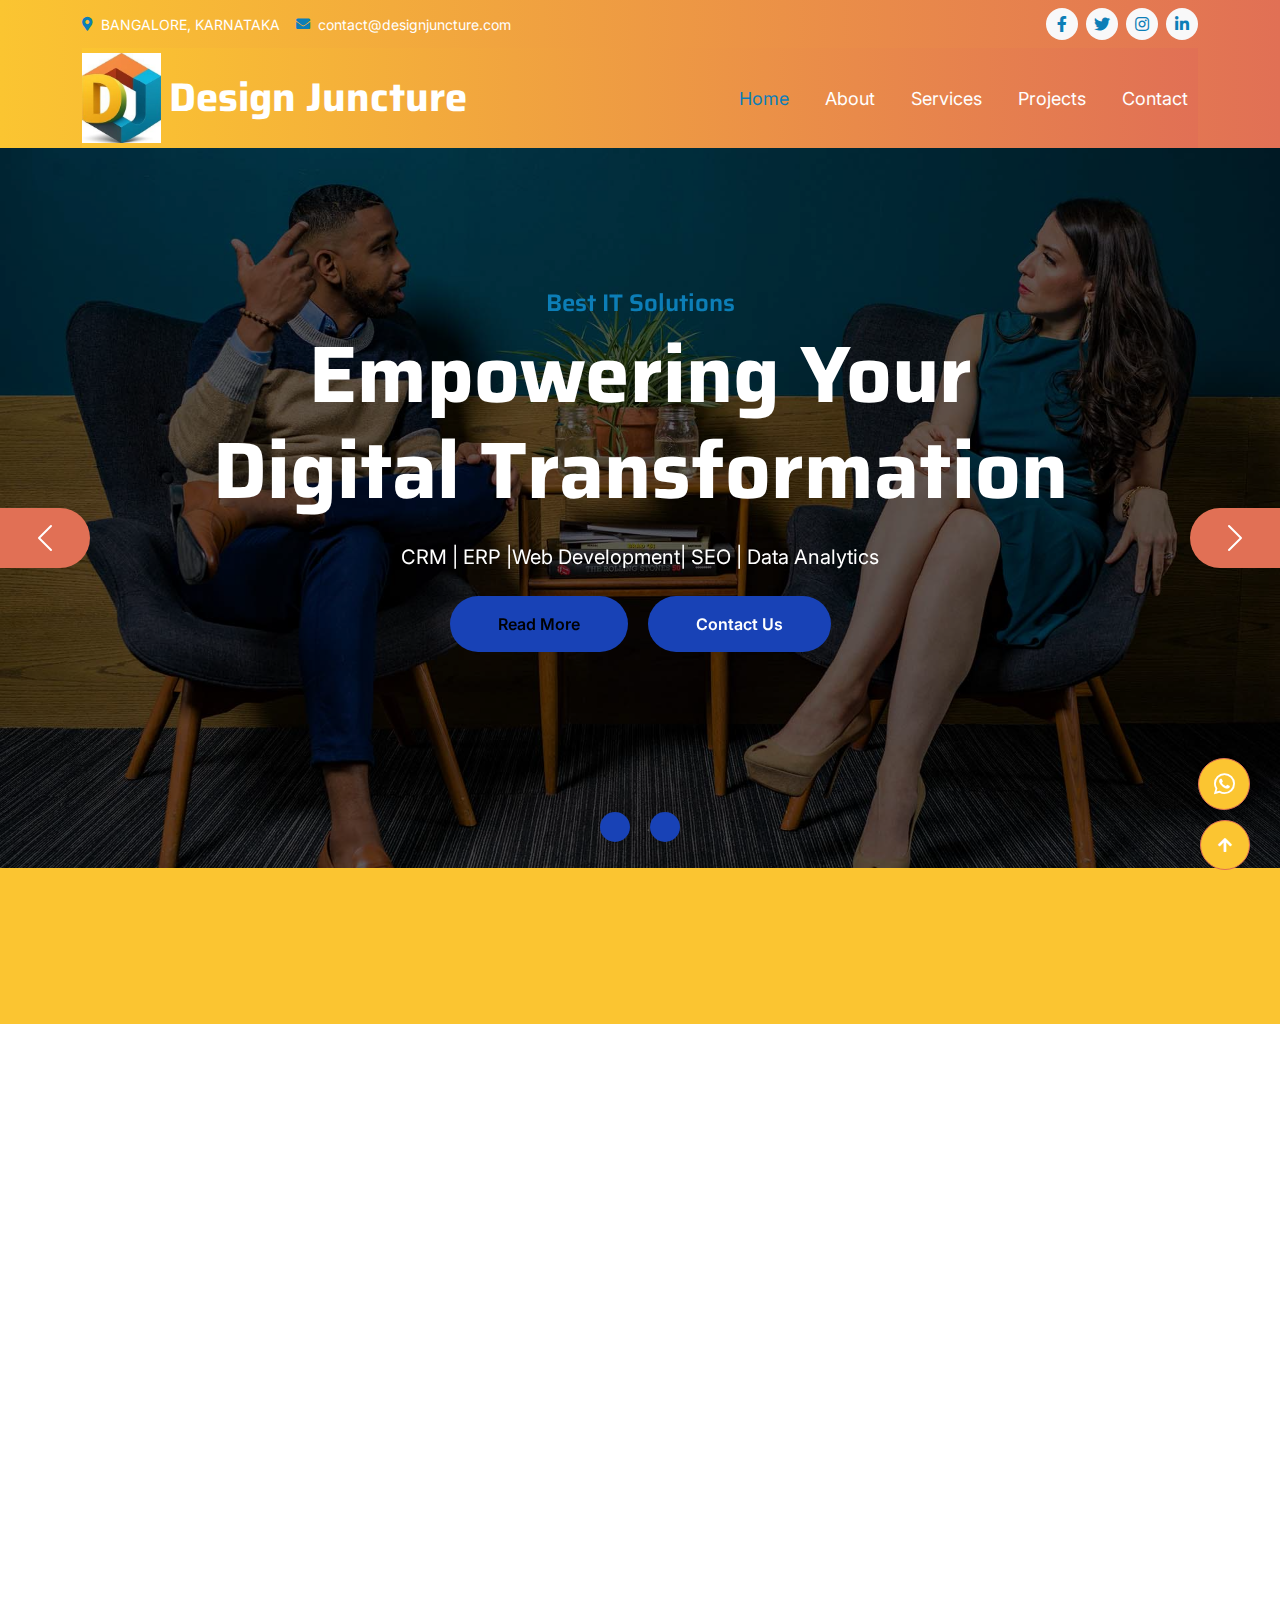
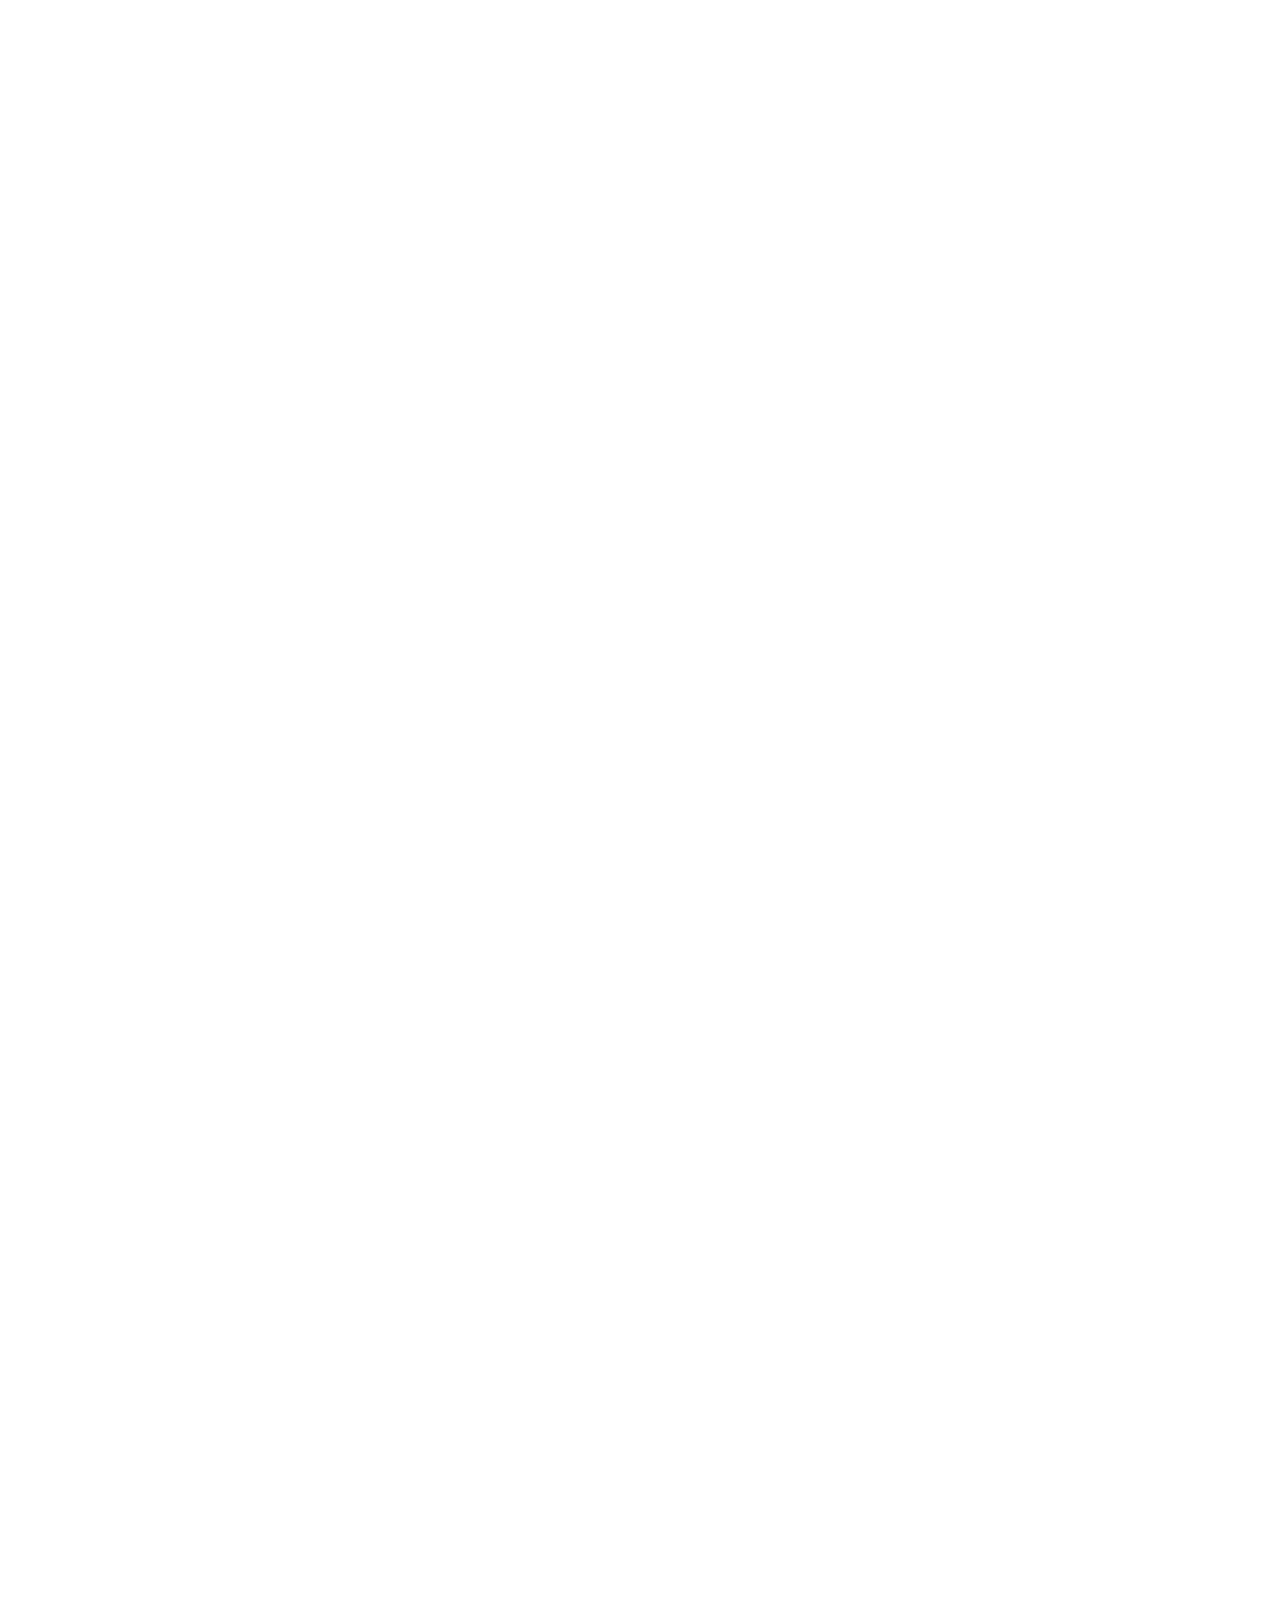
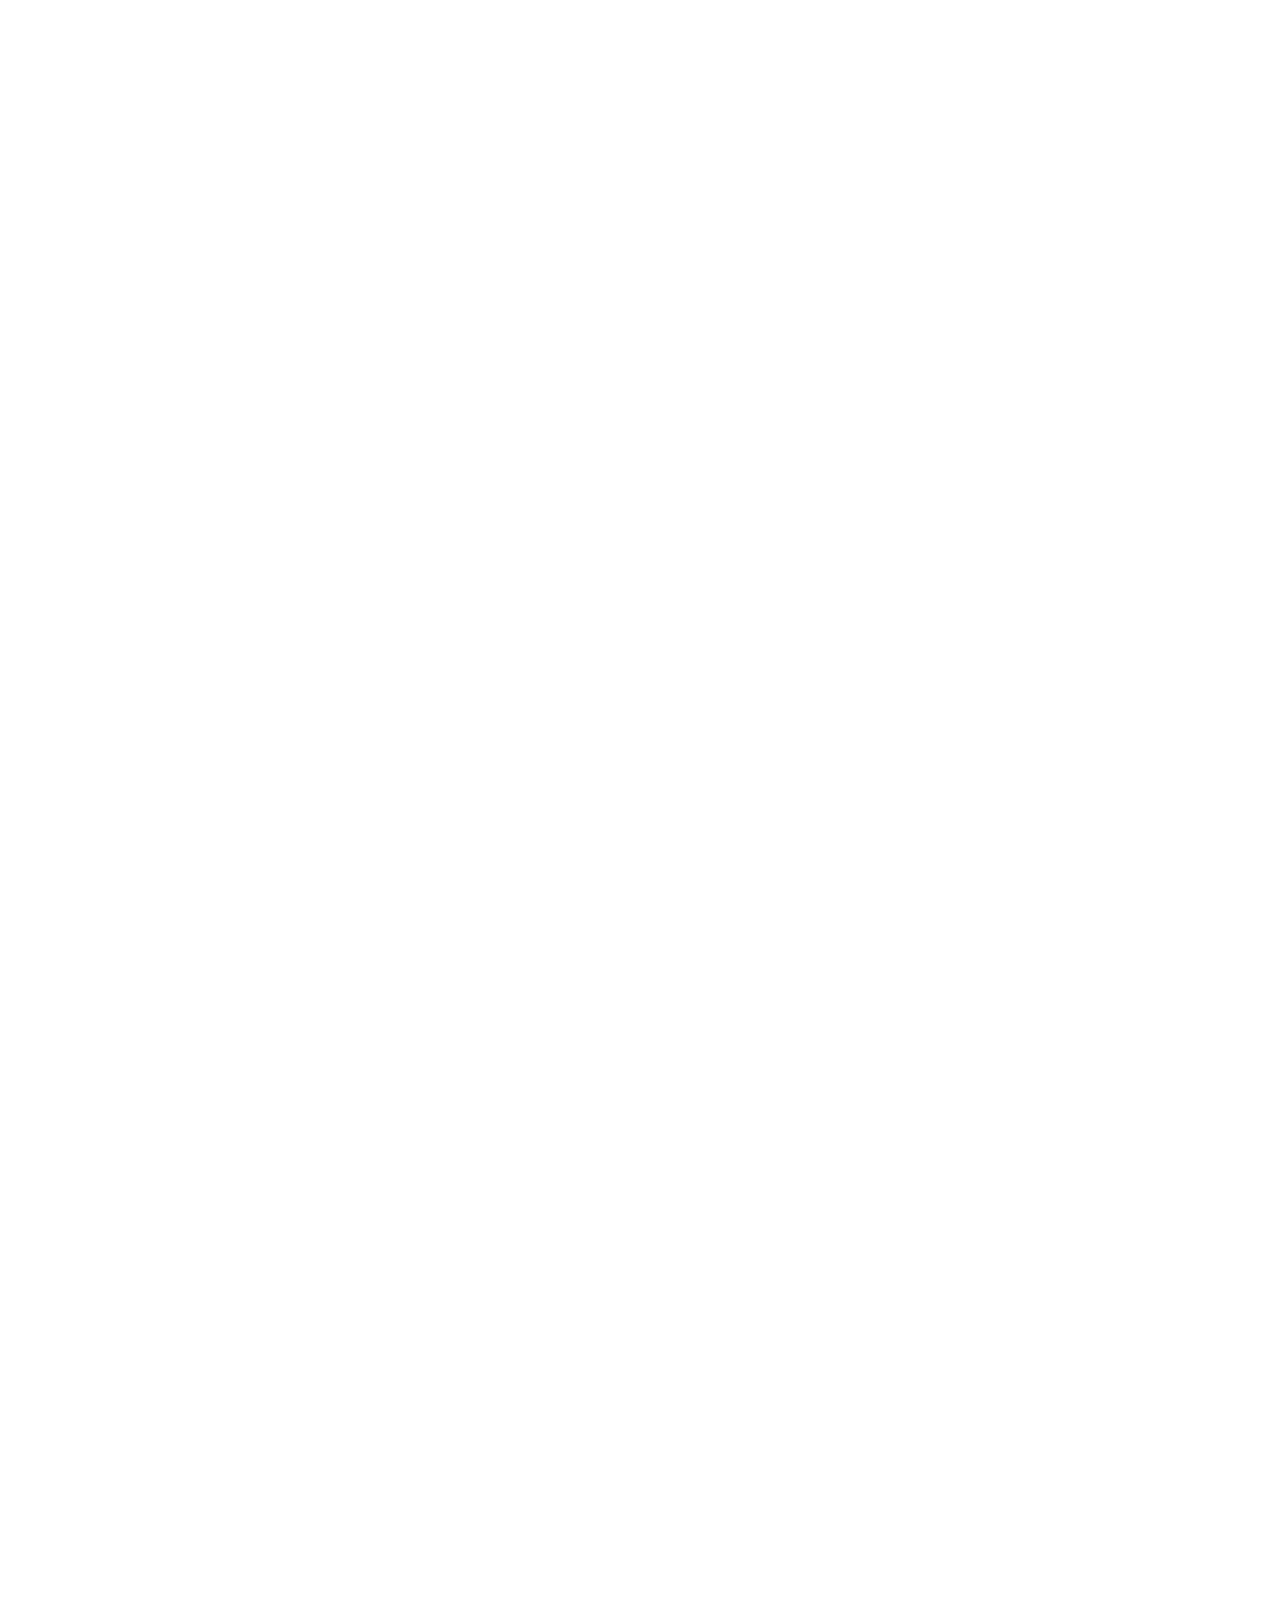
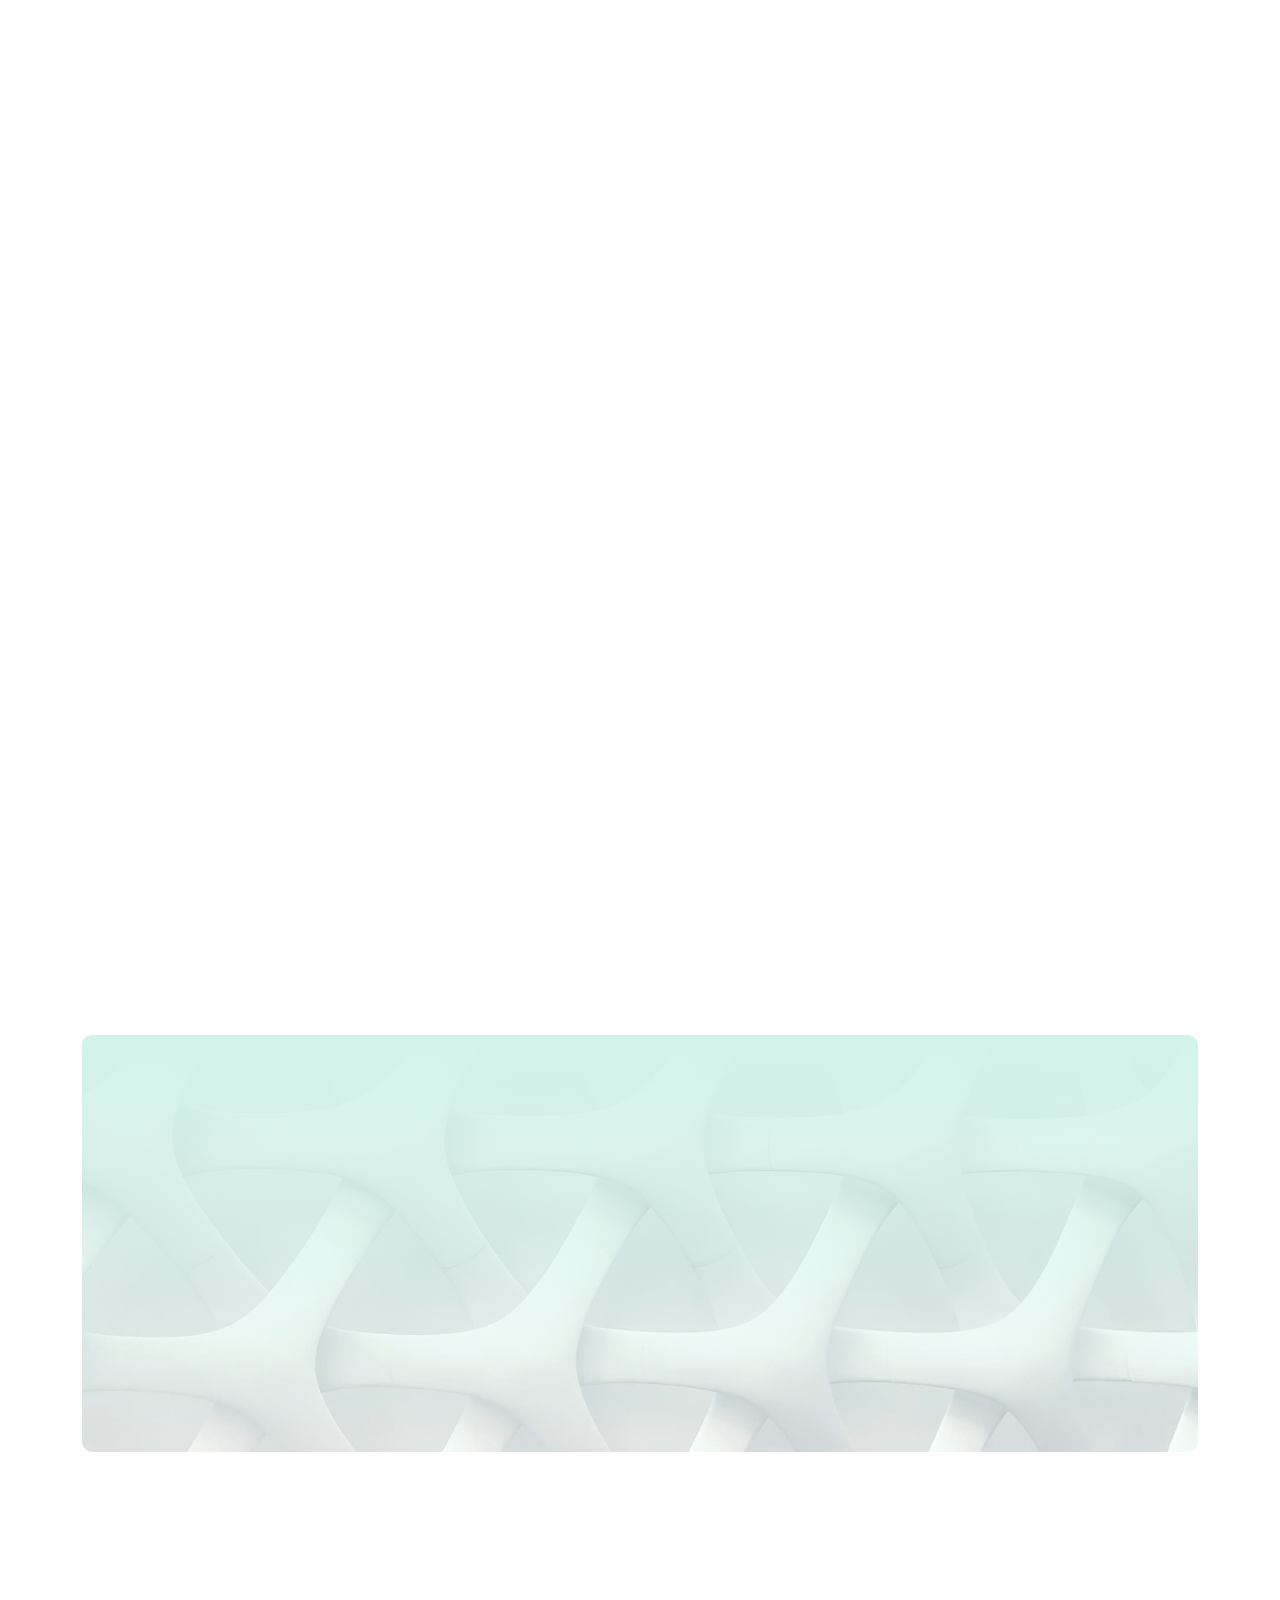
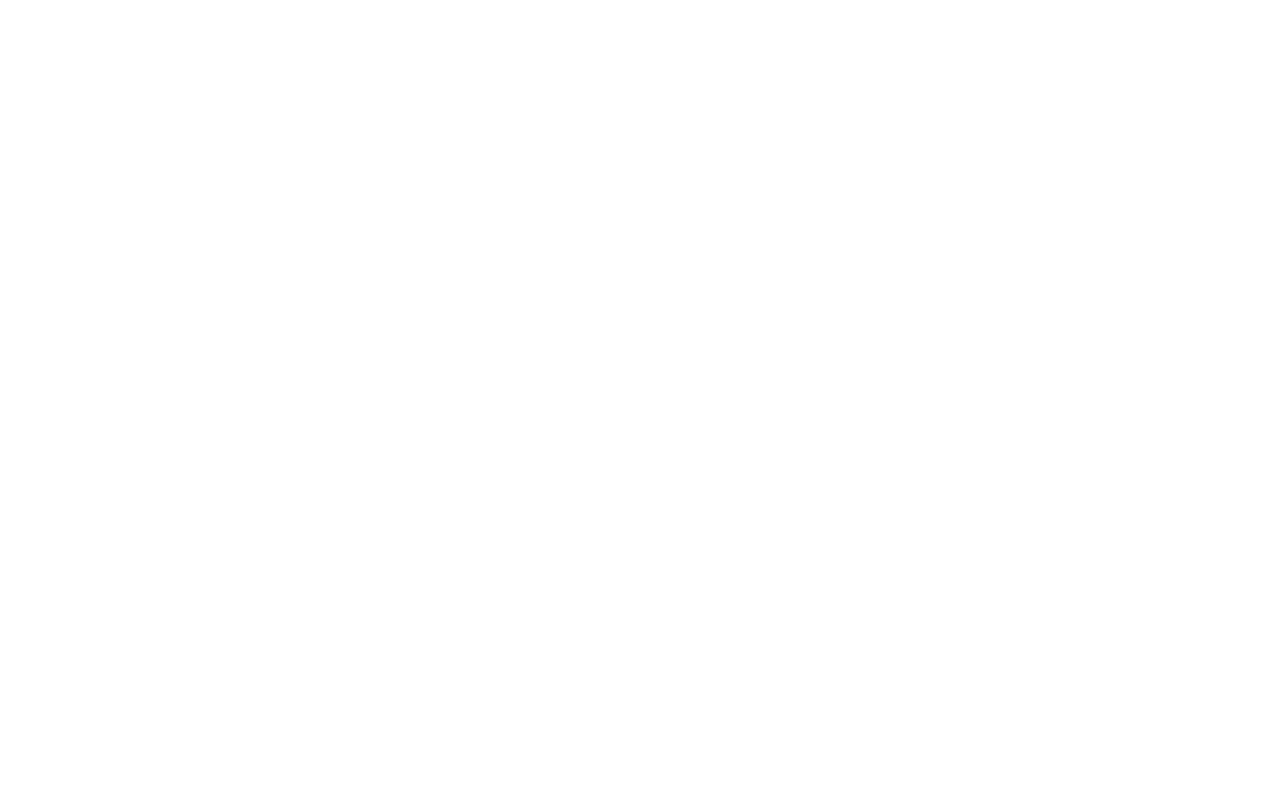
<file: index.html>
<!DOCTYPE html>
<html lang="en">

    <head>
        <meta charset="utf-8">
        <title>Design Juncture</title>
        <link rel="icon" href="img/b7c168dc-fb69-4bfd-9af5-07d1eb68843d.jpeg" type="image/jpeg">

        <meta content="width=device-width, initial-scale=1.0" name="viewport">
        <meta content="" name="keywords">
        <meta content="" name="description">

        <!-- Google Web Fonts -->
        <link rel="preconnect" href="https://fonts.googleapis.com">
        <link rel="preconnect" href="https://fonts.gstatic.com" crossorigin>
        <link href="https://fonts.googleapis.com/css2?family=Inter:wght@400;500;600&family=Saira:wght@500;600;700&display=swap" rel="stylesheet"> 

        <!-- Icon Font Stylesheet -->
        <link href="https://cdnjs.cloudflare.com/ajax/libs/font-awesome/5.10.0/css/all.min.css" rel="stylesheet">
        <link href="https://cdn.jsdelivr.net/npm/bootstrap-icons@1.4.1/font/bootstrap-icons.css" rel="stylesheet">

        <!-- Libraries Stylesheet -->
        <link href="lib/animate/animate.min.css" rel="stylesheet">
        <link href="lib/owlcarousel/assets/owl.carousel.min.css" rel="stylesheet">

        <!-- Customized Bootstrap Stylesheet -->
        <link href="css/bootstrap.min.css" rel="stylesheet">

        <!-- Template Stylesheet -->
        <link href="css/style.css" rel="stylesheet">


        <style>
            html, body {
          overflow-x: hidden; /* Prevent horizontal scrolling */
          width: 100%; /* Ensure full-width layout */
      }
          </style>
    </head>

    <body>
        <!-- Spinner Start -->
        <div id="spinner" class="show position-fixed translate-middle w-100 vh-100 top-50 start-50 d-flex align-items-center justify-content-center">
            <div class="spinner-grow text-primary" role="status"></div>
        </div>
        <!-- Spinner End -->

        <!-- Topbar Start -->
<div class="container-fluid bg-dark py-2 d-none d-md-block">
    <div class="container">
        <div class="row justify-content-between align-items-center">
            <!-- Left Side: Contact Info -->
            <div class="col-md-8">
                <div class="d-flex flex-wrap text-white-50 gap-3">
                    <!-- Location -->
                    <small class="d-flex align-items-center">
                        <i class="fas fa-map-marker-alt me-2 text-secondary"></i>BANGALORE, KARNATAKA
                    </small>
                    
                    <!-- Email -->
                    <small class="d-flex align-items-center">
                        <i class="fas fa-envelope me-2 text-secondary"></i>contact@designjuncture.com
                    </small>

                    <!-- Add more contact items here as needed -->
                    <!-- <small class="d-flex align-items-center">
                        <i class="fas fa-phone me-2 text-secondary"></i>+91 1234567890
                    </small> -->
                </div>
            </div>

            <!-- Center Note (Hidden on small) 
            <div id="note" class="col-md-2 text-secondary d-none d-xl-block text-center">
                <small>Note: We help you to Grow your Business</small>
            </div>-->

            <!-- Right Side: Social Icons -->
            <div class="col-md-2 text-end">
                <div class="top-link d-flex justify-content-end gap-2">
                    <a href="#" class="bg-light btn btn-sm-square rounded-circle"><i class="fab fa-facebook-f text-primary"></i></a>
                    <a href="#" class="bg-light btn btn-sm-square rounded-circle"><i class="fab fa-twitter text-primary"></i></a>
                    <a href="#" class="bg-light btn btn-sm-square rounded-circle"><i class="fab fa-instagram text-primary"></i></a>
                    <a href="#" class="bg-light btn btn-sm-square rounded-circle"><i class="fab fa-linkedin-in text-primary"></i></a>
                </div>
            </div>
        </div>
    </div>
</div>
<!-- Topbar End -->

      <!-- Navbar Start -->
<div class="container-fluid bg-primary">
    <div class="container">
        <nav class="navbar navbar-dark navbar-expand-lg py-0">
            <div class="container-fluid d-flex justify-content-between align-items-center bg-primary px-0">
                
                <!-- Brand Logo & Title on the left -->
                <a href="index.html" class="navbar-brand d-flex align-items-center gap-2">
                    <img src="img/b7c168dc-fb69-4bfd-9af5-07d1eb68843d.jpeg" alt="Logo" style="height: 90px;" class="my-0">
                    <h1 class="text-white fw-bold m-0">Design Juncture</h1>
                </a>

                <!-- Toggler for mobile -->
                <button type="button" class="navbar-toggler ms-auto" data-bs-toggle="collapse" data-bs-target="#navbarCollapse">
                    <span class="navbar-toggler-icon"></span>
                </button>

                <!-- Navbar items on the right -->
                <div class="collapse navbar-collapse justify-content-end" id="navbarCollapse">
                    <div class="navbar-nav d-flex gap-3 align-items-center">
                        <a href="index.html" class="nav-item nav-link active text-secondary">Home</a>
                        <a href="about.html" class="nav-item nav-link">About</a>
                        <a href="service.html" class="nav-item nav-link">Services</a>
                        <a href="project.html" class="nav-item nav-link">Projects</a>
                       <!---<div class="nav-item dropdown">
                            <a href="#" class="nav-link dropdown-toggle" data-bs-toggle="dropdown">Pages</a>
                            <div class="dropdown-menu rounded">
                                <a href="blog.html" class="dropdown-item">Our Blog</a>
                                <a href="team.html" class="dropdown-item">Our Team</a>
                                <a href="testimonial.html" class="dropdown-item">Testimonial</a>
                                <a href="404.html" class="dropdown-item">404 Page</a>
                            </div>
                        </div>--> 
                        <a href="contact.html" class="nav-item nav-link">Contact</a>
                    </div>
                </div>

                    <!--<div class="d-none d-xl-flex flex-shirink-0">
                        <div id="phone-tada" class="d-flex align-items-center justify-content-center me-4">
                            <a href="" class="position-relative animated tada infinite">
                                <i class="fa fa-phone-alt text-white fa-2x"></i>
                                <div class="position-absolute" style="top: -7px; left: 20px;">
                                    <span><i class="fa fa-comment-dots text-secondary"></i></span>
                                </div>
                            </a>
                        </div>
                       <div class="d-flex flex-column pe-4 border-end">
                            <span class="text-white-50">Have any questions?</span>
                            <span class="text-secondary">Call: + 0123 456 7890</span>
                        </div>
                        <div class="d-flex align-items-center justify-content-center ms-4 ">
                            <a href="#"><i class="bi bi-search text-white fa-2x"></i> </a>
                        </div>--> 
                    </div>
                </nav>
            </div>
        </div>
        <!-- Navbar End -->

        <!-- Carousel Start -->
        <div class="container-fluid px-0">
            <div id="carouselId" class="carousel slide" data-bs-ride="carousel">
                <ol class="carousel-indicators">
                    <li data-bs-target="#carouselId" data-bs-slide-to="0" class="active" aria-current="true" aria-label="First slide"></li>
                    <li data-bs-target="#carouselId" data-bs-slide-to="1" aria-label="Second slide"></li>
                </ol>
                <div class="carousel-inner" role="listbox">
                    <div class="carousel-item active">
                        <img src="img/carousel-1.jpg" class="img-fluid" alt="First slide">
                        <div class="carousel-caption">
                            <div class="container carousel-content">
                                <h6 class="text-secondary h4 animated fadeInUp">Best IT Solutions</h6>
                                <h1 class="text-white display-1 mb-4 animated fadeInRight">Empowering Your Digital Transformation</h1>
                                <p class="mb-4 text-white fs-5 animated fadeInDown">CRM | ERP |Web Development| SEO | Data Analytics<p>
                                <a href="about.html" class="me-2"><button type="button" class="px-4 py-sm-3 px-sm-5 btn btn-primary rounded-pill carousel-content-btn1 animated fadeInLeft">Read More</button></a>
                                <a href=" contact.html" class="ms-2"><button type="button" class="px-4 py-sm-3 px-sm-5 btn btn-primary rounded-pill carousel-content-btn2 animated fadeInRight">Contact Us</button></a>
                            </div>
                        </div>
                    </div>
                    <div class="carousel-item">
                        <img src="img/carousel-2.jpg" class="img-fluid" alt="Second slide">
                        <div class="carousel-caption">
                            <div class="container carousel-content">
                                <h6 class="text-secondary h4 animated fadeInUp">Best IT Solutions</h6>
                                <h1 class="text-white display-1 mb-4 animated fadeInLeft">Empowering Your Digital Transformation</h1>
                                <p class="mb-4 text-white fs-5 animated fadeInDown">CRM | ERP |Web Development| SEO | Data Analytics</p>
                                <a href="about.html" class="me-2"><button type="button" class="px-4 py-sm-3 px-sm-5 btn btn-primary rounded-pill carousel-content-btn1 animated fadeInLeft">Read More</button></a>
                                <a href=" contact.html" class="ms-2"><button type="button" class="px-4 py-sm-3 px-sm-5 btn btn-primary rounded-pill carousel-content-btn2 animated fadeInRight">Contact Us</button></a>
                            </div>
                        </div>
                    </div>
                </div>
                <button class="carousel-control-prev" type="button" data-bs-target="#carouselId" data-bs-slide="prev">
                    <span class="carousel-control-prev-icon" aria-hidden="true"></span>
                    <span class="visually-hidden">Previous</span>
                </button>
                <button class="carousel-control-next" type="button" data-bs-target="#carouselId" data-bs-slide="next">
                    <span class="carousel-control-next-icon" aria-hidden="true"></span>
                    <span class="visually-hidden">Next</span>
                </button>
            </div>
        </div>
        <!-- Carousel End -->


        <!-- Fact Start -->
        <div class="container-fluid bg-secondary py-5">
            <div class="container">
                <div class="row">
                    <div class="col-lg-3 wow fadeIn" data-wow-delay=".1s">
                        <div class="d-flex counter">
                            <h1 class="me-3 text-primary counter-value">99</h1>
                            <h5 class="text-white mt-1">Success in getting happy customer</h5>
                        </div>
                    </div>
                    <div class="col-lg-3 wow fadeIn" data-wow-delay=".3s">
                        <div class="d-flex counter">
                            <h1 class="me-3 text-primary counter-value">25</h1>
                            <h5 class="text-white mt-1">Thousands of successful business</h5>
                        </div>
                    </div>
                    <div class="col-lg-3 wow fadeIn" data-wow-delay=".5s">
                        <div class="d-flex counter">
                            <h1 class="me-3 text-primary counter-value">120</h1>
                            <h5 class="text-white mt-1">Total clients who love Desgin Juncture</h5>
                        </div>
                    </div>
                    <div class="col-lg-3 wow fadeIn" data-wow-delay=".7s">
                        <div class="d-flex counter">
                            <h1 class="me-3 text-primary counter-value">5</h1>
                            <h5 class="text-white mt-1">Stars reviews given by satisfied clients</h5>
                        </div>
                    </div>
                </div>
            </div>
        </div>
        <!-- Fact End -->


        <!-- About Start -->
<div class="container-fluid py-3 my-3">
    <div class="container pt-1">
        <div class="row g-5 align-items-center">
            <!-- Left Side: Image -->
            <div class="col-lg-5 col-md-6 col-sm-12 wow fadeIn" data-wow-delay=".3s">
                <div class="h-100">
                    <img src="img/imag.jpeg" class="img-fluid rounded" alt="About Image" style="width: 100%; height: 550px; object-fit: cover;">

                </div>
            </div>

            <!-- Right Side: Content -->
            <div class="col-lg-7 col-md-6 col-sm-12 wow fadeIn" data-wow-delay=".5s">
                <h5 class="text-primary">About Us</h5>
                <h1 class="mb-4">Driving Business Innovation with Purpose</h1>
                <p>
                    At <strong>Design Juncture</strong>, we are passionate about transforming businesses through smart, scalable technology. 
                    Based in Bangalore, we blend deep technical expertise with a personalized approach to help you thrive in a digital-first world.
                </p>
                <p class="mb-4">
                    Our journey began with a clear goal: to make enterprise-grade solutions accessible to businesses of all sizes. 
                    Today, we serve clients across sectors with reliable CRM, ERP, and IT services that drive real impact.
                </p>

                <div class="row mb-4">
                    <div class="col-6 mb-2">✔ Proven Industry Experience</div>
                    <div class="col-6 mb-2">✔ Certified Professionals</div>
                    <div class="col-6">✔ Agile & Scalable Solutions</div>
                    <div class="col-6">✔ Personalized Client Support</div>
                </div>

                <a href="about.html" class="btn btn-secondary rounded-pill px-5 py-3 text-white">More Details</a>
            </div>
        </div>
    </div>
</div>
<!-- About End -->


        <!-- Services Start -->
        <div class="container-fluid services py-5 mb-5">
            <div class="container">
                <div class="text-center mx-auto pb-5 wow fadeIn" data-wow-delay=".3s" style="max-width: 600px;">
                    <h5 class="text-primary">Our Services</h5>
                    <h1>Transforming Challenges into Opportunities</h1>
                </div>
                <div class="row g-5 services-inner">
                    <div class="col-md-6 col-lg-4 wow fadeIn" data-wow-delay=".3s">
                        <div class="services-item bg-light">
                            <div class="p-4 text-center services-content">
                                <div class="services-content-icon">
                                    <i class="fa fa-code fa-7x mb-4 text-primary"></i>
                                    <h4 class="mb-3">CRM Solutions</h4>
                                    <p class="mb-4">Build and nurture strong customer relationships with industry-leading platforms</p>
                                    <a href="service.html" class="btn btn-secondary text-white px-5 py-3 rounded-pill">Read More</a>
                                </div>
                            </div>
                        </div>
                    </div>
                    <div class="col-md-6 col-lg-4 wow fadeIn" data-wow-delay=".5s">
                        <div class="services-item bg-light">
                            <div class="p-4 text-center services-content">
                                <div class="services-content-icon">
                                    <i class="fa fa-file-code fa-7x mb-4 text-primary"></i>
                                    <h4 class="mb-3">Microsoft Dynamics 365</h4>
                                    <p class="mb-4">Streamline sales, customer service, and marketing with a unified cloud-based CRM</p>
                                    <a href="service.html" class="btn btn-secondary text-white px-5 py-3 rounded-pill">Read More</a>
                                </div>
                            </div>
                        </div>
                    </div>
                    <div class="col-md-6 col-lg-4 wow fadeIn" data-wow-delay=".7s">
                        <div class="services-item bg-light">
                            <div class="p-4 text-center services-content">
                                <div class="services-content-icon">
                                    <i class="fa fa-external-link-alt fa-7x mb-4 text-primary"></i>
                                    <h4 class="mb-3">ZOHO CRM</h4>
                                    <p class="mb-4">Simple, powerful, and customizable — ideal for growing businesses.</p>
                                    <a href="service.html" class="btn btn-secondary text-white px-5 py-3 rounded-pill">Read More</a>
                                </div>
                            </div>
                        </div>
                    </div>
                    <div class="col-md-6 col-lg-4 wow fadeIn" data-wow-delay=".3s">
                        <div class="services-item bg-light">
                            <div class="p-4 text-center services-content">
                                <div class="services-content-icon">
                                    <i class="fas fa-user-secret fa-7x mb-4 text-primary"></i>
                                    <h4 class="mb-3">ERP Solutions</h4>
                                    <p class="mb-4">Integrate your core business processes to improve efficiency, accuracy, and decision-making.
                                    </p>
                                    <a href="service.html" class="btn btn-secondary text-white px-5 py-3 rounded-pill">Read More</a>
                                </div>
                                
                            </div>
                        </div>
                    </div>
                    <div class="col-md-6 col-lg-4 wow fadeIn" data-wow-delay=".5s">
                        <div class="services-item bg-light">
                            <div class="p-4 text-center services-content">
                                <div class="services-content-icon">
                                    <i class="fa fa-envelope-open fa-7x mb-4 text-primary"></i>
                                    <h4 class="mb-3">IT Services</h4>
                                    <p class="mb-4">Tech solutions that keep you ahead of the curve.</p>
                                    <a href="service.html" class="btn btn-secondary text-white px-5 py-3 rounded-pill">Read More</a>
                                </div>
                            </div>
                        </div>
                    </div>
                    <div class="col-md-6 col-lg-4 wow fadeIn" data-wow-delay=".7s">
                        <div class="services-item bg-light">
                            <div class="p-4 text-center services-content">
                                <div class="services-content-icon">
                                    <i class="fas fa-laptop fa-7x mb-4 text-primary"></i>
                                    <h4 class="mb-3">Smart Web Development</h4>
                                    <p class="mb-4">We design responsive, secure, and engaging websites tailored to your brand.</p>
                                    <a href="service.html" class="btn btn-secondary text-white px-5 py-3 rounded-pill">Read More</a>
                                </div>
                            </div>
                        </div>
                    </div>

                    <div class="col-md-6 col-lg-4 wow fadeIn" data-wow-delay=".7s">
                        <div class="services-item bg-light">
                            <div class="p-4 text-center services-content">
                                <div class="services-content-icon">
                                    <i class="fa fa-file-code fa-7x mb-4 text-primary"></i>
                                    <h4 class="mb-3">SEO (Search Engine Optimization)</h4>
                                    <p class="mb-4">Boost your visibility and attract the right audience with data-driven SEO strategies.</p>
                                    <a href="service.html" class="btn btn-secondary text-white px-5 py-3 rounded-pill">Read More</a>
                                </div>
                            </div>
                        </div>
                    </div>
                    <div class="col-md-6 col-lg-4 wow fadeIn" data-wow-delay=".7s">
                        <div class="services-item bg-light">
                            <div class="p-4 text-center services-content">
                                <div class="services-content-icon">
                                    <i class="fas fa-user-secret fa-7x mb-4 text-primary"></i>
                                    <h4 class="mb-3">Data Analytics</h4>
                                    <p class="mb-4">Gain valuable insights through powerful analytics that drive smarter decisions.</p>
                                    <a href="service.html" class="btn btn-secondary text-white px-5 py-3 rounded-pill">Read More</a>
                                </div>
                            </div>
                        </div>
                    </div>
                    <div class="col-md-6 col-lg-4 wow fadeIn" data-wow-delay=".7s">
                        <div class="services-item bg-light">
                            <div class="p-4 text-center services-content">
                                <div class="services-content-icon">
                                    <i class="fa fa-code fa-7x mb-4 text-primary"></i>
                                    <h4 class="mb-3">Data Visualization</h4>
                                    <p class="mb-4"> Transform raw data into beautiful, interactive dashboards and visual stories.</p>
                                    <a href="service.html" class="btn btn-secondary text-white px-5 py-3 rounded-pill">Read More</a>
                                </div>
                            </div>
                        </div>
                    </div>
                </div>
            </div>
        </div>
        <!-- Services End -->


        <!-- Project Start -->
        <div class="container-fluid project py-5 mb-5">
            <div class="container">
                <div class="text-center mx-auto pb-5 wow fadeIn" data-wow-delay=".3s" style="max-width: 600px;">
                    <h5 class="text-primary">Our Project</h5>
                    <h1>Our Recently Completed Projects</h1>
                </div>
                <div class="row g-5">
                    <div class="col-md-6 col-lg-4 wow fadeIn" data-wow-delay=".3s">
                        <div class="project-item">
                            <div class="project-img">
                                <img src="img/project-1.jpg" class="img-fluid w-100 rounded" alt="">
                                <div class="project-content">
                                    <a href="service.html" class="text-center">
                                        <h4 class="text-secondary">Web design</h4>
                                        <p class="m-0 text-white">Web Analysis</p>
                                    </a>
                                </div>
                            </div>
                        </div>
                    </div>
                    <div class="col-md-6 col-lg-4 wow fadeIn" data-wow-delay=".5s">
                        <div class="project-item">
                            <div class="project-img">
                                <img src="img/project-2.jpg" class="img-fluid w-100 rounded" alt="">
                                <div class="project-content">
                                    <a href="service.html" class="text-center">
                                        <h4 class="text-secondary">SEO</h4>
                                        <p class="m-0 text-white">Serach Engine Optimization</p>
                                    </a>
                                </div>
                            </div>
                        </div>
                    </div>
                    <div class="col-md-6 col-lg-4 wow fadeIn" data-wow-delay=".7s">
                        <div class="project-item">
                            <div class="project-img">
                                <img src="img/project-3.jpg" class="img-fluid w-100 rounded" alt="">
                                <div class="project-content">
                                    <a href="service.html" class="text-center">
                                        <h4 class="text-secondary">ERP Solutions</h4>
                                        <p class="m-0 text-white"></p>
                                    </a>
                                </div>
                            </div>
                        </div>
                    </div>
                    <div class="col-md-6 col-lg-4 wow fadeIn" data-wow-delay=".3s">
                        <div class="project-item">
                            <div class="project-img">
                                <img src="img/project-4.jpg" class="img-fluid w-100 rounded" alt="">
                                <div class="project-content">
                                    <a href="service.html" class="text-center">
                                        <h4 class="text-secondary">Web Development</h4>
                                        <p class="m-0 text-white">Web Analysis</p>
                                    </a>
                                </div>
                            </div>
                        </div>
                    </div>
                    <div class="col-md-6 col-lg-4 wow fadeIn" data-wow-delay=".5s">
                        <div class="project-item">
                            <div class="project-img">
                                <img src="img/project-5.jpg" class="img-fluid w-100 rounded" alt="">
                                <div class="project-content">
                                    <a href="service.html" class="text-center">
                                        <h4 class="text-secondary">Data analytics</h4>
                                        <p class="m-0 text-white">Data Visualization</p>
                                    </a>
                                </div>
                            </div>
                        </div>
                    </div>
                    <div class="col-md-6 col-lg-4 wow fadeIn" data-wow-delay=".7s">
                        <div class="project-item">
                            <div class="project-img">
                                <img src="img/project-6.jpg" class="img-fluid w-100 rounded" alt="">
                                <div class="project-content">
                                    <a href="service.html" class="text-center">
                                        <h4 class="text-secondary">CRM Solutions</h4>
                                        <p class="m-0 text-white">ZOHO CRM</p>
                                    </a>
                                </div>
                            </div>
                        </div>
                    </div>
                </div>
            </div>
        </div>
        <!-- Project End -->



        


        <!-- Blog Start
        <div class="container-fluid blog py-5 mb-5">
            <div class="container">
                <div class="text-center mx-auto pb-5 wow fadeIn" data-wow-delay=".3s" style="max-width: 600px;">
                    <h5 class="text-primary">Our Blog</h5>
                    <h1>Latest Blog & News</h1>
                </div>
                <div class="row g-5 justify-content-center">
                    <div class="col-lg-6 col-xl-4 wow fadeIn" data-wow-delay=".3s">
                        <div class="blog-item position-relative bg-light rounded">
                            <img src="img/blog-1.jpg" class="img-fluid w-100 rounded-top" alt="">
                            <span class="position-absolute px-4 py-3 bg-primary text-white rounded" style="top: -28px; right: 20px;">Web Design</span>
                            <div class="blog-btn d-flex justify-content-between position-relative px-3" style="margin-top: -75px;">
                                <div class="blog-icon btn btn-secondary px-3 rounded-pill my-auto">
                                    <a href="" class="btn text-white">Read More</a>
                                </div>
                                <div class="blog-btn-icon btn btn-secondary px-4 py-3 rounded-pill ">
                                    <div class="blog-icon-1">
                                        <p class="text-white px-2">Share<i class="fa fa-arrow-right ms-3"></i></p>
                                    </div>
                                    <div class="blog-icon-2">
                                        <a href="" class="btn me-1"><i class="fab fa-facebook-f text-white"></i></a>
                                        <a href="" class="btn me-1"><i class="fab fa-twitter text-white"></i></a>
                                        <a href="" class="btn me-1"><i class="fab fa-instagram text-white"></i></a>
                                    </div>
                                </div>
                            </div>
                            <div class="blog-content text-center position-relative px-3" style="margin-top: -25px;">
                                <img src="img/admin.jpg" class="img-fluid rounded-circle border border-4 border-white mb-3" alt="">
                                <h5 class="">By Daniel Martin</h5>
                                <span class="text-secondary">24 March 2023</span>
                                <p class="py-2">Lorem ipsum dolor sit amet elit. Sed efficitur quis purus ut interdum. Aliquam dolor eget urna ultricies tincidunt libero sit amet</p>
                            </div>
                            <div class="blog-coment d-flex justify-content-between px-4 py-2 border bg-primary rounded-bottom">
                                <a href="" class="text-white"><small><i class="fas fa-share me-2 text-secondary"></i>5324 Share</small></a>
                                <a href="" class="text-white"><small><i class="fa fa-comments me-2 text-secondary"></i>5 Comments</small></a>
                            </div>
                        </div>
                    </div>
                    <div class="col-lg-6 col-xl-4 wow fadeIn" data-wow-delay=".5s">
                        <div class="blog-item position-relative bg-light rounded">
                            <img src="img/blog-2.jpg" class="img-fluid w-100 rounded-top" alt="">
                            <span class="position-absolute px-4 py-3 bg-primary text-white rounded" style="top: -28px; right: 20px;">Development</span>
                            <div class="blog-btn d-flex justify-content-between position-relative px-3" style="margin-top: -75px;">
                                <div class="blog-icon btn btn-secondary px-3 rounded-pill my-auto">
                                    <a href="" class="btn text-white ">Read More</a>
                                </div>
                                <div class="blog-btn-icon btn btn-secondary px-4 py-3 rounded-pill ">
                                    <div class="blog-icon-1">
                                        <p class="text-white px-2">Share<i class="fa fa-arrow-right ms-3"></i></p>
                                    </div>
                                    <div class="blog-icon-2">
                                        <a href="" class="btn me-1"><i class="fab fa-facebook-f text-white"></i></a>
                                        <a href="" class="btn me-1"><i class="fab fa-twitter text-white"></i></a>
                                        <a href="" class="btn me-1"><i class="fab fa-instagram text-white"></i></a>
                                    </div>
                                </div>
                            </div>
                            <div class="blog-content text-center position-relative px-3" style="margin-top: -25px;">
                                <img src="img/admin.jpg" class="img-fluid rounded-circle border border-4 border-white mb-3" alt="">
                                <h5 class="">By Daniel Martin</h5>
                                <span class="text-secondary">23 April 2023</span>
                                <p class="py-2">Lorem ipsum dolor sit amet elit. Sed efficitur quis purus ut interdum. Aliquam dolor eget urna ultricies tincidunt libero sit amet</p>
                            </div>
                            <div class="blog-coment d-flex justify-content-between px-4 py-2 border bg-primary rounded-bottom">
                                <a href="" class="text-white"><small><i class="fas fa-share me-2 text-secondary"></i>5324 Share</small></a>
                                <a href="" class="text-white"><small><i class="fa fa-comments me-2 text-secondary"></i>5 Comments</small></a>
                            </div>
                        </div>
                    </div>
                    <div class="col-lg-6 col-xl-4 wow fadeIn" data-wow-delay=".7s">
                        <div class="blog-item position-relative bg-light rounded">
                            <img src="img/blog-3.jpg" class="img-fluid w-100 rounded-top" alt="">
                            <span class="position-absolute px-4 py-3 bg-primary text-white rounded" style="top: -28px; right: 20px;">Mobile App</span>
                            <div class="blog-btn d-flex justify-content-between position-relative px-3" style="margin-top: -75px;">
                                <div class="blog-icon btn btn-secondary px-3 rounded-pill my-auto">
                                    <a href="" class="btn text-white ">Read More</a>
                                </div>
                                <div class="blog-btn-icon btn btn-secondary px-4 py-3 rounded-pill ">
                                    <div class="blog-icon-1">
                                        <p class="text-white px-2">Share<i class="fa fa-arrow-right ms-3"></i></p>
                                    </div>
                                    <div class="blog-icon-2">
                                        <a href="" class="btn me-1"><i class="fab fa-facebook-f text-white"></i></a>
                                        <a href="" class="btn me-1"><i class="fab fa-twitter text-white"></i></a>
                                        <a href="" class="btn me-1"><i class="fab fa-instagram text-white"></i></a>
                                    </div>
                                </div>
                            </div>
                            <div class="blog-content text-center position-relative px-3" style="margin-top: -25px;">
                                <img src="img/admin.jpg" class="img-fluid rounded-circle border border-4 border-white mb-3" alt="">
                                <h5 class="">By Daniel Martin</h5>
                                <span class="text-secondary">30 jan 2023</span>
                                <p class="py-2">Lorem ipsum dolor sit amet elit. Sed efficitur quis purus ut interdum. Aliquam dolor eget urna ultricies tincidunt libero sit amet</p>
                            </div>
                            <div class="blog-coments d-flex justify-content-between px-4 py-2 border bg-primary rounded-bottom">
                                <a href="" class="text-white"><small><i class="fas fa-share me-2 text-secondary"></i>5324 Share</small></a>
                                <a href="" class="text-white"><small><i class="fa fa-comments me-2 text-secondary"></i>5 Comments</small></a>
                            </div>
                        </div>
                    </div>
                </div>
            </div>
        </div>
       Blog End -->


        <!-- Team Start 
        <div class="container-fluid py-5 mb-5 team">
            <div class="container">
                <div class="text-center mx-auto pb-5 wow fadeIn" data-wow-delay=".3s" style="max-width: 600px;">
                    <h5 class="text-primary">Our Team</h5>
                    <h1>Meet our expert Team</h1>
                </div>
                <div class="owl-carousel team-carousel wow fadeIn" data-wow-delay=".5s">
                    <div class="rounded team-item">
                        <div class="team-content">
                            <div class="team-img-icon">
                                <div class="team-img rounded-circle">
                                    <img src="img/team-1.jpg" class="img-fluid w-100 rounded-circle" alt="">
                                </div>
                                <div class="team-name text-center py-3">
                                    <h4 class="">Full Name</h4>
                                    <p class="m-0">Designation</p>
                                </div>
                                <div class="team-icon d-flex justify-content-center pb-4">
                                    <a class="btn btn-square btn-secondary text-white rounded-circle m-1" href=""><i class="fab fa-facebook-f"></i></a>
                                    <a class="btn btn-square btn-secondary text-white rounded-circle m-1" href=""><i class="fab fa-twitter"></i></a>
                                    <a class="btn btn-square btn-secondary text-white rounded-circle m-1" href=""><i class="fab fa-instagram"></i></a>
                                    <a class="btn btn-square btn-secondary text-white rounded-circle m-1" href=""><i class="fab fa-linkedin-in"></i></a>
                                </div>
                            </div>
                        </div>
                    </div>
                    <div class="rounded team-item">
                        <div class="team-content">
                            <div class="team-img-icon">
                                <div class="team-img rounded-circle">
                                    <img src="img/team-2.jpg" class="img-fluid w-100 rounded-circle" alt="">
                                </div>
                                <div class="team-name text-center py-3">
                                    <h4 class="">Full Name</h4>
                                    <p class="m-0">Designation</p>
                                </div>
                                <div class="team-icon d-flex justify-content-center pb-4">
                                    <a class="btn btn-square btn-secondary text-white rounded-circle m-1" href=""><i class="fab fa-facebook-f"></i></a>
                                    <a class="btn btn-square btn-secondary text-white rounded-circle m-1" href=""><i class="fab fa-twitter"></i></a>
                                    <a class="btn btn-square btn-secondary text-white rounded-circle m-1" href=""><i class="fab fa-instagram"></i></a>
                                    <a class="btn btn-square btn-secondary text-white rounded-circle m-1" href=""><i class="fab fa-linkedin-in"></i></a>
                                </div>
                            </div>
                        </div>
                    </div>
                    <div class="rounded team-item">
                        <div class="team-content">
                            <div class="team-img-icon">
                                <div class="team-img rounded-circle">
                                    <img src="img/team-3.jpg" class="img-fluid w-100 rounded-circle" alt="">
                                </div>
                                <div class="team-name text-center py-3">
                                    <h4 class="">Full Name</h4>
                                    <p class="m-0">Designation</p>
                                </div>
                                <div class="team-icon d-flex justify-content-center pb-4">
                                    <a class="btn btn-square btn-secondary text-white rounded-circle m-1" href=""><i class="fab fa-facebook-f"></i></a>
                                    <a class="btn btn-square btn-secondary text-white rounded-circle m-1" href=""><i class="fab fa-twitter"></i></a>
                                    <a class="btn btn-square btn-secondary text-white rounded-circle m-1" href=""><i class="fab fa-instagram"></i></a>
                                    <a class="btn btn-square btn-secondary text-white rounded-circle m-1" href=""><i class="fab fa-linkedin-in"></i></a>
                                </div>
                            </div>
                        </div>
                    </div>
                    <div class="rounded team-item">
                        <div class="team-content">
                            <div class="team-img-icon">
                                <div class="team-img rounded-circle">
                                    <img src="img/team-4.jpg" class="img-fluid w-100 rounded-circle" alt="">
                                </div>
                                <div class="team-name text-center py-3">
                                    <h4 class="">Full Name</h4>
                                    <p class="m-0">Designation</p>
                                </div>
                                <div class="team-icon d-flex justify-content-center pb-4">
                                    <a class="btn btn-square btn-secondary text-white rounded-circle m-1" href=""><i class="fab fa-facebook-f"></i></a>
                                    <a class="btn btn-square btn-secondary text-white rounded-circle m-1" href=""><i class="fab fa-twitter"></i></a>
                                    <a class="btn btn-square btn-secondary text-white rounded-circle m-1" href=""><i class="fab fa-instagram"></i></a>
                                    <a class="btn btn-square btn-secondary text-white rounded-circle m-1" href=""><i class="fab fa-linkedin-in"></i></a>
                                </div>
                            </div>
                        </div>
                    </div>
                </div>
            </div>
        </div>
Team End -->

        <!-- Testimonial Start -->
        <div class="container-fluid testimonial py-5 mb-5">
            <div class="container">
                <div class="text-center mx-auto pb-5 wow fadeIn" data-wow-delay=".3s" style="max-width: 600px;">
                    <h5 class="text-primary">Our Testimonial</h5>
                    <h1>Our Client Saying!</h1>
                </div>
                <div class="owl-carousel testimonial-carousel wow fadeIn" data-wow-delay=".5s">
                    <div class="testimonial-item border p-4">
                        <div class="d-flex align-items-center">
                            <div class="">
                                <img src="img/testimonial-1.jpg" alt="">
                            </div>
                            <div class="ms-4">
                                <h4 class="text-secondary">Priya S , Head of Sales</h4>
                                <p class="m-0 pb-3">FinTech Solutions</p>
                                <div class="d-flex pe-5">
                                    <i class="fas fa-star me-1 text-primary"></i>
                                    <i class="fas fa-star me-1 text-primary"></i>
                                    <i class="fas fa-star me-1 text-primary"></i>
                                    <i class="fas fa-star me-1 text-primary"></i>
                                    <i class="fas fa-star me-1 text-primary"></i>
                                </div>
                            </div>
                        </div>
                        <div class="border-top mt-4 pt-3">
                            <p class="mb-0"> "Design Juncture completely transformed the way we manage customer interactions. Their D365 implementation was seamless and impactful."  </p>
                        </div>
                    </div>
                    <div class="testimonial-item border p-4">
                        <div class=" d-flex align-items-center">
                            <div class="">
                                <img src="img/testimonial-2.jpg" alt="">
                            </div>
                            <div class="ms-4">
                                <h4 class="text-secondary">Karthik M , Co-Founder</h4>
                                <p class="m-0 pb-3">GreenSpaces India</p>
                                <div class="d-flex pe-5">
                                    <i class="fas fa-star me-1 text-primary"></i>
                                    <i class="fas fa-star me-1 text-primary"></i>
                                    <i class="fas fa-star me-1 text-primary"></i>
                                    <i class="fas fa-star me-1 text-primary"></i>
                                    <i class="fas fa-star me-1 text-primary"></i>
                                </div>
                            </div>
                        </div>
                        <div class="border-top mt-4 pt-3">
                            <p class="mb-0">"Their web development and SEO work took our online presence to the next level. Highly professional and responsive team!"  </p>
                        </div>
                    </div>
                    <div class="testimonial-item border p-4">
                        <div class=" d-flex align-items-center">
                            <div class="">
                                <img src="img/testimonial-3.jpg" alt="">
                            </div>
                            <div class="ms-4">
                                <h4 class="text-secondary">Neha R, Operations Manager</h4>
                                <p class="m-0 pb-3">CoreConsult Analytics</p>
                                <div class="d-flex pe-5">
                                    <i class="fas fa-star me-1 text-primary"></i>
                                    <i class="fas fa-star me-1 text-primary"></i>
                                    <i class="fas fa-star me-1 text-primary"></i>
                                    <i class="fas fa-star me-1 text-primary"></i>
                                    <i class="fas fa-star me-1 text-primary"></i>
                                </div>
                            </div>
                        </div>
                        <div class="border-top mt-4 pt-3">
                            <p class="mb-0">"Thanks to their data analytics and dashboards, our decision-making is now more confident and informed." </p>
                        </div>
                    </div>
                    
                    <!--<div class="testimonial-item border p-4">
                        <div class=" d-flex align-items-center">
                            <div class="">
                                <img src="img/testimonial-4.jpg" alt="">
                            </div>
                            <div class="ms-4">
                                <h4 class="text-secondary">Client Name</h4>
                                <p class="m-0 pb-3">Profession</p>
                                <div class="d-flex pe-5">
                                    <i class="fas fa-star me-1 text-primary"></i>
                                    <i class="fas fa-star me-1 text-primary"></i>
                                    <i class="fas fa-star me-1 text-primary"></i>
                                    <i class="fas fa-star me-1 text-primary"></i>
                                    <i class="fas fa-star me-1 text-primary"></i>
                                </div>
                            </div>
                        </div>
                        <div class="border-top mt-4 pt-3">
                            <p class="mb-0">Lorem ipsum dolor sit amet elit. Sed efficitur quis purus ut interdum aliquam dolor eget urna. Nam volutpat libero sit amet leo cursus, ac viverra eros morbi quis quam mi.</p>
                        </div>-->
                    </div>
                </div>
            </div>
        </div>

        <!-- Testimonial End -->


<!-- FAQ Section Start (Styled Like Blog) -->
<div class="container-fluid blog py-5 mb-5">
    <div class="container">
      <div class="text-center mx-auto pb-5 wow fadeIn" data-wow-delay=".3s" style="max-width: 600px;">
        <h5 class="text-primary">FAQs</h5>
        <h1>Frequently Asked Questions</h1>
      </div>
     

      <div class="row g-5 justify-content-center align-items-center">
        <div class="col-xl-6 wow fadeIn" data-wow-delay=".3s">
          <div class="faq-img-wrapper position-relative text-center">
      
            <!-- Circular Image with Gradient Border -->
            <div style="
              width: 400px;
              height: 400px;
              border-radius: 50%;
              padding: 50px;
              background: linear-gradient(to right, #fbc531, #e17055) !important;
              display: flex;
              align-items: center;
              justify-content: center;
              margin: 0 auto;
              position: relative;
            ">
              <img
                src="img/team-2.jpg"
                alt="About"
                style="
                  width: 100%;
                  height: 100%;
                  border-radius: 50%;
                  object-fit: cover;
                  background-color: #fff;
                "
              />
            </div>
      
            <!-- Circle Icon with Text - Positioned to Left -->
            <div style="
  position: absolute;
  top: 15%;
  left: calc(35% - 180px);
  transform: translateY(-50%);
  background: rgb(255, 255, 255);
  border-radius: 16px; /* optional: gives soft corners */
  width: 200px;
  height: 120px;
  border: 5px solid #f5a623;
  display: flex;
  align-items: center;
  justify-content: center;
  flex-direction: column;
  box-shadow: 0 0 20px rgba(0,0,0,0.1);
">
  <img src="img/faq-icon.png" alt="FAQ Icon" style="width: 40px; height: 40px; margin-bottom: 5px;">
  <p class="m-0 fw-bold text-center" style="font-size: 12px; line-height: 1.2;">Have Any<br>Questions?</p>
</div>

      
          </div>
        </div>
      



        <div class="col-xl-6 mt-5 mt-xl-0 wow fadeIn" data-wow-delay=".5s">
            <div class="faq-accordion">
              <div class="accordion" id="accordion">
          
                <!-- FAQ 1 -->
                <div class="accordion-item mb-4 shadow-sm border rounded">
                  <h4 class="accordion-header">
                    <button class="accordion-button" type="button" data-bs-toggle="collapse"
                      data-bs-target="#faq1" aria-controls="faq1">
                      <span style="color: #f57c00;">What services does Design Juncture offer?</span>
                    </button>
                  </h4>
                  <div id="faq1" class="accordion-collapse collapse show" data-bs-parent="#accordion">
                    <div class="accordion-body" style="color: #444;">
                      We specialize in CRM, ERP, and IT consultancy services, focusing on Microsoft Dynamics 365, Zoho FnO, and Supply Chain Management.
                    </div>
                  </div>
                </div>
          
                <!-- FAQ 2 -->
                <div class="accordion-item mb-4 shadow-sm border rounded">
                  <h4 class="accordion-header">
                    <button class="accordion-button collapsed" type="button" data-bs-toggle="collapse"
                      data-bs-target="#faq2" aria-controls="faq2">
                      <span style="color: #f57c00;">How can Design Juncture help my business?</span>
                    </button>
                  </h4>
                  <div id="faq2" class="accordion-collapse collapse" data-bs-parent="#accordion">
                    <div class="accordion-body" style="color: #444;">
                      We provide tailored solutions to optimize your business operations, improve efficiency, and integrate advanced technology into your workflow.
                    </div>
                  </div>
                </div>
          
                <!-- FAQ 3 -->
                <div class="accordion-item mb-4 shadow-sm border rounded">
                  <h4 class="accordion-header">
                    <button class="accordion-button collapsed" type="button" data-bs-toggle="collapse"
                      data-bs-target="#faq3" aria-controls="faq3">
                      <span style="color: #f57c00;">How do I get started with your consultancy services?</span>
                    </button>
                  </h4>
                  <div id="faq3" class="accordion-collapse collapse" data-bs-parent="#accordion">
                    <div class="accordion-body" style="color: #444;">
                      You can contact us via email or phone to schedule a consultation and discuss your business needs.
                    </div>
                  </div>
                </div>
          
              </div>
            </div>
          </div>
      </div>
    </div>
</div>

          
  <!-- FAQ Section End -->
  
        



        <!-- Contact Start -->
        <div class="container-fluid py-5 mb-5">
            <div class="container">
                <div class="text-center mx-auto pb-5 wow fadeIn" data-wow-delay=".3s" style="max-width: 600px;">
                    <h5 class="text-primary">Get In Touch</h5>
                    <h1 class="mb-3">Let’s Connect and Create Something Great</h1>
                    <p class="mb-2">Whether you’re exploring CRM solutions, planning your next website, or looking to unlock the power of data — we’d love to hear from you. Reach out to us and let’s make your ideas a reality.</p>
                </div>
                <div class="contact-detail position-relative p-5">
                    <div class="row g-5 mb-5 justify-content-center">
                        <div class="col-xl-4 col-lg-6 wow fadeIn" data-wow-delay=".3s">
                            <div class="d-flex bg-light p-3 rounded">
                                <div class="flex-shrink-0 btn-square bg-secondary rounded-circle" style="width: 64px; height: 64px;">
                                    <i class="fas fa-map-marker-alt text-white"></i>
                                </div>
                                <div class="ms-3">
                                    <h4 class="text-primary">Address</h4>
                                    <a href="https://goo.gl/maps/Zd4BCynmTb98ivUJ6" target="_blank" class="h6">BANGALORE,KARNATAKA</a>
                                </div>
                            </div>
                        </div>
                        <div class="col-xl-4 col-lg-6 wow fadeIn" data-wow-delay=".5s">
                            <div class="d-flex bg-light p-3 rounded">
                                <div class="flex-shrink-0 btn-square bg-secondary rounded-circle" style="width: 64px; height: 64px;">
                                    <i class="fa fa-phone text-white"></i>
                                </div>
                                <div class="ms-3">
                                    <h4 class="text-primary">Call Us</h4>
                                    <a class="h5" href="tel:+0123456789" target="_blank">+91 93799 05849</a>
                                </div>
                            </div>
                        </div>
                        <div class="col-xl-4 col-lg-6 wow fadeIn" data-wow-delay=".7s">
                            <div class="d-flex bg-light p-3 rounded">
                                <div class="flex-shrink-0 btn-square bg-secondary rounded-circle" style="width: 64px; height: 64px;">
                                    <i class="fa fa-envelope text-white"></i>
                                </div>
                                <div class="ms-3">
                                    <h4 class="text-primary">Email Us</h4>
                                    <a class="h6" href="mailto:info@example.com" target="_blank"> contact@designjuncture.com</a>
                                </div>
                            </div>
                        </div>
                    </div>
                    <div class="row g-5">
                        <div class="col-lg-6 wow fadeIn" data-wow-delay=".3s">
                            <div class="p-5 h-100 rounded contact-map">
                                <iframe class="rounded w-100 h-100"
                                  src="https://www.google.com/maps/embed?pb=!1m18!1m12!1m3!1d62235.765121269!2d77.60871831726692!3d12.882909916869142!2m3!1f0!2f0!3f0!3m2!1i1024!2i768!4f13.1!3m3!1m2!1s0x3bae6b75c1e6a181%3A0x9a9a74b1a37a07d2!2sRayasandra%2C%20Doddanagamangala%20Village%2C%20Phase%20II%2C%20Bengaluru%2C%20Karnataka%20560100!5e0!3m2!1sen!2sin!4v1712560288893!5m2!1sen!2sin"
                                  style="border:0;" allowfullscreen="" loading="lazy"
                                  referrerpolicy="no-referrer-when-downgrade"></iframe>
                              </div>
                              
                        </div>
                        <div class="col-lg-6 wow fadeIn" data-wow-delay=".5s">
                            <form id="whatsappForm" onsubmit="sendToWhatsApp(); return false;">
                              <div class="p-5 rounded contact-form">
                                <div class="mb-4">
                                  <input type="text" id="name" class="form-control border-0 py-3" placeholder="Your Name" required>
                                </div>
                                <div class="mb-4">
                                  <input type="email" id="email" class="form-control border-0 py-3" placeholder="Your Email" required>
                                </div>
                                <div class="mb-4">
                                  <input type="text" id="subject" class="form-control border-0 py-3" placeholder="Project" required>
                                </div>
                                <div class="mb-4">
                                  <textarea id="message" class="w-100 form-control border-0 py-3" rows="6" cols="10" placeholder="Message" required></textarea>
                                </div>
                                <div class="text-start">
                                  <button class="btn bg-primary text-white py-3 px-5" type="submit">Send Message</button>
                                </div>
                              </div>
                            </form>
                          </div>
                    </div>
                </div>
            </div>
        </div>
        

                          
                          <script>
                            function sendToWhatsApp() {
                              // Get form values
                              var name = document.getElementById("name").value.trim();
                              var email = document.getElementById("email").value.trim();
                              var subject = document.getElementById("subject").value.trim();
                              var message = document.getElementById("message").value.trim();
                          
                              // Construct the WhatsApp message
                              var whatsappMessage = `*Design Juncture Enquiry*%0A%0A*Name:* ${name}%0A*Email:* ${email}%0A*Subject:* ${subject}%0A*Message:* ${message}`;
                          
                              // WhatsApp number in international format (without + or spaces)
                              var phoneNumber = "919379905849";
                          
                              // Create the WhatsApp API URL
                              var whatsappURL = `https://wa.me/${phoneNumber}?text=${whatsappMessage}`;
                          
                              // Open WhatsApp chat
                              window.open(whatsappURL, '_blank');
                            }
                          </script>
                          

      <!-- Footer Start -->
<div class="container-fluid footer bg-dark wow fadeIn" data-wow-delay=".3s">
    <div class="container pt-5 pb-4">
        <div class="row">
            <!-- Left Column: Design Juncture Info -->
            <div class="col-lg-4 col-md-12 mb-4 mb-lg-0">
                <a href="index.html">
                    <h3 class="text-white fw-bold d-block"><span class="text-secondary">Design Juncture</span></h3>
                </a>
                <p class="mt-4 text-light">CRM | ERP | Web Development | SEO | Data Analytics</p>
                <div class="d-flex hightech-link mt-3">
                    <a href="#" class="btn-light nav-fill btn btn-square rounded-circle me-2"><i class="fab fa-facebook-f text-primary"></i></a>
                    <a href="#" class="btn-light nav-fill btn btn-square rounded-circle me-2"><i class="fab fa-twitter text-primary"></i></a>
                    <a href="#" class="btn-light nav-fill btn btn-square rounded-circle me-2"><i class="fab fa-instagram text-primary"></i></a>
                    <a href="#" class="btn-light nav-fill btn btn-square rounded-circle"><i class="fab fa-linkedin-in text-primary"></i></a>
                </div>
            </div>

            <!-- Center Column: Short Links -->
           

            <div class="col-lg-4 col-md-6 mb-4 mb-lg-0 d-flex flex-column align-items-center">
                <a href="#" class="h3 text-secondary">Short Link</a>
                <div class="mt-4 d-flex flex-column short-link">
                    <a href="about.html" class="mb-2 text-white"><i class="fas fa-angle-right text-secondary me-2"></i>About us</a>
                    <a href="contact.html" class="mb-2 text-white"><i class="fas fa-angle-right text-secondary me-2"></i>Contact us</a>
                    <a href="service.html" class="mb-2 text-white"><i class="fas fa-angle-right text-secondary me-2"></i>Our Services</a>
                    <a href="project.html" class="mb-2 text-white"><i class="fas fa-angle-right text-secondary me-2"></i>Our Projects</a>
                    
                </div>


            </div>

            <!-- Right Column: Contact Info -->
            <div class="col-lg-4 col-md-6 mb-4 mb-lg-0">
                <h4 class="text-secondary">Contact Us</h4>
                <div class="text-white mt-4 d-flex flex-column contact-link">
                    <span class="pb-3 text-light border-bottom border-primary"><i class="fas fa-map-marker-alt text-secondary me-2"></i>
                        C104, BRENWOODS, CHIKKANAGMANGLA ROAD,  
                        ELECTRONIC CITY PHASE 2, BANGALORE, KARNATAKA – 560100  </span>
                    <span class="py-3 text-light border-bottom border-primary"><i class="fas fa-phone-alt text-secondary me-2"></i> +91 93799 05849</span>
                    <span class="py-3 text-light border-bottom border-primary"><i class="fas fa-envelope text-secondary me-2"></i> contact@designjuncture.com </span>
                </div>
            </div>
        </div>

        <hr class="text-light mt-5 mb-4">

        <div class="row">
            <div class="col-md-6 text-center text-md-start">
                <span class="text-light">
                    <a href="https://www.designjuncture.com" class="text-secondary" target="_blank" rel="noopener">
                        <i class="fas fa-copyright text-secondary me-2"></i>Design Juncture
                    </a>, All rights reserved.
                </span>
            </div>
            
            <div class="col-md-6 text-center text-md-end">
                <span class="text-light">
                    Designed By <a href="http://www.hirexsolutions.com/" class="text-secondary ms-1">Hirex solutions</a>
                </span>
            </div>
        </div>
    </div>
</div>
<!-- Footer End -->



        <!-- Back to Top -->
        <a href="#" class="btn btn-secondary btn-square rounded-circle back-to-top"><i class="fa fa-arrow-up text-white"></i></a>

        
        <!-- WhatsApp Floating Button -->
<!-- WhatsApp Floating Button -->
<a href="https://wa.me/919379905849" target="_blank" class="btn btn-secondary whatsapp-float">
    <i class="fab fa-whatsapp text-white fs-4"></i>
</a>

<style>
    .whatsapp-float {
        position: fixed;
        bottom: 90px;       /* slightly above back-to-top */
        right: 30px;        /* moved left from the edge */
        width: 52px;
        height: 52px;
        border-radius: 50%;
        z-index: 999;
        display: flex;
        align-items: center;
        justify-content: center;
        box-shadow: 0 4px 10px rgba(0, 0, 0, 0.2);
    }
</style>



        <!-- JavaScript Libraries -->
        <script src="https://ajax.googleapis.com/ajax/libs/jquery/3.6.4/jquery.min.js"></script>
        <script src="https://cdn.jsdelivr.net/npm/bootstrap@5.0.0/dist/js/bootstrap.bundle.min.js"></script>
        <script src="lib/wow/wow.min.js"></script>
        <script src="lib/easing/easing.min.js"></script>
        <script src="lib/waypoints/waypoints.min.js"></script>
        <script src="lib/owlcarousel/owl.carousel.min.js"></script>

        <!-- Template Javascript -->
        <script src="js/main.js"></script>
    </body>

</html>
</file>
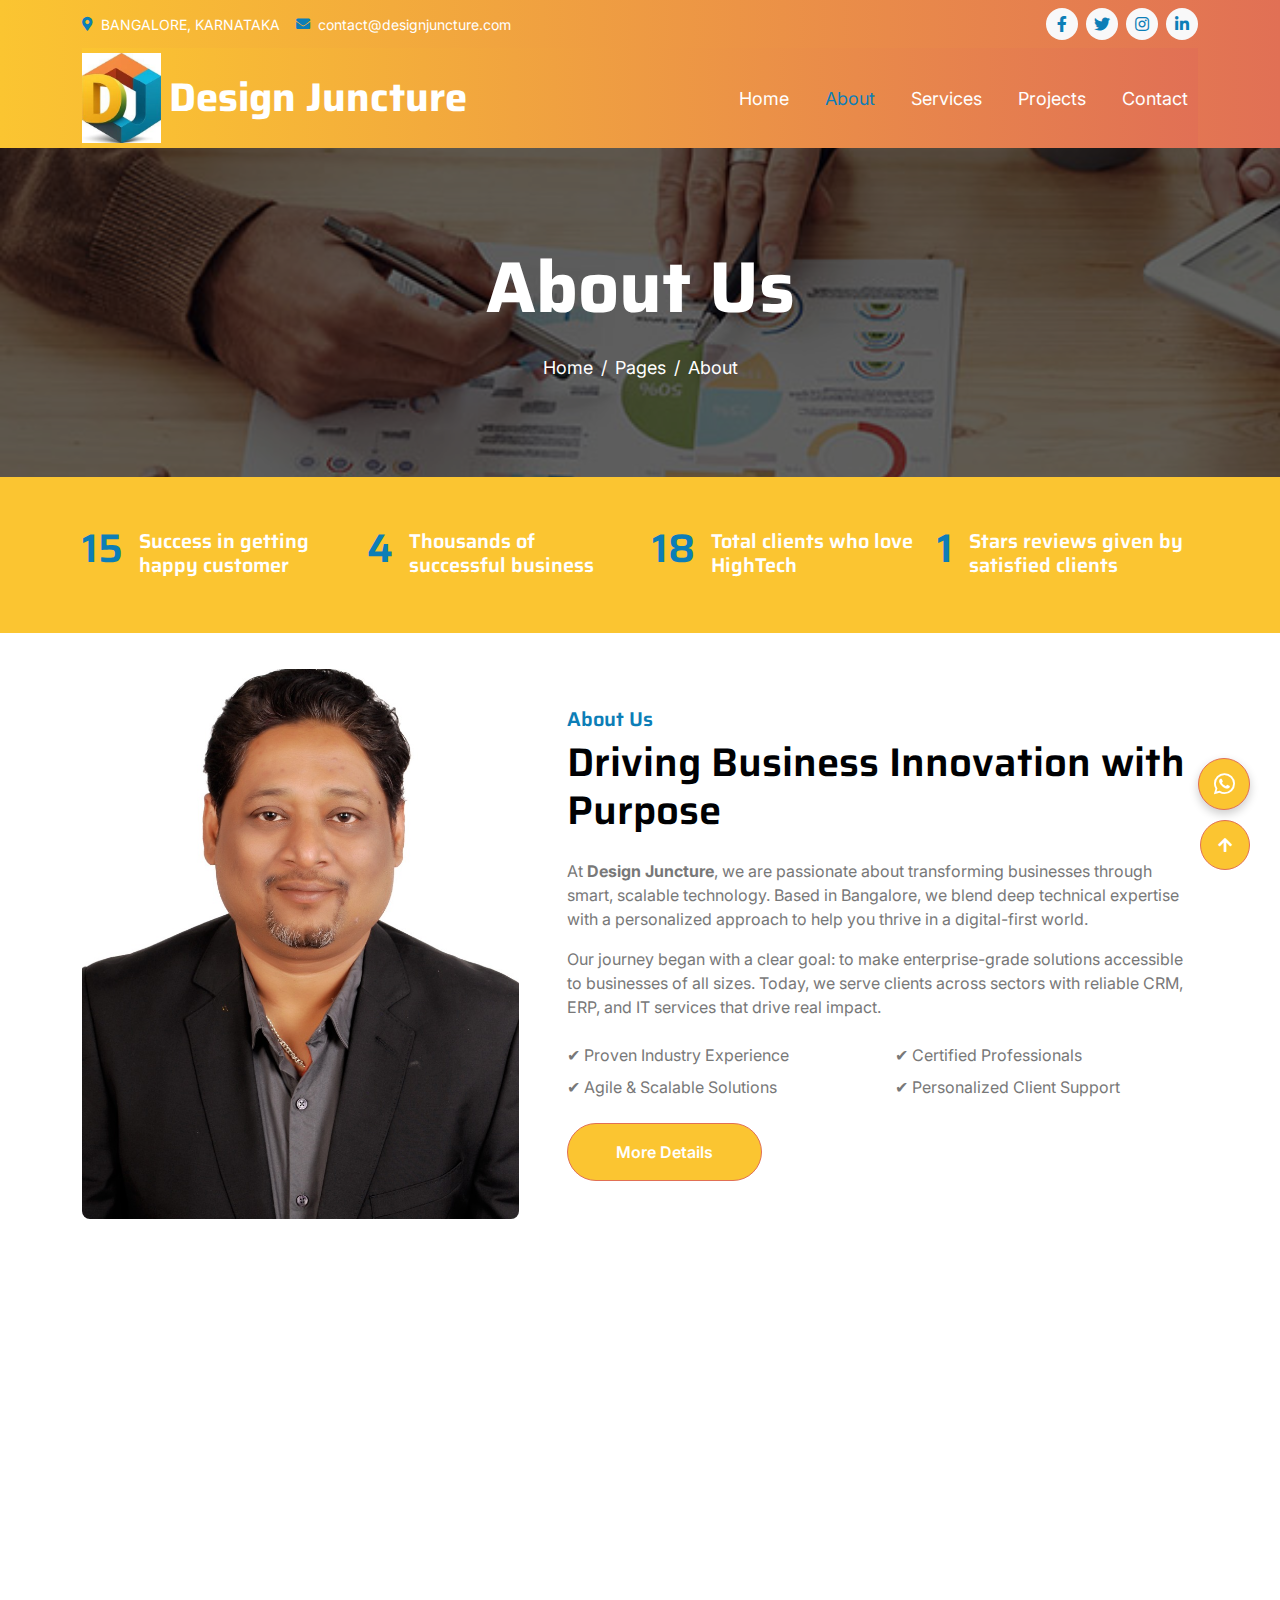
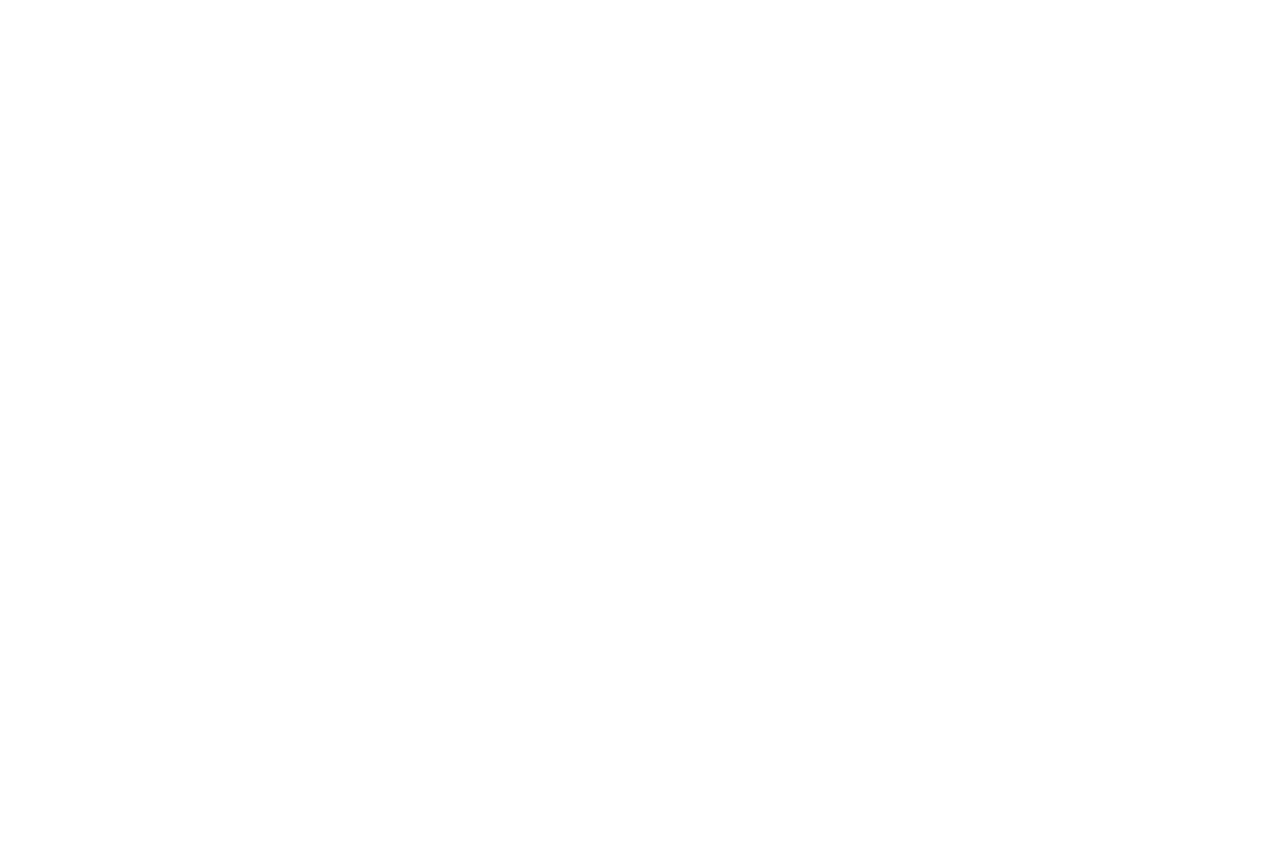
<file: about.html>
<!DOCTYPE html>
<html lang="en">

    <head>
        <meta charset="utf-8">
        <title>Design Juncture</title>
        <link rel="icon" href="img/b7c168dc-fb69-4bfd-9af5-07d1eb68843d.jpeg" type="image/jpeg">

        <meta content="width=device-width, initial-scale=1.0" name="viewport">
        <meta content="" name="keywords">
        <meta content="" name="description">

        <!-- Google Web Fonts -->
        <link rel="preconnect" href="https://fonts.googleapis.com">
        <link rel="preconnect" href="https://fonts.gstatic.com" crossorigin>
        <link href="https://fonts.googleapis.com/css2?family=Inter:wght@400;500;600&family=Saira:wght@500;600;700&display=swap" rel="stylesheet"> 

        <!-- Icon Font Stylesheet -->
        <link href="https://cdnjs.cloudflare.com/ajax/libs/font-awesome/5.10.0/css/all.min.css" rel="stylesheet">
        <link href="https://cdn.jsdelivr.net/npm/bootstrap-icons@1.4.1/font/bootstrap-icons.css" rel="stylesheet">

        <!-- Libraries Stylesheet -->
        <link href="lib/animate/animate.min.css" rel="stylesheet">
        <link href="lib/owlcarousel/assets/owl.carousel.min.css" rel="stylesheet">

        <!-- Customized Bootstrap Stylesheet -->
        <link href="css/bootstrap.min.css" rel="stylesheet">

        <!-- Template Stylesheet -->
        <link href="css/style.css" rel="stylesheet">

        <style>
            html, body {
          overflow-x: hidden; /* Prevent horizontal scrolling */
          width: 100%; /* Ensure full-width layout */
      }
          </style>
    </head>

    <body>
        <!-- Spinner Start -->
        <div id="spinner" class="show position-fixed translate-middle w-100 vh-100 top-50 start-50 d-flex align-items-center justify-content-center">
            <div class="spinner-grow text-primary" role="status"></div>
        </div>
        <!-- Spinner End -->

         <!-- Topbar Start -->
<div class="container-fluid bg-dark py-2 d-none d-md-block">
    <div class="container">
        <div class="row justify-content-between align-items-center">
            <!-- Left Side: Contact Info -->
            <div class="col-md-8">
                <div class="d-flex flex-wrap text-white-50 gap-3">
                    <!-- Location -->
                    <small class="d-flex align-items-center">
                        <i class="fas fa-map-marker-alt me-2 text-secondary"></i>BANGALORE, KARNATAKA
                    </small>
                    
                    <!-- Email -->
                    <small class="d-flex align-items-center">
                        <i class="fas fa-envelope me-2 text-secondary"></i>contact@designjuncture.com
                    </small>

                    <!-- Add more contact items here as needed -->
                    <!-- <small class="d-flex align-items-center">
                        <i class="fas fa-phone me-2 text-secondary"></i>+91 1234567890
                    </small> -->
                </div>
            </div>

            <!-- Center Note (Hidden on small) 
            <div id="note" class="col-md-2 text-secondary d-none d-xl-block text-center">
                <small>Note: We help you to Grow your Business</small>
            </div>-->

            <!-- Right Side: Social Icons -->
            <div class="col-md-2 text-end">
                <div class="top-link d-flex justify-content-end gap-2">
                    <a href="#" class="bg-light btn btn-sm-square rounded-circle"><i class="fab fa-facebook-f text-primary"></i></a>
                    <a href="#" class="bg-light btn btn-sm-square rounded-circle"><i class="fab fa-twitter text-primary"></i></a>
                    <a href="#" class="bg-light btn btn-sm-square rounded-circle"><i class="fab fa-instagram text-primary"></i></a>
                    <a href="#" class="bg-light btn btn-sm-square rounded-circle"><i class="fab fa-linkedin-in text-primary"></i></a>
                </div>
            </div>
        </div>
    </div>
</div>
<!-- Topbar End -->

      <!-- Navbar Start -->
<div class="container-fluid bg-primary">
    <div class="container">
        <nav class="navbar navbar-dark navbar-expand-lg py-0">
            <div class="container-fluid d-flex justify-content-between align-items-center bg-primary px-0">
                
                <!-- Brand Logo & Title on the left -->
                <a href="index.html" class="navbar-brand d-flex align-items-center gap-2">
                    <img src="img/b7c168dc-fb69-4bfd-9af5-07d1eb68843d.jpeg" alt="Logo" style="height: 90px;" class="my-0">
                    <h1 class="text-white fw-bold m-0">Design Juncture</h1>
                </a>

                <!-- Toggler for mobile -->
                <button type="button" class="navbar-toggler ms-auto" data-bs-toggle="collapse" data-bs-target="#navbarCollapse">
                    <span class="navbar-toggler-icon"></span>
                </button>

                <!-- Navbar items on the right -->
                <div class="collapse navbar-collapse justify-content-end" id="navbarCollapse">
                    <div class="navbar-nav d-flex gap-3 align-items-center">
                        <a href="index.html" class="nav-item nav-link ">Home</a>
                        <a href="about.html" class="nav-item nav-link active text-secondary">About</a>
                        <a href="service.html" class="nav-item nav-link">Services</a>
                        <a href="project.html" class="nav-item nav-link">Projects</a>
                       <!---<div class="nav-item dropdown">
                            <a href="#" class="nav-link dropdown-toggle" data-bs-toggle="dropdown">Pages</a>
                            <div class="dropdown-menu rounded">
                                <a href="blog.html" class="dropdown-item">Our Blog</a>
                                <a href="team.html" class="dropdown-item">Our Team</a>
                                <a href="testimonial.html" class="dropdown-item">Testimonial</a>
                                <a href="404.html" class="dropdown-item">404 Page</a>
                            </div>
                        </div>--> 
                        <a href="contact.html" class="nav-item nav-link">Contact</a>
                    </div>
                </div>

                    <!--<div class="d-none d-xl-flex flex-shirink-0">
                        <div id="phone-tada" class="d-flex align-items-center justify-content-center me-4">
                            <a href="" class="position-relative animated tada infinite">
                                <i class="fa fa-phone-alt text-white fa-2x"></i>
                                <div class="position-absolute" style="top: -7px; left: 20px;">
                                    <span><i class="fa fa-comment-dots text-secondary"></i></span>
                                </div>
                            </a>
                        </div>
                       <div class="d-flex flex-column pe-4 border-end">
                            <span class="text-white-50">Have any questions?</span>
                            <span class="text-secondary">Call: + 0123 456 7890</span>
                        </div>
                        <div class="d-flex align-items-center justify-content-center ms-4 ">
                            <a href="#"><i class="bi bi-search text-white fa-2x"></i> </a>
                        </div>--> 
                    </div>
                </nav>
            </div>
        </div>
        <!-- Navbar End -->
        
        <!-- Page Header Start -->
        <div class="container-fluid page-header py-5">
            <div class="container text-center py-5">
                <h1 class="display-2 text-white mb-4 animated slideInDown">About Us</h1>
                <nav aria-label="breadcrumb animated slideInDown">
                    <ol class="breadcrumb justify-content-center mb-0">
                        <li class="breadcrumb-item"><a href="index.html">Home</a></li>
                        <li class="breadcrumb-item"><a href="#">Pages</a></li>
                        <li class="breadcrumb-item" aria-current="page">About</li>
                    </ol>
                </nav>
            </div>
        </div>
        <!-- Page Header End -->


        <!-- Fact Start -->
        <div class="container-fluid bg-secondary py-5">
            <div class="container">
                <div class="row">
                    <div class="col-lg-3 wow fadeIn" data-wow-delay=".1s">
                        <div class="d-flex counter">
                            <h1 class="me-3 text-primary counter-value">99</h1>
                            <h5 class="text-white mt-1">Success in getting happy customer</h5>
                        </div>
                    </div>
                    <div class="col-lg-3 wow fadeIn" data-wow-delay=".3s">
                        <div class="d-flex counter">
                            <h1 class="me-3 text-primary counter-value">25</h1>
                            <h5 class="text-white mt-1">Thousands of successful business</h5>
                        </div>
                    </div>
                    <div class="col-lg-3 wow fadeIn" data-wow-delay=".5s">
                        <div class="d-flex counter">
                            <h1 class="me-3 text-primary counter-value">120</h1>
                            <h5 class="text-white mt-1">Total clients who love HighTech</h5>
                        </div>
                    </div>
                    <div class="col-lg-3 wow fadeIn" data-wow-delay=".7s">
                        <div class="d-flex counter">
                            <h1 class="me-3 text-primary counter-value">5</h1>
                            <h5 class="text-white mt-1">Stars reviews given by satisfied clients</h5>
                        </div>
                    </div>
                </div>
            </div>
        </div>
        <!-- Fact End -->


       <!-- About Start -->
<div class="container-fluid py-3 my-3">
    <div class="container pt-1">
        <div class="row g-5 align-items-center">
            <!-- Left Side: Image -->
            <div class="col-lg-5 col-md-6 col-sm-12 wow fadeIn" data-wow-delay=".3s">
                <div class="h-100">
                    <img src="img/imag.jpeg" class="img-fluid rounded" alt="About Image" style="width: 100%; height: 550px; object-fit: cover;">

                </div>
            </div>

            <!-- Right Side: Content -->
            <div class="col-lg-7 col-md-6 col-sm-12 wow fadeIn" data-wow-delay=".5s">
                <h5 class="text-primary">About Us</h5>
                <h1 class="mb-4">Driving Business Innovation with Purpose</h1>
                <p>
                    At <strong>Design Juncture</strong>, we are passionate about transforming businesses through smart, scalable technology. 
                    Based in Bangalore, we blend deep technical expertise with a personalized approach to help you thrive in a digital-first world.
                </p>
                <p class="mb-4">
                    Our journey began with a clear goal: to make enterprise-grade solutions accessible to businesses of all sizes. 
                    Today, we serve clients across sectors with reliable CRM, ERP, and IT services that drive real impact.
                </p>

                <div class="row mb-4">
                    <div class="col-6 mb-2">✔ Proven Industry Experience</div>
                    <div class="col-6 mb-2">✔ Certified Professionals</div>
                    <div class="col-6">✔ Agile & Scalable Solutions</div>
                    <div class="col-6">✔ Personalized Client Support</div>
                </div>

                <a href="about.html" class="btn btn-secondary rounded-pill px-5 py-3 text-white">More Details</a>
            </div>
        </div>
    </div>
</div>
<!-- About End -->


        <!-- Team Start -->
        <div class="container-fluid pb-5 mb-5 team">
            <div class="container pb-5">
                <div class="text-center mx-auto pb-5 wow fadeIn" data-wow-delay=".3s" style="max-width: 600px;">
                    <h5 class="text-primary">Our Team</h5>
                    <h1>Meet our expert Team</h1>
                </div>
                <div class="owl-carousel team-carousel wow fadeIn" data-wow-delay=".5s">
                    <div class="rounded team-item">
                        <div class="team-content">
                            <div class="team-img-icon">
                                <div class="team-img rounded-circle">
                                    <img src="img/team-1.jpg" class="img-fluid w-100 rounded-circle" alt="">
                                </div>
                                <div class="team-name text-center py-3">
                                    <h4 class="">Full Name</h4>
                                    <p class="m-0">Designation</p>
                                </div>
                                <div class="team-icon d-flex justify-content-center pb-4">
                                    <a class="btn btn-square btn-secondary text-white rounded-circle m-1" href=""><i class="fab fa-facebook-f"></i></a>
                                    <a class="btn btn-square btn-secondary text-white rounded-circle m-1" href=""><i class="fab fa-twitter"></i></a>
                                    <a class="btn btn-square btn-secondary text-white rounded-circle m-1" href=""><i class="fab fa-instagram"></i></a>
                                    <a class="btn btn-square btn-secondary text-white rounded-circle m-1" href=""><i class="fab fa-linkedin-in"></i></a>
                                </div>
                            </div>
                        </div>
                    </div>
                    <div class="rounded team-item">
                        <div class="team-content">
                            <div class="team-img-icon">
                                <div class="team-img rounded-circle">
                                    <img src="img/team-2.jpg" class="img-fluid w-100 rounded-circle" alt="">
                                </div>
                                <div class="team-name text-center py-3">
                                    <h4 class="">Full Name</h4>
                                    <p class="m-0">Designation</p>
                                </div>
                                <div class="team-icon d-flex justify-content-center pb-4">
                                    <a class="btn btn-square btn-secondary text-white rounded-circle m-1" href=""><i class="fab fa-facebook-f"></i></a>
                                    <a class="btn btn-square btn-secondary text-white rounded-circle m-1" href=""><i class="fab fa-twitter"></i></a>
                                    <a class="btn btn-square btn-secondary text-white rounded-circle m-1" href=""><i class="fab fa-instagram"></i></a>
                                    <a class="btn btn-square btn-secondary text-white rounded-circle m-1" href=""><i class="fab fa-linkedin-in"></i></a>
                                </div>
                            </div>
                        </div>
                    </div>
                    <div class="rounded team-item">
                        <div class="team-content">
                            <div class="team-img-icon">
                                <div class="team-img rounded-circle">
                                    <img src="img/team-3.jpg" class="img-fluid w-100 rounded-circle" alt="">
                                </div>
                                <div class="team-name text-center py-3">
                                    <h4 class="">Full Name</h4>
                                    <p class="m-0">Designation</p>
                                </div>
                                <div class="team-icon d-flex justify-content-center pb-4">
                                    <a class="btn btn-square btn-secondary text-white rounded-circle m-1" href=""><i class="fab fa-facebook-f"></i></a>
                                    <a class="btn btn-square btn-secondary text-white rounded-circle m-1" href=""><i class="fab fa-twitter"></i></a>
                                    <a class="btn btn-square btn-secondary text-white rounded-circle m-1" href=""><i class="fab fa-instagram"></i></a>
                                    <a class="btn btn-square btn-secondary text-white rounded-circle m-1" href=""><i class="fab fa-linkedin-in"></i></a>
                                </div>
                            </div>
                        </div>
                    </div>
                    <div class="rounded team-item">
                        <div class="team-content">
                            <div class="team-img-icon">
                                <div class="team-img rounded-circle">
                                    <img src="img/team-4.jpg" class="img-fluid w-100 rounded-circle" alt="">
                                </div>
                                <div class="team-name text-center py-3">
                                    <h4 class="">Full Name</h4>
                                    <p class="m-0">Designation</p>
                                </div>
                                <div class="team-icon d-flex justify-content-center pb-4">
                                    <a class="btn btn-square btn-secondary text-white rounded-circle m-1" href=""><i class="fab fa-facebook-f"></i></a>
                                    <a class="btn btn-square btn-secondary text-white rounded-circle m-1" href=""><i class="fab fa-twitter"></i></a>
                                    <a class="btn btn-square btn-secondary text-white rounded-circle m-1" href=""><i class="fab fa-instagram"></i></a>
                                    <a class="btn btn-square btn-secondary text-white rounded-circle m-1" href=""><i class="fab fa-linkedin-in"></i></a>
                                </div>
                            </div>
                        </div>
                    </div>
                </div>
            </div>
        </div>
        <!-- Team End -->


        <!-- Footer Start -->
<div class="container-fluid footer bg-dark wow fadeIn" data-wow-delay=".3s">
    <div class="container pt-5 pb-4">
        <div class="row">
            <!-- Left Column: Design Juncture Info -->
            <div class="col-lg-4 col-md-12 mb-4 mb-lg-0">
                <a href="index.html">
                    <h3 class="text-white fw-bold d-block"><span class="text-secondary">Design Juncture</span></h3>
                </a>
                <p class="mt-4 text-light">CRM | ERP | Web Development | SEO | Data Analytics</p>
                <div class="d-flex hightech-link mt-3">
                    <a href="#" class="btn-light nav-fill btn btn-square rounded-circle me-2"><i class="fab fa-facebook-f text-primary"></i></a>
                    <a href="#" class="btn-light nav-fill btn btn-square rounded-circle me-2"><i class="fab fa-twitter text-primary"></i></a>
                    <a href="#" class="btn-light nav-fill btn btn-square rounded-circle me-2"><i class="fab fa-instagram text-primary"></i></a>
                    <a href="#" class="btn-light nav-fill btn btn-square rounded-circle"><i class="fab fa-linkedin-in text-primary"></i></a>
                </div>
            </div>

            <!-- Center Column: Short Links -->
           

            <div class="col-lg-4 col-md-6 mb-4 mb-lg-0 d-flex flex-column align-items-center">
                <a href="#" class="h3 text-secondary">Short Link</a>
                <div class="mt-4 d-flex flex-column short-link">
                    <a href="about.html" class="mb-2 text-white"><i class="fas fa-angle-right text-secondary me-2"></i>About us</a>
                    <a href="contact.html" class="mb-2 text-white"><i class="fas fa-angle-right text-secondary me-2"></i>Contact us</a>
                    <a href="service.html" class="mb-2 text-white"><i class="fas fa-angle-right text-secondary me-2"></i>Our Services</a>
                    <a href="project.html" class="mb-2 text-white"><i class="fas fa-angle-right text-secondary me-2"></i>Our Projects</a>
                    
                </div>


            </div>

            <!-- Right Column: Contact Info -->
            <div class="col-lg-4 col-md-6 mb-4 mb-lg-0">
                <h4 class="text-secondary">Contact Us</h4>
                <div class="text-white mt-4 d-flex flex-column contact-link">
                    <span class="pb-3 text-light border-bottom border-primary"><i class="fas fa-map-marker-alt text-secondary me-2"></i>
                        C104, BRENWOODS, CHIKKANAGMANGLA ROAD,  
                        ELECTRONIC CITY PHASE 2, BANGALORE, KARNATAKA – 560100  </span>
                    <span class="py-3 text-light border-bottom border-primary"><i class="fas fa-phone-alt text-secondary me-2"></i> +91 93799 05849</span>
                    <span class="py-3 text-light border-bottom border-primary"><i class="fas fa-envelope text-secondary me-2"></i> contact@designjuncture.com </span>
                </div>
            </div>
        </div>

        <hr class="text-light mt-5 mb-4">

        <div class="row">
            <div class="col-md-6 text-center text-md-start">
                <span class="text-light">
                    <a href="https://www.designjuncture.com" class="text-secondary" target="_blank" rel="noopener">
                        <i class="fas fa-copyright text-secondary me-2"></i>Design Juncture
                    </a>, All rights reserved.
                </span>
            </div>
            
            <div class="col-md-6 text-center text-md-end">
                <span class="text-light">
                    Designed By <a href="http://www.hirexsolutions.com/" class="text-secondary ms-1">Hirex solutions</a>
                </span>
            </div>
        </div>
    </div>
</div>
<!-- Footer End -->



        <!-- Back to Top -->
        <a href="#" class="btn btn-secondary btn-square rounded-circle back-to-top"><i class="fa fa-arrow-up text-white"></i></a>

        
        <!-- WhatsApp Floating Button -->
<!-- WhatsApp Floating Button -->
<a href="https://wa.me/919379905849" target="_blank" class="btn btn-secondary whatsapp-float">
    <i class="fab fa-whatsapp text-white fs-4"></i>
</a>

<style>
    .whatsapp-float {
        position: fixed;
        bottom: 90px;       /* slightly above back-to-top */
        right: 30px;        /* moved left from the edge */
        width: 52px;
        height: 52px;
        border-radius: 50%;
        z-index: 999;
        display: flex;
        align-items: center;
        justify-content: center;
        box-shadow: 0 4px 10px rgba(0, 0, 0, 0.2);
    }
</style>


        <!-- JavaScript Libraries -->
        <script src="https://ajax.googleapis.com/ajax/libs/jquery/3.6.4/jquery.min.js"></script>
        <script src="https://cdn.jsdelivr.net/npm/bootstrap@5.0.0/dist/js/bootstrap.bundle.min.js"></script>
        <script src="lib/wow/wow.min.js"></script>
        <script src="lib/easing/easing.min.js"></script>
        <script src="lib/waypoints/waypoints.min.js"></script>
        <script src="lib/owlcarousel/owl.carousel.min.js"></script>

        <!-- Template Javascript -->
        <script src="js/main.js"></script>
    </body>

</html>
</file>
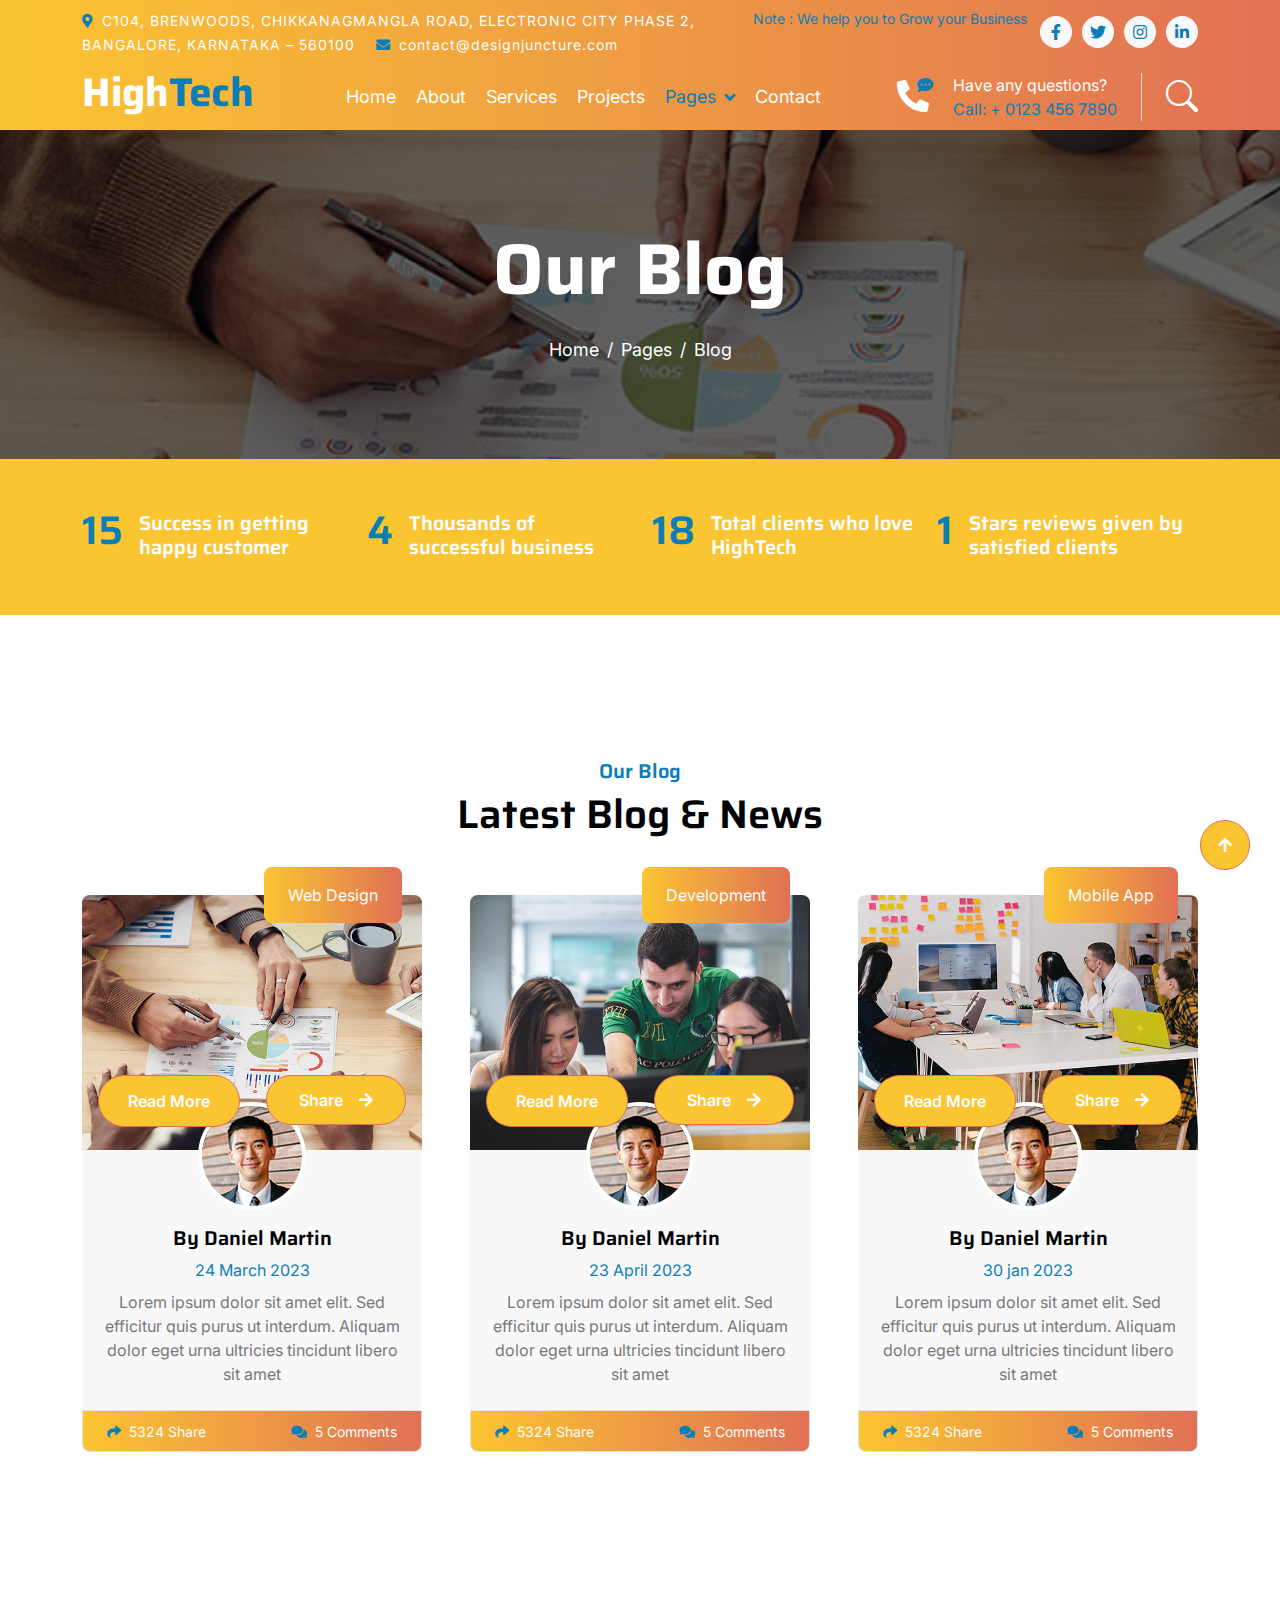
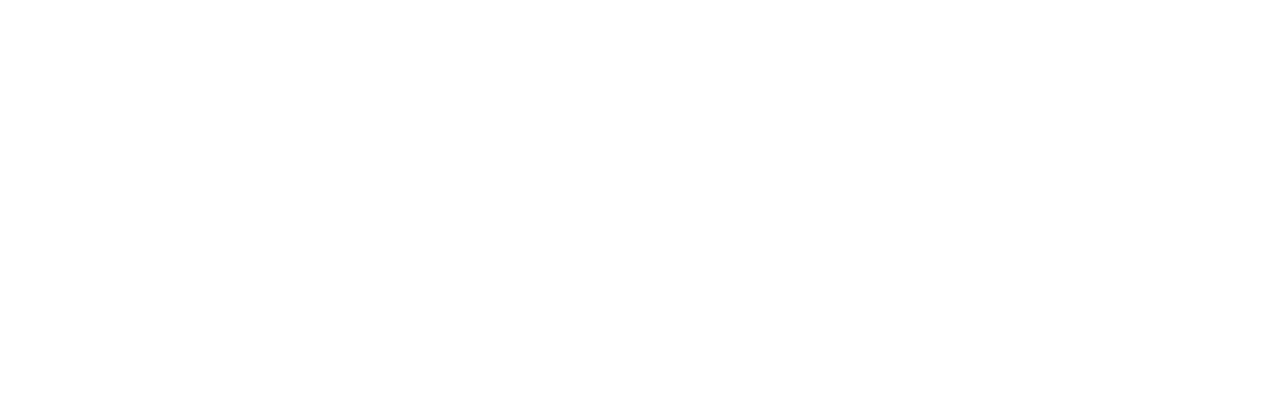
<file: blog.html>
<!DOCTYPE html>
<html lang="en">

    <head>
        <meta charset="utf-8">
        <title>HighTech - IT Solutions Website Template</title>
        <meta content="width=device-width, initial-scale=1.0" name="viewport">
        <meta content="" name="keywords">
        <meta content="" name="description">

        <!-- Google Web Fonts -->
        <link rel="preconnect" href="https://fonts.googleapis.com">
        <link rel="preconnect" href="https://fonts.gstatic.com" crossorigin>
        <link href="https://fonts.googleapis.com/css2?family=Inter:wght@400;500;600&family=Saira:wght@500;600;700&display=swap" rel="stylesheet"> 

        <!-- Icon Font Stylesheet -->
        <link href="https://cdnjs.cloudflare.com/ajax/libs/font-awesome/5.10.0/css/all.min.css" rel="stylesheet">
        <link href="https://cdn.jsdelivr.net/npm/bootstrap-icons@1.4.1/font/bootstrap-icons.css" rel="stylesheet">

        <!-- Libraries Stylesheet -->
        <link href="lib/animate/animate.min.css" rel="stylesheet">
        <link href="lib/owlcarousel/assets/owl.carousel.min.css" rel="stylesheet">

        <!-- Customized Bootstrap Stylesheet -->
        <link href="css/bootstrap.min.css" rel="stylesheet">

        <!-- Template Stylesheet -->
        <link href="css/style.css" rel="stylesheet">
    </head>

    <body>
        <!-- Spinner Start -->
        <div id="spinner" class="show position-fixed translate-middle w-100 vh-100 top-50 start-50 d-flex align-items-center justify-content-center">
            <div class="spinner-grow text-primary" role="status"></div>
        </div>
        <!-- Spinner End -->

        <!-- Topbar Start -->
        <div class="container-fluid bg-dark py-2 d-none d-md-flex">
            <div class="container">
                <div class="d-flex justify-content-between topbar">
                    <div class="top-info">
                        <small class="me-3 text-white-50"><a href="#"><i class="fas fa-map-marker-alt me-2 text-secondary"></i></a>C104, BRENWOODS,  
CHIKKANAGMANGLA ROAD,  
ELECTRONIC CITY PHASE 2,  
BANGALORE, KARNATAKA – 560100</small>
                        <small class="me-3 text-white-50"><a href="#"><i class="fas fa-envelope me-2 text-secondary"></i></a>contact@designjuncture.com</small>
                    </div>
                    <div id="note" class="text-secondary d-none d-xl-flex"><small>Note : We help you to Grow your Business</small></div>
                    <div class="top-link">
                        <a href="" class="bg-light nav-fill btn btn-sm-square rounded-circle"><i class="fab fa-facebook-f text-primary"></i></a>
                        <a href="" class="bg-light nav-fill btn btn-sm-square rounded-circle"><i class="fab fa-twitter text-primary"></i></a>
                        <a href="" class="bg-light nav-fill btn btn-sm-square rounded-circle"><i class="fab fa-instagram text-primary"></i></a>
                        <a href="" class="bg-light nav-fill btn btn-sm-square rounded-circle me-0"><i class="fab fa-linkedin-in text-primary"></i></a>
                    </div>
                </div>
            </div>
        </div>
        <!-- Topbar End -->

        <!-- Navbar Start -->
        <div class="container-fluid bg-primary">
            <div class="container">
                <nav class="navbar navbar-dark navbar-expand-lg py-0">
                    <a href="index.html" class="navbar-brand">
                        <h1 class="text-white fw-bold d-block">High<span class="text-secondary">Tech</span> </h1>
                    </a>
                    <button type="button" class="navbar-toggler me-0" data-bs-toggle="collapse" data-bs-target="#navbarCollapse">
                        <span class="navbar-toggler-icon"></span>
                    </button>
                    <div class="collapse navbar-collapse bg-transparent" id="navbarCollapse">
                        <div class="navbar-nav ms-auto mx-xl-auto p-0">
                            <a href="index.html" class="nav-item nav-link">Home</a>
                            <a href="about.html" class="nav-item nav-link">About</a>
                            <a href="service.html" class="nav-item nav-link">Services</a>
                            <a href="project.html" class="nav-item nav-link">Projects</a>
                            <div class="nav-item dropdown">
                                <a href="#" class="nav-link dropdown-toggle active" data-bs-toggle="dropdown">Pages</a>
                                <div class="dropdown-menu rounded">
                                    <a href="blog.html" class="dropdown-item active">Our Blog</a>
                                    <a href="team.html" class="dropdown-item">Our Team</a>
                                    <a href="testimonial.html" class="dropdown-item">Testimonial</a>
                                    <a href="404.html" class="dropdown-item">404 Page</a>
                                </div>
                            </div>
                            <a href="contact.html" class="nav-item nav-link">Contact</a>
                        </div>
                    </div>
                    <div class="d-none d-xl-flex flex-shirink-0">
                        <div id="phone-tada" class="d-flex align-items-center justify-content-center me-4">
                            <a href="" class="position-relative animated tada infinite">
                                <i class="fa fa-phone-alt text-white fa-2x"></i>
                                <div class="position-absolute" style="top: -7px; left: 20px;">
                                    <span><i class="fa fa-comment-dots text-secondary"></i></span>
                                </div>
                            </a>
                        </div>
                        <div class="d-flex flex-column pe-4 border-end">
                            <span class="text-white-50">Have any questions?</span>
                            <span class="text-secondary">Call: + 0123 456 7890</span>
                        </div>
                        <div class="d-flex align-items-center justify-content-center ms-4 ">
                            <a href="#"><i class="bi bi-search text-white fa-2x"></i> </a>
                        </div>
                    </div>
                </nav>
            </div>
        </div>
        <!-- Navbar End -->

        
        <!-- Page Header Start -->
        <div class="container-fluid page-header py-5">
            <div class="container text-center py-5">
                <h1 class="display-2 text-white mb-4 animated slideInDown">Our Blog</h1>
                <nav aria-label="breadcrumb animated slideInDown">
                    <ol class="breadcrumb justify-content-center mb-0">
                        <li class="breadcrumb-item"><a href="#">Home</a></li>
                        <li class="breadcrumb-item"><a href="#">Pages</a></li>
                        <li class="breadcrumb-item" aria-current="page">Blog</li>
                    </ol>
                </nav>
            </div>
        </div>
        <!-- Page Header End -->


        <!-- Fact Start -->
        <div class="container-fluid bg-secondary py-5">
            <div class="container">
                <div class="row">
                    <div class="col-lg-3 wow fadeIn" data-wow-delay=".1s">
                        <div class="d-flex counter">
                            <h1 class="me-3 text-primary counter-value">99</h1>
                            <h5 class="text-white mt-1">Success in getting happy customer</h5>
                        </div>
                    </div>
                    <div class="col-lg-3 wow fadeIn" data-wow-delay=".3s">
                        <div class="d-flex counter">
                            <h1 class="me-3 text-primary counter-value">25</h1>
                            <h5 class="text-white mt-1">Thousands of successful business</h5>
                        </div>
                    </div>
                    <div class="col-lg-3 wow fadeIn" data-wow-delay=".5s">
                        <div class="d-flex counter">
                            <h1 class="me-3 text-primary counter-value">120</h1>
                            <h5 class="text-white mt-1">Total clients who love HighTech</h5>
                        </div>
                    </div>
                    <div class="col-lg-3 wow fadeIn" data-wow-delay=".7s">
                        <div class="d-flex counter">
                            <h1 class="me-3 text-primary counter-value">5</h1>
                            <h5 class="text-white mt-1">Stars reviews given by satisfied clients</h5>
                        </div>
                    </div>
                </div>
            </div>
        </div>
        <!-- Fact End -->


        <!-- Blog Start -->
        <div class="container-fluid blog py-5 my-5">
            <div class="container py-5">
                <div class="text-center mx-auto pb-5 wow fadeIn" data-wow-delay=".3s" style="max-width: 600px;">
                    <h5 class="text-primary">Our Blog</h5>
                    <h1>Latest Blog & News</h1>
                </div>
                <div class="row g-5 justify-content-center">
                    <div class="col-lg-6 col-xl-4 wow fadeIn" data-wow-delay=".3s">
                        <div class="blog-item position-relative bg-light rounded">
                            <img src="img/blog-1.jpg" class="img-fluid w-100 rounded-top" alt="">
                            <span class="position-absolute px-4 py-3 bg-primary text-white rounded" style="top: -28px; right: 20px;">Web Design</span>
                            <div class="blog-btn d-flex justify-content-between position-relative px-3" style="margin-top: -75px;">
                                <div class="blog-icon btn btn-secondary px-3 rounded-pill my-auto">
                                    <a href="" class="btn text-white">Read More</a>
                                </div>
                                <div class="blog-btn-icon btn btn-secondary px-4 py-3 rounded-pill ">
                                    <div class="blog-icon-1">
                                        <p class="text-white px-2">Share<i class="fa fa-arrow-right ms-3"></i></p>
                                    </div>
                                    <div class="blog-icon-2">
                                        <a href="" class="btn me-1"><i class="fab fa-facebook-f text-white"></i></a>
                                        <a href="" class="btn me-1"><i class="fab fa-twitter text-white"></i></a>
                                        <a href="" class="btn me-1"><i class="fab fa-instagram text-white"></i></a>
                                    </div>
                                </div>
                            </div>
                            <div class="blog-content text-center position-relative px-3" style="margin-top: -25px;">
                                <img src="img/admin.jpg" class="img-fluid rounded-circle border border-4 border-white mb-3" alt="">
                                <h5 class="">By Daniel Martin</h5>
                                <span class="text-secondary">24 March 2023</span>
                                <p class="py-2">Lorem ipsum dolor sit amet elit. Sed efficitur quis purus ut interdum. Aliquam dolor eget urna ultricies tincidunt libero sit amet</p>
                            </div>
                            <div class="blog-coment d-flex justify-content-between px-4 py-2 border bg-primary rounded-bottom">
                                <a href="" class="text-white"><small><i class="fas fa-share me-2 text-secondary"></i>5324 Share</small></a>
                                <a href="" class="text-white"><small><i class="fa fa-comments me-2 text-secondary"></i>5 Comments</small></a>
                            </div>
                        </div>
                    </div>
                    <div class="col-lg-6 col-xl-4 wow fadeIn" data-wow-delay=".5s">
                        <div class="blog-item position-relative bg-light rounded">
                            <img src="img/blog-2.jpg" class="img-fluid w-100 rounded-top" alt="">
                            <span class="position-absolute px-4 py-3 bg-primary text-white rounded" style="top: -28px; right: 20px;">Development</span>
                            <div class="blog-btn d-flex justify-content-between position-relative px-3" style="margin-top: -75px;">
                                <div class="blog-icon btn btn-secondary px-3 rounded-pill my-auto">
                                    <a href="" class="btn text-white ">Read More</a>
                                </div>
                                <div class="blog-btn-icon btn btn-secondary px-4 py-3 rounded-pill ">
                                    <div class="blog-icon-1">
                                        <p class="text-white px-2">Share<i class="fa fa-arrow-right ms-3"></i></p>
                                    </div>
                                    <div class="blog-icon-2">
                                        <a href="" class="btn me-1"><i class="fab fa-facebook-f text-white"></i></a>
                                        <a href="" class="btn me-1"><i class="fab fa-twitter text-white"></i></a>
                                        <a href="" class="btn me-1"><i class="fab fa-instagram text-white"></i></a>
                                    </div>
                                </div>
                            </div>
                            <div class="blog-content text-center position-relative px-3" style="margin-top: -25px;">
                                <img src="img/admin.jpg" class="img-fluid rounded-circle border border-4 border-white mb-3" alt="">
                                <h5 class="">By Daniel Martin</h5>
                                <span class="text-secondary">23 April 2023</span>
                                <p class="py-2">Lorem ipsum dolor sit amet elit. Sed efficitur quis purus ut interdum. Aliquam dolor eget urna ultricies tincidunt libero sit amet</p>
                            </div>
                            <div class="blog-coment d-flex justify-content-between px-4 py-2 border bg-primary rounded-bottom">
                                <a href="" class="text-white"><small><i class="fas fa-share me-2 text-secondary"></i>5324 Share</small></a>
                                <a href="" class="text-white"><small><i class="fa fa-comments me-2 text-secondary"></i>5 Comments</small></a>
                            </div>
                        </div>
                    </div>
                    <div class="col-lg-6 col-xl-4 wow fadeIn" data-wow-delay=".7s">
                        <div class="blog-item position-relative bg-light rounded">
                            <img src="img/blog-3.jpg" class="img-fluid w-100 rounded-top" alt="">
                            <span class="position-absolute px-4 py-3 bg-primary text-white rounded" style="top: -28px; right: 20px;">Mobile App</span>
                            <div class="blog-btn d-flex justify-content-between position-relative px-3" style="margin-top: -75px;">
                                <div class="blog-icon btn btn-secondary px-3 rounded-pill my-auto">
                                    <a href="" class="btn text-white ">Read More</a>
                                </div>
                                <div class="blog-btn-icon btn btn-secondary px-4 py-3 rounded-pill ">
                                    <div class="blog-icon-1">
                                        <p class="text-white px-2">Share<i class="fa fa-arrow-right ms-3"></i></p>
                                    </div>
                                    <div class="blog-icon-2">
                                        <a href="" class="btn me-1"><i class="fab fa-facebook-f text-white"></i></a>
                                        <a href="" class="btn me-1"><i class="fab fa-twitter text-white"></i></a>
                                        <a href="" class="btn me-1"><i class="fab fa-instagram text-white"></i></a>
                                    </div>
                                </div>
                            </div>
                            <div class="blog-content text-center position-relative px-3" style="margin-top: -25px;">
                                <img src="img/admin.jpg" class="img-fluid rounded-circle border border-4 border-white mb-3" alt="">
                                <h5 class="">By Daniel Martin</h5>
                                <span class="text-secondary">30 jan 2023</span>
                                <p class="py-2">Lorem ipsum dolor sit amet elit. Sed efficitur quis purus ut interdum. Aliquam dolor eget urna ultricies tincidunt libero sit amet</p>
                            </div>
                            <div class="blog-coments d-flex justify-content-between px-4 py-2 border bg-primary rounded-bottom">
                                <a href="" class="text-white"><small><i class="fas fa-share me-2 text-secondary"></i>5324 Share</small></a>
                                <a href="" class="text-white"><small><i class="fa fa-comments me-2 text-secondary"></i>5 Comments</small></a>
                            </div>
                        </div>
                    </div>
                </div>
            </div>
        </div>
        <!-- Blog End -->


        <!-- Footer Start -->
         <div class="container-fluid footer bg-dark wow fadeIn" data-wow-delay=".3s">
            <div class="container pt-5 pb-4">
                <div class="row g-5">
                    <div class="col-lg-3 col-md-6">
                        <a href="index.html">
                            <h1 class="text-white fw-bold d-block">High<span class="text-secondary">Tech</span> </h1>
                        </a>
                        <p class="mt-4 text-light">Lorem ipsum dolor sit amet consectetur adipisicing elit. Soluta facere delectus qui placeat inventore consectetur repellendus optio debitis.</p>
                        <div class="d-flex hightech-link">
                            <a href="" class="btn-light nav-fill btn btn-square rounded-circle me-2"><i class="fab fa-facebook-f text-primary"></i></a>
                            <a href="" class="btn-light nav-fill btn btn-square rounded-circle me-2"><i class="fab fa-twitter text-primary"></i></a>
                            <a href="" class="btn-light nav-fill btn btn-square rounded-circle me-2"><i class="fab fa-instagram text-primary"></i></a>
                            <a href="" class="btn-light nav-fill btn btn-square rounded-circle me-0"><i class="fab fa-linkedin-in text-primary"></i></a>
                        </div>
                    </div>
                    <div class="col-lg-3 col-md-6">
                        <a href="#" class="h3 text-secondary">Short Link</a>
                        <div class="mt-4 d-flex flex-column short-link">
                            <a href="" class="mb-2 text-white"><i class="fas fa-angle-right text-secondary me-2"></i>About us</a>
                            <a href="" class="mb-2 text-white"><i class="fas fa-angle-right text-secondary me-2"></i>Contact us</a>
                            <a href="" class="mb-2 text-white"><i class="fas fa-angle-right text-secondary me-2"></i>Our Services</a>
                            <a href="" class="mb-2 text-white"><i class="fas fa-angle-right text-secondary me-2"></i>Our Projects</a>
                            
                        </div>
                    </div>
                    <div class="col-lg-3 col-md-6">
                        <a href="#" class="h3 text-secondary">Help Link</a>
                        <div class="mt-4 d-flex flex-column help-link">
                            <a href="" class="mb-2 text-white"><i class="fas fa-angle-right text-secondary me-2"></i>Terms Of use</a>
                            <a href="" class="mb-2 text-white"><i class="fas fa-angle-right text-secondary me-2"></i>Privacy Policy</a>
                            <a href="" class="mb-2 text-white"><i class="fas fa-angle-right text-secondary me-2"></i>Helps</a>
                            <a href="" class="mb-2 text-white"><i class="fas fa-angle-right text-secondary me-2"></i>FQAs</a>
                            <a href="" class="mb-2 text-white"><i class="fas fa-angle-right text-secondary me-2"></i>Contact</a>
                        </div>
                    </div>
                    <div class="col-lg-3 col-md-6">
                        <a href="#" class="h3 text-secondary">Contact Us</a>
                        <div class="text-white mt-4 d-flex flex-column contact-link">
                            <a href="#" class="pb-3 text-light border-bottom border-primary"><i class="fas fa-map-marker-alt text-secondary me-2"></i> 123 Street, New York, USA</a>
                            <a href="#" class="py-3 text-light border-bottom border-primary"><i class="fas fa-phone-alt text-secondary me-2"></i> +123 456 7890</a>
                            <a href="#" class="py-3 text-light border-bottom border-primary"><i class="fas fa-envelope text-secondary me-2"></i> info@exmple.con</a>
                        </div>
                    </div>
                </div>
                <hr class="text-light mt-5 mb-4">
                <div class="row">
                    <div class="col-md-6 text-center text-md-start">
                        <span class="text-light"><a href="#" class="text-secondary"><i class="fas fa-copyright text-secondary me-2"></i>Your Site Name</a>, All right reserved.</span>
                    </div>
                    <div class="col-md-6 text-center text-md-end">
                        <!--/*** This template is free as long as you keep the footer author’s credit link/attribution link/backlink. If you'd like to use the template without the footer author’s credit link/attribution link/backlink, you can purchase the Credit Removal License from "https://htmlcodex.com/credit-removal". Thank you for your support. ***/-->
                        <span class="text-light">Designed By<a href="https://htmlcodex.com" class="text-secondary">HTML Codex</a></span>
                    </div>
                </div>
            </div>
        </div>
        <!-- Footer End -->


        <!-- Back to Top -->
        <a href="#" class="btn btn-secondary btn-square rounded-circle back-to-top"><i class="fa fa-arrow-up text-white"></i></a>

        
        <!-- JavaScript Libraries -->
        <script src="https://ajax.googleapis.com/ajax/libs/jquery/3.6.4/jquery.min.js"></script>
        <script src="https://cdn.jsdelivr.net/npm/bootstrap@5.0.0/dist/js/bootstrap.bundle.min.js"></script>
        <script src="lib/wow/wow.min.js"></script>
        <script src="lib/easing/easing.min.js"></script>
        <script src="lib/waypoints/waypoints.min.js"></script>
        <script src="lib/owlcarousel/owl.carousel.min.js"></script>

        <!-- Template Javascript -->
        <script src="js/main.js"></script>
    </body>

</html>
</file>
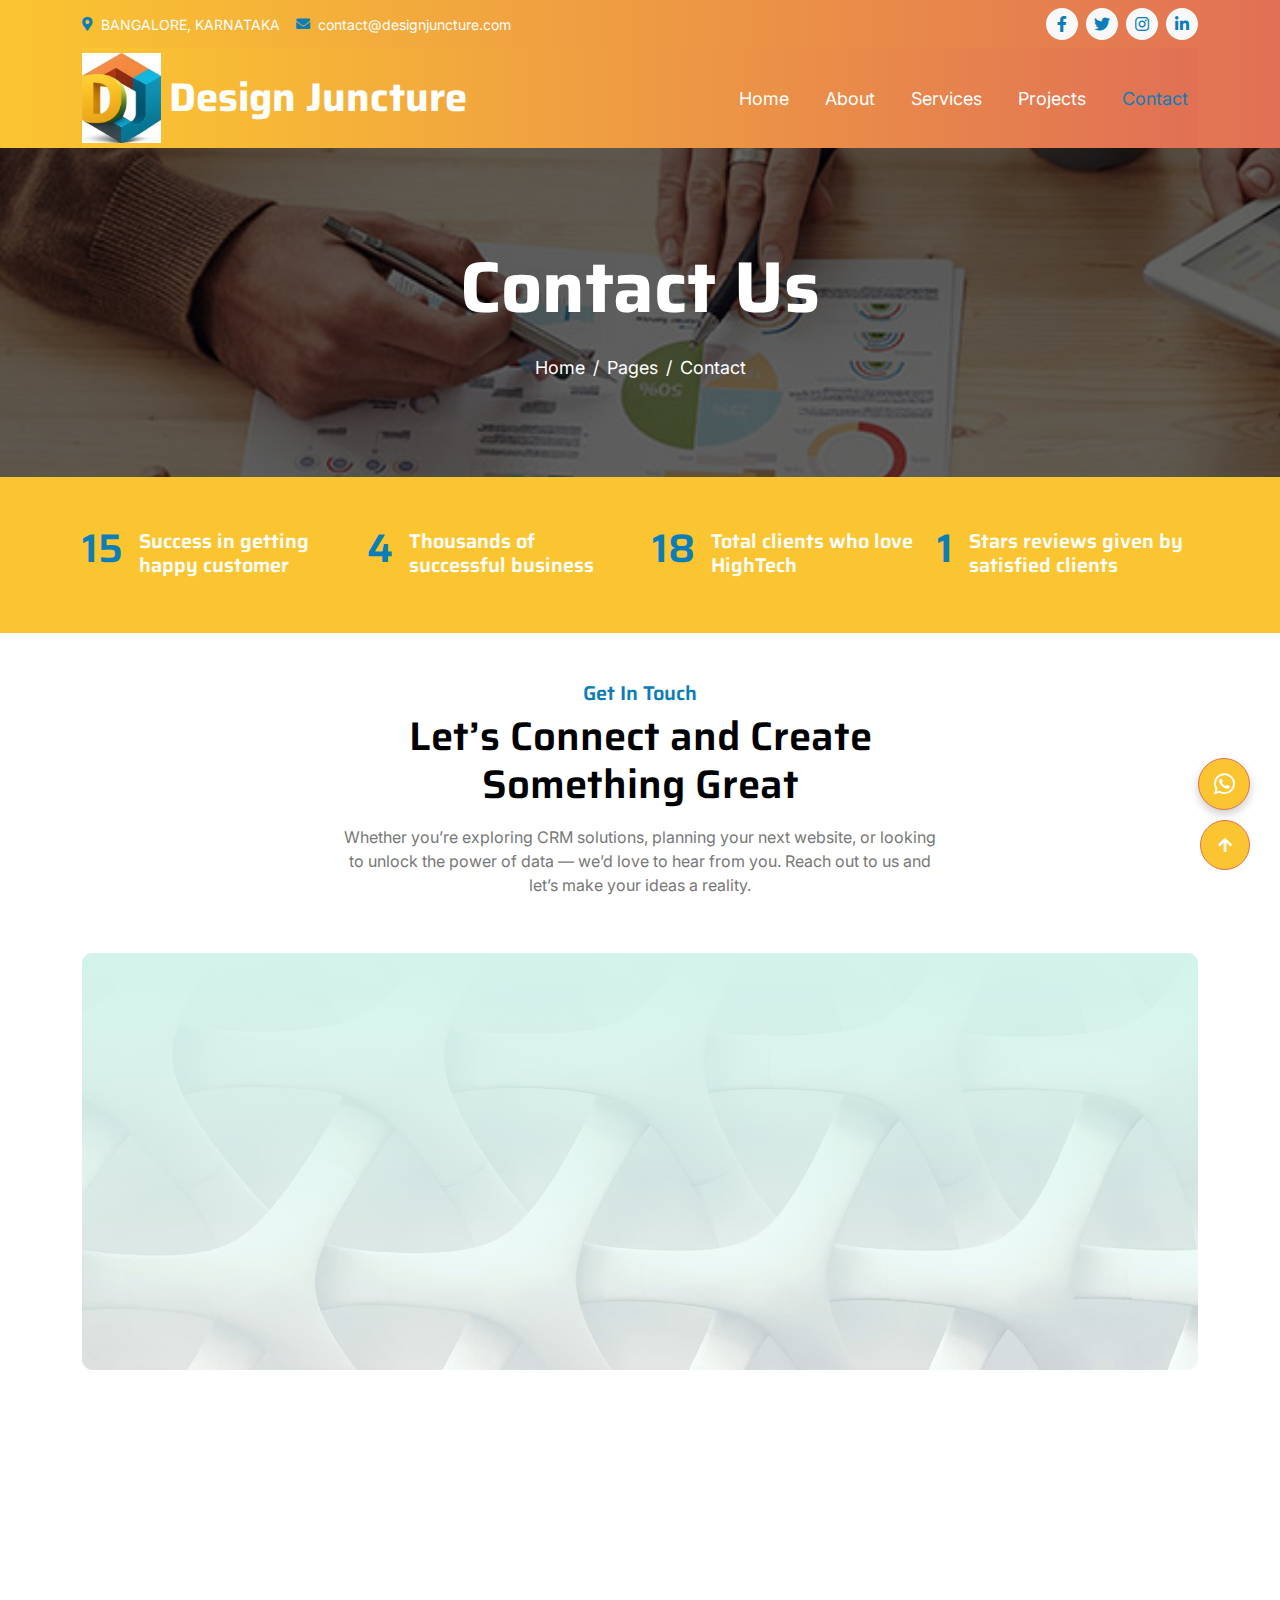
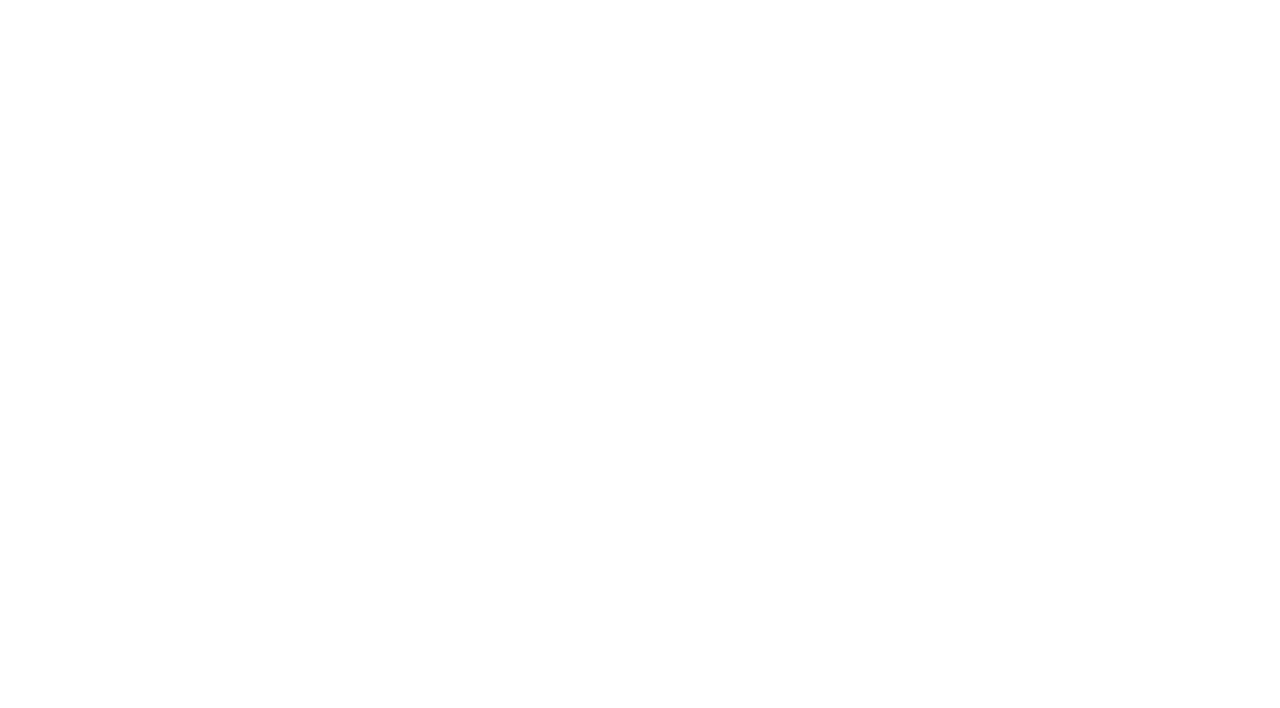
<file: contact.html>
<!DOCTYPE html>
<html lang="en">

    <head>
        <meta charset="utf-8">
        <title>Design Juncture</title>
        <link rel="icon" href="img/b7c168dc-fb69-4bfd-9af5-07d1eb68843d.jpeg" type="image/jpeg">

        <meta content="width=device-width, initial-scale=1.0" name="viewport">
        <meta content="" name="keywords">
        <meta content="" name="description">

        <!-- Google Web Fonts -->
        <link rel="preconnect" href="https://fonts.googleapis.com">
        <link rel="preconnect" href="https://fonts.gstatic.com" crossorigin>
        <link href="https://fonts.googleapis.com/css2?family=Inter:wght@400;500;600&family=Saira:wght@500;600;700&display=swap" rel="stylesheet"> 

        <!-- Icon Font Stylesheet -->
        <link href="https://cdnjs.cloudflare.com/ajax/libs/font-awesome/5.10.0/css/all.min.css" rel="stylesheet">
        <link href="https://cdn.jsdelivr.net/npm/bootstrap-icons@1.4.1/font/bootstrap-icons.css" rel="stylesheet">

        <!-- Libraries Stylesheet -->
        <link href="lib/animate/animate.min.css" rel="stylesheet">
        <link href="lib/owlcarousel/assets/owl.carousel.min.css" rel="stylesheet">

        <!-- Customized Bootstrap Stylesheet -->
        <link href="css/bootstrap.min.css" rel="stylesheet">

        <!-- Template Stylesheet -->
        <link href="css/style.css" rel="stylesheet">

        <style>
            html, body {
          overflow-x: hidden; /* Prevent horizontal scrolling */
          width: 100%; /* Ensure full-width layout */
      }
          </style>
    </head>

    <body>
        <!-- Spinner Start -->
        <div id="spinner" class="show position-fixed translate-middle w-100 vh-100 top-50 start-50 d-flex align-items-center justify-content-center">
            <div class="spinner-grow text-primary" role="status"></div>
        </div>
        <!-- Spinner End -->

        <!-- Topbar Start -->
<div class="container-fluid bg-dark py-2 d-none d-md-block">
    <div class="container">
        <div class="row justify-content-between align-items-center">
            <!-- Left Side: Contact Info -->
            <div class="col-md-8">
                <div class="d-flex flex-wrap text-white-50 gap-3">
                    <!-- Location -->
                    <small class="d-flex align-items-center">
                        <i class="fas fa-map-marker-alt me-2 text-secondary"></i>BANGALORE, KARNATAKA
                    </small>
                    
                    <!-- Email -->
                    <small class="d-flex align-items-center">
                        <i class="fas fa-envelope me-2 text-secondary"></i>contact@designjuncture.com
                    </small>

                    <!-- Add more contact items here as needed -->
                    <!-- <small class="d-flex align-items-center">
                        <i class="fas fa-phone me-2 text-secondary"></i>+91 1234567890
                    </small> -->
                </div>
            </div>

            <!-- Center Note (Hidden on small) 
            <div id="note" class="col-md-2 text-secondary d-none d-xl-block text-center">
                <small>Note: We help you to Grow your Business</small>
            </div>-->

            <!-- Right Side: Social Icons -->
            <div class="col-md-2 text-end">
                <div class="top-link d-flex justify-content-end gap-2">
                    <a href="#" class="bg-light btn btn-sm-square rounded-circle"><i class="fab fa-facebook-f text-primary"></i></a>
                    <a href="#" class="bg-light btn btn-sm-square rounded-circle"><i class="fab fa-twitter text-primary"></i></a>
                    <a href="#" class="bg-light btn btn-sm-square rounded-circle"><i class="fab fa-instagram text-primary"></i></a>
                    <a href="#" class="bg-light btn btn-sm-square rounded-circle"><i class="fab fa-linkedin-in text-primary"></i></a>
                </div>
            </div>
        </div>
    </div>
</div>
<!-- Topbar End -->

      <!-- Navbar Start -->
<div class="container-fluid bg-primary">
    <div class="container">
        <nav class="navbar navbar-dark navbar-expand-lg py-0">
            <div class="container-fluid d-flex justify-content-between align-items-center bg-primary px-0">
                
                <!-- Brand Logo & Title on the left -->
                <a href="index.html" class="navbar-brand d-flex align-items-center gap-2">
                    <img src="img/b7c168dc-fb69-4bfd-9af5-07d1eb68843d.jpeg" alt="Logo" style="height: 90px;" class="my-0">
                    <h1 class="text-white fw-bold m-0">Design Juncture</h1>
                </a>

                <!-- Toggler for mobile -->
                <button type="button" class="navbar-toggler ms-auto" data-bs-toggle="collapse" data-bs-target="#navbarCollapse">
                    <span class="navbar-toggler-icon"></span>
                </button>

                <!-- Navbar items on the right -->
                <div class="collapse navbar-collapse justify-content-end" id="navbarCollapse">
                    <div class="navbar-nav d-flex gap-3 align-items-center">
                        <a href="index.html" class="nav-item nav-link ">Home</a>
                        <a href="about.html" class="nav-item nav-link">About</a>
                        <a href="service.html" class="nav-item nav-link">Services</a>
                        <a href="project.html" class="nav-item nav-link">Projects</a>
                       <!---<div class="nav-item dropdown">
                            <a href="#" class="nav-link dropdown-toggle" data-bs-toggle="dropdown">Pages</a>
                            <div class="dropdown-menu rounded">
                                <a href="blog.html" class="dropdown-item">Our Blog</a>
                                <a href="team.html" class="dropdown-item">Our Team</a>
                                <a href="testimonial.html" class="dropdown-item">Testimonial</a>
                                <a href="404.html" class="dropdown-item">404 Page</a>
                            </div>
                        </div>--> 
                        <a href="contact.html" class="nav-item nav-link active text-secondary">Contact</a>
                    </div>
                </div>

                    <!--<div class="d-none d-xl-flex flex-shirink-0">
                        <div id="phone-tada" class="d-flex align-items-center justify-content-center me-4">
                            <a href="" class="position-relative animated tada infinite">
                                <i class="fa fa-phone-alt text-white fa-2x"></i>
                                <div class="position-absolute" style="top: -7px; left: 20px;">
                                    <span><i class="fa fa-comment-dots text-secondary"></i></span>
                                </div>
                            </a>
                        </div>
                       <div class="d-flex flex-column pe-4 border-end">
                            <span class="text-white-50">Have any questions?</span>
                            <span class="text-secondary">Call: + 0123 456 7890</span>
                        </div>
                        <div class="d-flex align-items-center justify-content-center ms-4 ">
                            <a href="#"><i class="bi bi-search text-white fa-2x"></i> </a>
                        </div>--> 
                    </div>
                </nav>
            </div>
        </div>
        <!-- Navbar End -->
        
        <!-- Page Header Start -->
        <div class="container-fluid page-header py-5">
            <div class="container text-center py-5">
                <h1 class="display-2 text-white mb-4 animated slideInDown">Contact Us</h1>
                <nav aria-label="breadcrumb animated slideInDown">
                    <ol class="breadcrumb justify-content-center mb-0">
                        <li class="breadcrumb-item"><a href="index.html">Home</a></li>
                        <li class="breadcrumb-item"><a href="#">Pages</a></li>
                        <li class="breadcrumb-item" aria-current="page">Contact</li>
                    </ol>
                </nav>
            </div>
        </div>
        <!-- Page Header End -->


        <!-- Fact Start -->
        <div class="container-fluid bg-secondary py-5">
            <div class="container">
                <div class="row">
                    <div class="col-lg-3 wow fadeIn" data-wow-delay=".1s">
                        <div class="d-flex counter">
                            <h1 class="me-3 text-primary counter-value">99</h1>
                            <h5 class="text-white mt-1">Success in getting happy customer</h5>
                        </div>
                    </div>
                    <div class="col-lg-3 wow fadeIn" data-wow-delay=".3s">
                        <div class="d-flex counter">
                            <h1 class="me-3 text-primary counter-value">25</h1>
                            <h5 class="text-white mt-1">Thousands of successful business</h5>
                        </div>
                    </div>
                    <div class="col-lg-3 wow fadeIn" data-wow-delay=".5s">
                        <div class="d-flex counter">
                            <h1 class="me-3 text-primary counter-value">120</h1>
                            <h5 class="text-white mt-1">Total clients who love HighTech</h5>
                        </div>
                    </div>
                    <div class="col-lg-3 wow fadeIn" data-wow-delay=".7s">
                        <div class="d-flex counter">
                            <h1 class="me-3 text-primary counter-value">5</h1>
                            <h5 class="text-white mt-1">Stars reviews given by satisfied clients</h5>
                        </div>
                    </div>
                </div>
            </div>
        </div>
        <!-- Fact End -->


        <!-- Contact Start -->
        <div class="container-fluid py-5 mb-5">
            <div class="container">
                <div class="text-center mx-auto pb-5 wow fadeIn" data-wow-delay=".3s" style="max-width: 600px;">
                    <h5 class="text-primary">Get In Touch</h5>
                    <h1 class="mb-3">Let’s Connect and Create Something Great</h1>
                    <p class="mb-2">Whether you’re exploring CRM solutions, planning your next website, or looking to unlock the power of data — we’d love to hear from you. Reach out to us and let’s make your ideas a reality.</p>
                </div>
                <div class="contact-detail position-relative p-5">
                    <div class="row g-5 mb-5 justify-content-center">
                        <div class="col-xl-4 col-lg-6 wow fadeIn" data-wow-delay=".3s">
                            <div class="d-flex bg-light p-3 rounded">
                                <div class="flex-shrink-0 btn-square bg-secondary rounded-circle" style="width: 64px; height: 64px;">
                                    <i class="fas fa-map-marker-alt text-white"></i>
                                </div>
                                <div class="ms-3">
                                    <h4 class="text-primary">Address</h4>
                                    <a href="https://goo.gl/maps/Zd4BCynmTb98ivUJ6" target="_blank" class="h6">BANGALORE,KARNATAKA</a>
                                </div>
                            </div>
                        </div>
                        <div class="col-xl-4 col-lg-6 wow fadeIn" data-wow-delay=".5s">
                            <div class="d-flex bg-light p-3 rounded">
                                <div class="flex-shrink-0 btn-square bg-secondary rounded-circle" style="width: 64px; height: 64px;">
                                    <i class="fa fa-phone text-white"></i>
                                </div>
                                <div class="ms-3">
                                    <h4 class="text-primary">Call Us</h4>
                                    <a class="h5" href="tel:+0123456789" target="_blank">+91 93799 05849</a>
                                </div>
                            </div>
                        </div>
                        <div class="col-xl-4 col-lg-6 wow fadeIn" data-wow-delay=".7s">
                            <div class="d-flex bg-light p-3 rounded">
                                <div class="flex-shrink-0 btn-square bg-secondary rounded-circle" style="width: 64px; height: 64px;">
                                    <i class="fa fa-envelope text-white"></i>
                                </div>
                                <div class="ms-3">
                                    <h4 class="text-primary">Email Us</h4>
                                    <a class="h6" href="mailto:info@example.com" target="_blank"> contact@designjuncture.com</a>
                                </div>
                            </div>
                        </div>
                    </div>
                    <div class="row g-5">
                        <div class="col-lg-6 wow fadeIn" data-wow-delay=".3s">
                            <div class="p-5 h-100 rounded contact-map">
                                <iframe class="rounded w-100 h-100"
                                  src="https://www.google.com/maps/embed?pb=!1m18!1m12!1m3!1d62235.765121269!2d77.60871831726692!3d12.882909916869142!2m3!1f0!2f0!3f0!3m2!1i1024!2i768!4f13.1!3m3!1m2!1s0x3bae6b75c1e6a181%3A0x9a9a74b1a37a07d2!2sRayasandra%2C%20Doddanagamangala%20Village%2C%20Phase%20II%2C%20Bengaluru%2C%20Karnataka%20560100!5e0!3m2!1sen!2sin!4v1712560288893!5m2!1sen!2sin"
                                  style="border:0;" allowfullscreen="" loading="lazy"
                                  referrerpolicy="no-referrer-when-downgrade"></iframe>
                              </div>
                              
                        </div>
                        <div class="col-lg-6 wow fadeIn" data-wow-delay=".5s">
                            <form id="whatsappForm" onsubmit="sendToWhatsApp(); return false;">
                              <div class="p-5 rounded contact-form">
                                <div class="mb-4">
                                  <input type="text" id="name" class="form-control border-0 py-3" placeholder="Your Name" required>
                                </div>
                                <div class="mb-4">
                                  <input type="email" id="email" class="form-control border-0 py-3" placeholder="Your Email" required>
                                </div>
                                <div class="mb-4">
                                  <input type="text" id="subject" class="form-control border-0 py-3" placeholder="Project" required>
                                </div>
                                <div class="mb-4">
                                  <textarea id="message" class="w-100 form-control border-0 py-3" rows="6" cols="10" placeholder="Message" required></textarea>
                                </div>
                                <div class="text-start">
                                  <button class="btn bg-primary text-white py-3 px-5" type="submit">Send Message</button>
                                </div>
                              </div>
                            </form>
                          </div>
                    </div>
                </div>
            </div>
        </div>
        

                          
                          <script>
                            function sendToWhatsApp() {
                              // Get form values
                              var name = document.getElementById("name").value.trim();
                              var email = document.getElementById("email").value.trim();
                              var subject = document.getElementById("subject").value.trim();
                              var message = document.getElementById("message").value.trim();
                          
                              // Construct the WhatsApp message
                              var whatsappMessage = `*Design Juncture Enquiry*%0A%0A*Name:* ${name}%0A*Email:* ${email}%0A*Subject:* ${subject}%0A*Message:* ${message}`;
                          
                              // WhatsApp number in international format (without + or spaces)
                              var phoneNumber = "919379905849";
                          
                              // Create the WhatsApp API URL
                              var whatsappURL = `https://wa.me/${phoneNumber}?text=${whatsappMessage}`;
                          
                              // Open WhatsApp chat
                              window.open(whatsappURL, '_blank');
                            }
                          </script>
                          

       <!-- Footer Start -->
<div class="container-fluid footer bg-dark wow fadeIn" data-wow-delay=".3s">
    <div class="container pt-5 pb-4">
        <div class="row">
            <!-- Left Column: Design Juncture Info -->
            <div class="col-lg-4 col-md-12 mb-4 mb-lg-0">
                <a href="index.html">
                    <h3 class="text-white fw-bold d-block"><span class="text-secondary">Design Juncture</span></h3>
                </a>
                <p class="mt-4 text-light">CRM | ERP | Web Development | SEO | Data Analytics</p>
                <div class="d-flex hightech-link mt-3">
                    <a href="#" class="btn-light nav-fill btn btn-square rounded-circle me-2"><i class="fab fa-facebook-f text-primary"></i></a>
                    <a href="#" class="btn-light nav-fill btn btn-square rounded-circle me-2"><i class="fab fa-twitter text-primary"></i></a>
                    <a href="#" class="btn-light nav-fill btn btn-square rounded-circle me-2"><i class="fab fa-instagram text-primary"></i></a>
                    <a href="#" class="btn-light nav-fill btn btn-square rounded-circle"><i class="fab fa-linkedin-in text-primary"></i></a>
                </div>
            </div>

            <!-- Center Column: Short Links -->
           

            <div class="col-lg-4 col-md-6 mb-4 mb-lg-0 d-flex flex-column align-items-center">
                <a href="#" class="h3 text-secondary">Short Link</a>
                <div class="mt-4 d-flex flex-column short-link">
                    <a href="about.html" class="mb-2 text-white"><i class="fas fa-angle-right text-secondary me-2"></i>About us</a>
                    <a href="contact.html" class="mb-2 text-white"><i class="fas fa-angle-right text-secondary me-2"></i>Contact us</a>
                    <a href="service.html" class="mb-2 text-white"><i class="fas fa-angle-right text-secondary me-2"></i>Our Services</a>
                    <a href="project.html" class="mb-2 text-white"><i class="fas fa-angle-right text-secondary me-2"></i>Our Projects</a>
                    
                </div>


            </div>

            <!-- Right Column: Contact Info -->
            <div class="col-lg-4 col-md-6 mb-4 mb-lg-0">
                <h4 class="text-secondary">Contact Us</h4>
                <div class="text-white mt-4 d-flex flex-column contact-link">
                    <span class="pb-3 text-light border-bottom border-primary"><i class="fas fa-map-marker-alt text-secondary me-2"></i>
                        C104, BRENWOODS, CHIKKANAGMANGLA ROAD,  
                        ELECTRONIC CITY PHASE 2, BANGALORE, KARNATAKA – 560100  </span>
                    <span class="py-3 text-light border-bottom border-primary"><i class="fas fa-phone-alt text-secondary me-2"></i> +91 93799 05849</span>
                    <span class="py-3 text-light border-bottom border-primary"><i class="fas fa-envelope text-secondary me-2"></i> contact@designjuncture.com </span>
                </div>
            </div>
        </div>

        <hr class="text-light mt-5 mb-4">

        <div class="row">
            <div class="col-md-6 text-center text-md-start">
                <span class="text-light">
                    <a href="https://www.designjuncture.com" class="text-secondary" target="_blank" rel="noopener">
                        <i class="fas fa-copyright text-secondary me-2"></i>Design Juncture
                    </a>, All rights reserved.
                </span>
            </div>
            
            <div class="col-md-6 text-center text-md-end">
                <span class="text-light">
                    Designed By <a href="http://www.hirexsolutions.com/" class="text-secondary ms-1">Hirex solutions</a>
                </span>
            </div>
        </div>
    </div>
</div>
<!-- Footer End -->



        <!-- Back to Top -->
        <a href="#" class="btn btn-secondary btn-square rounded-circle back-to-top"><i class="fa fa-arrow-up text-white"></i></a>

        
        <!-- WhatsApp Floating Button -->
<!-- WhatsApp Floating Button -->
<a href="https://wa.me/919379905849" target="_blank" class="btn btn-secondary whatsapp-float">
    <i class="fab fa-whatsapp text-white fs-4"></i>
</a>

<style>
    .whatsapp-float {
        position: fixed;
        bottom: 90px;       /* slightly above back-to-top */
        right: 30px;        /* moved left from the edge */
        width: 52px;
        height: 52px;
        border-radius: 50%;
        z-index: 999;
        display: flex;
        align-items: center;
        justify-content: center;
        box-shadow: 0 4px 10px rgba(0, 0, 0, 0.2);
    }
</style>


        <!-- JavaScript Libraries -->
        <script src="https://ajax.googleapis.com/ajax/libs/jquery/3.6.4/jquery.min.js"></script>
        <script src="https://cdn.jsdelivr.net/npm/bootstrap@5.0.0/dist/js/bootstrap.bundle.min.js"></script>
        <script src="lib/wow/wow.min.js"></script>
        <script src="lib/easing/easing.min.js"></script>
        <script src="lib/waypoints/waypoints.min.js"></script>
        <script src="lib/owlcarousel/owl.carousel.min.js"></script>

        <!-- Template Javascript -->
        <script src="js/main.js"></script>
    </body>

</html>
</file>
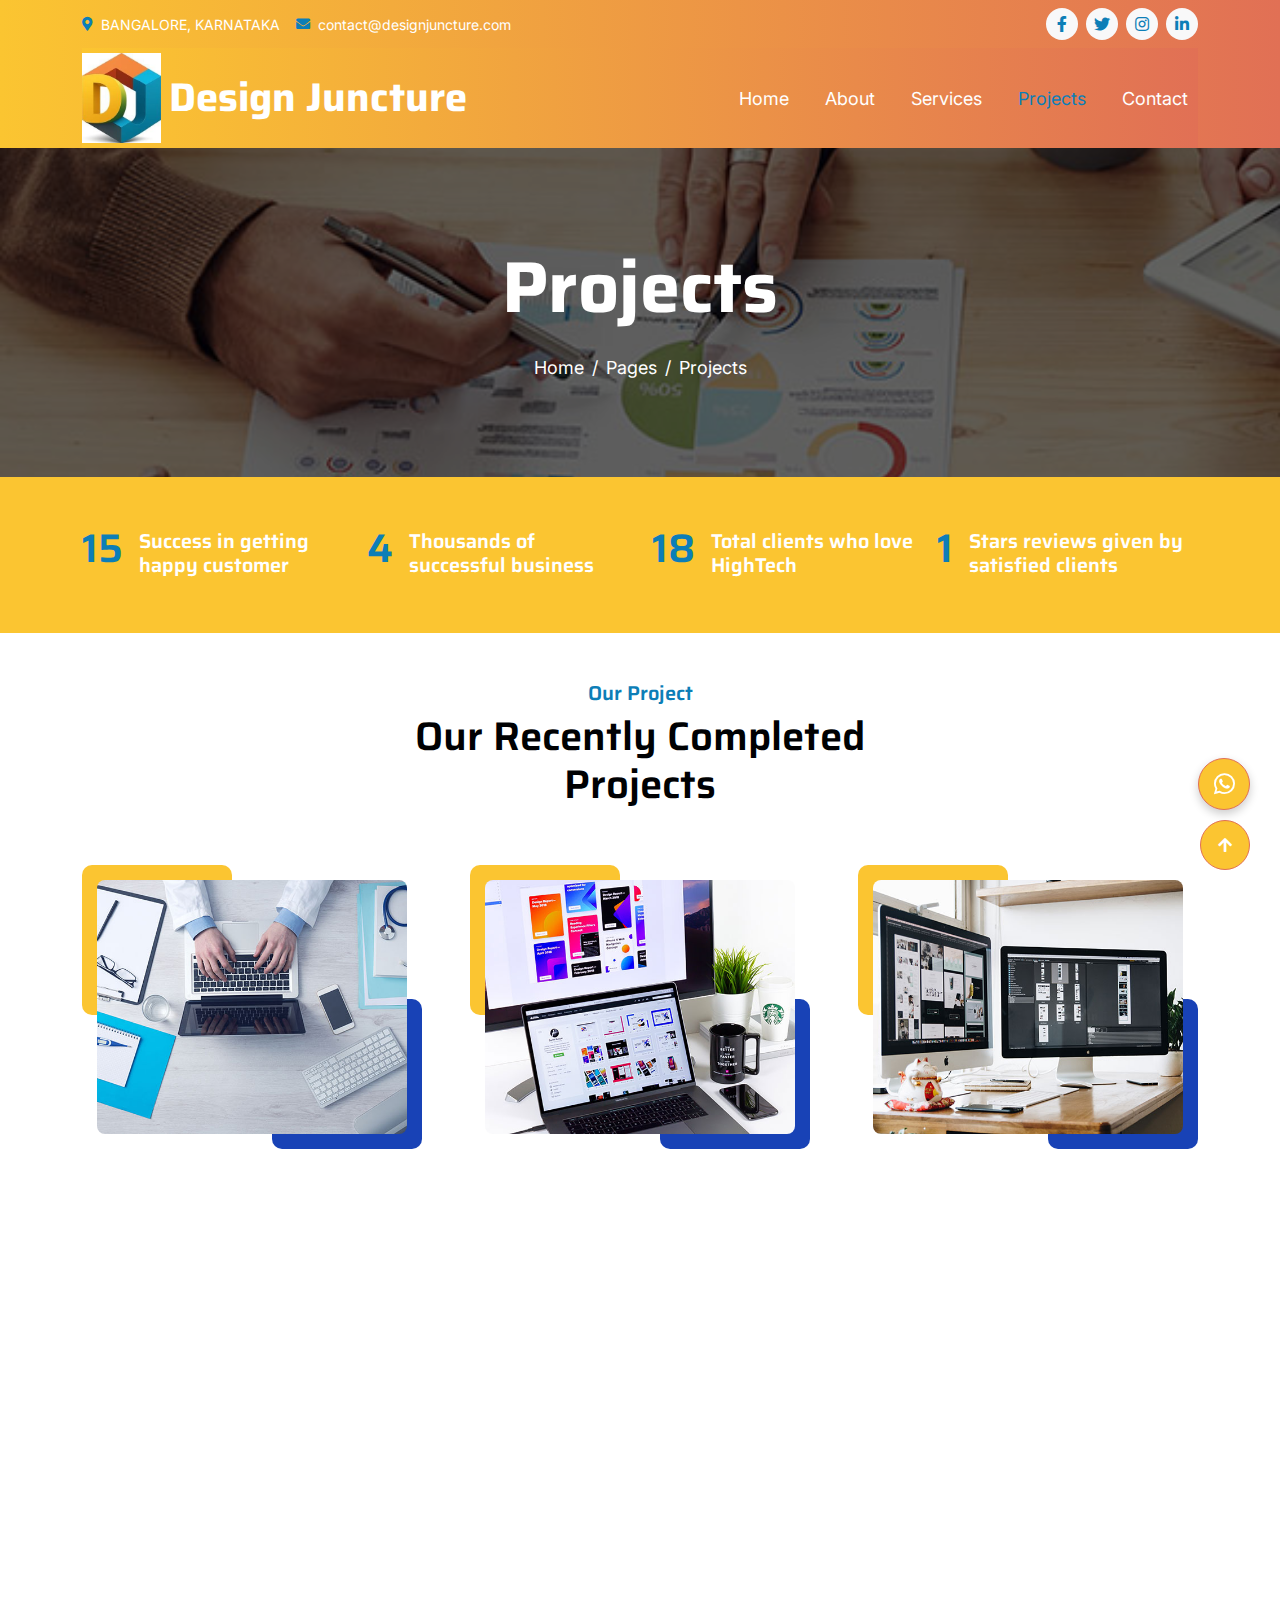
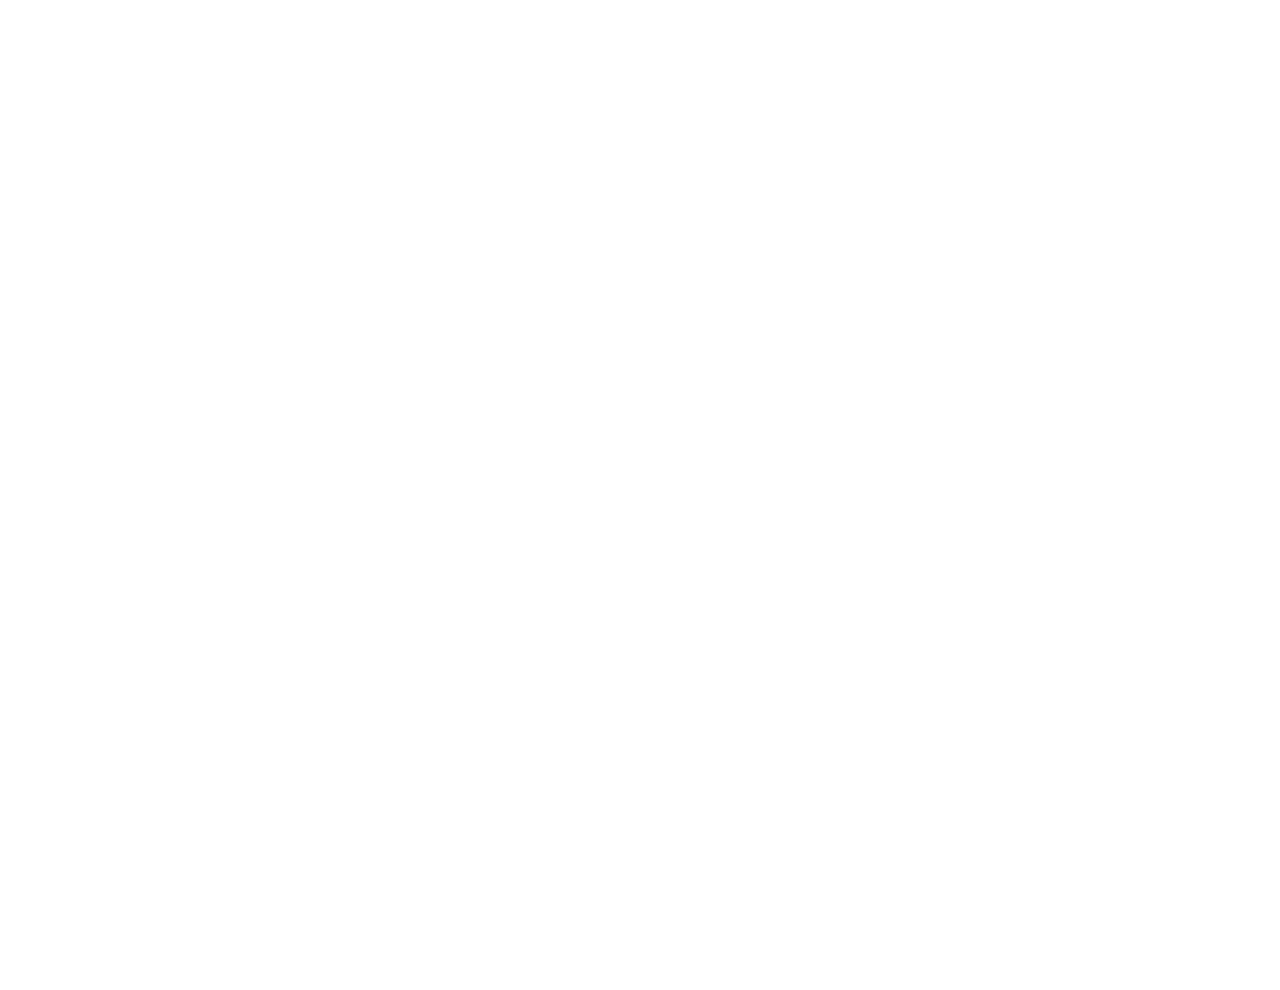
<file: project.html>
<!DOCTYPE html>
<html lang="en">

    <head>
        <meta charset="utf-8">
        <title>Design Juncture</title>
        <link rel="icon" href="img/b7c168dc-fb69-4bfd-9af5-07d1eb68843d.jpeg" type="image/jpeg">

        <meta content="width=device-width, initial-scale=1.0" name="viewport">
        <meta content="" name="keywords">
        <meta content="" name="description">

        <!-- Google Web Fonts -->
        <link rel="preconnect" href="https://fonts.googleapis.com">
        <link rel="preconnect" href="https://fonts.gstatic.com" crossorigin>
        <link href="https://fonts.googleapis.com/css2?family=Inter:wght@400;500;600&family=Saira:wght@500;600;700&display=swap" rel="stylesheet"> 

        <!-- Icon Font Stylesheet -->
        <link href="https://cdnjs.cloudflare.com/ajax/libs/font-awesome/5.10.0/css/all.min.css" rel="stylesheet">
        <link href="https://cdn.jsdelivr.net/npm/bootstrap-icons@1.4.1/font/bootstrap-icons.css" rel="stylesheet">

        <!-- Libraries Stylesheet -->
        <link href="lib/animate/animate.min.css" rel="stylesheet">
        <link href="lib/owlcarousel/assets/owl.carousel.min.css" rel="stylesheet">

        <!-- Customized Bootstrap Stylesheet -->
        <link href="css/bootstrap.min.css" rel="stylesheet">

        <!-- Template Stylesheet -->
        <link href="css/style.css" rel="stylesheet">

        <style>
            html, body {
          overflow-x: hidden; /* Prevent horizontal scrolling */
          width: 100%; /* Ensure full-width layout */
      }
          </style>
    </head>

    <body>
        <!-- Spinner Start -->
        <div id="spinner" class="show position-fixed translate-middle w-100 vh-100 top-50 start-50 d-flex align-items-center justify-content-center">
            <div class="spinner-grow text-primary" role="status"></div>
        </div>
        <!-- Spinner End -->

        <!-- Topbar Start -->
<div class="container-fluid bg-dark py-2 d-none d-md-block">
    <div class="container">
        <div class="row justify-content-between align-items-center">
            <!-- Left Side: Contact Info -->
            <div class="col-md-8">
                <div class="d-flex flex-wrap text-white-50 gap-3">
                    <!-- Location -->
                    <small class="d-flex align-items-center">
                        <i class="fas fa-map-marker-alt me-2 text-secondary"></i>BANGALORE, KARNATAKA
                    </small>
                    
                    <!-- Email -->
                    <small class="d-flex align-items-center">
                        <i class="fas fa-envelope me-2 text-secondary"></i>contact@designjuncture.com
                    </small>

                    <!-- Add more contact items here as needed -->
                    <!-- <small class="d-flex align-items-center">
                        <i class="fas fa-phone me-2 text-secondary"></i>+91 1234567890
                    </small> -->
                </div>
            </div>

            <!-- Center Note (Hidden on small) 
            <div id="note" class="col-md-2 text-secondary d-none d-xl-block text-center">
                <small>Note: We help you to Grow your Business</small>
            </div>-->

            <!-- Right Side: Social Icons -->
            <div class="col-md-2 text-end">
                <div class="top-link d-flex justify-content-end gap-2">
                    <a href="#" class="bg-light btn btn-sm-square rounded-circle"><i class="fab fa-facebook-f text-primary"></i></a>
                    <a href="#" class="bg-light btn btn-sm-square rounded-circle"><i class="fab fa-twitter text-primary"></i></a>
                    <a href="#" class="bg-light btn btn-sm-square rounded-circle"><i class="fab fa-instagram text-primary"></i></a>
                    <a href="#" class="bg-light btn btn-sm-square rounded-circle"><i class="fab fa-linkedin-in text-primary"></i></a>
                </div>
            </div>
        </div>
    </div>
</div>
<!-- Topbar End -->

      <!-- Navbar Start -->
<div class="container-fluid bg-primary">
    <div class="container">
        <nav class="navbar navbar-dark navbar-expand-lg py-0">
            <div class="container-fluid d-flex justify-content-between align-items-center bg-primary px-0">
                
                <!-- Brand Logo & Title on the left -->
                <a href="index.html" class="navbar-brand d-flex align-items-center gap-2">
                    <img src="img/b7c168dc-fb69-4bfd-9af5-07d1eb68843d.jpeg" alt="Logo" style="height: 90px;" class="my-0">
                    <h1 class="text-white fw-bold m-0">Design Juncture</h1>
                </a>

                <!-- Toggler for mobile -->
                <button type="button" class="navbar-toggler ms-auto" data-bs-toggle="collapse" data-bs-target="#navbarCollapse">
                    <span class="navbar-toggler-icon"></span>
                </button>

                <!-- Navbar items on the right -->
                <div class="collapse navbar-collapse justify-content-end" id="navbarCollapse">
                    <div class="navbar-nav d-flex gap-3 align-items-center">
                        <a href="index.html" class="nav-item nav-link  ">Home</a>
                        <a href="about.html" class="nav-item nav-link ">About</a>
                        <a href="service.html" class="nav-item nav-link">Services</a>
                        <a href="project.html" class="nav-item nav-link active text-secondary">Projects</a>
                       <!---<div class="nav-item dropdown">
                            <a href="#" class="nav-link dropdown-toggle" data-bs-toggle="dropdown">Pages</a>
                            <div class="dropdown-menu rounded">
                                <a href="blog.html" class="dropdown-item">Our Blog</a>
                                <a href="team.html" class="dropdown-item">Our Team</a>
                                <a href="testimonial.html" class="dropdown-item">Testimonial</a>
                                <a href="404.html" class="dropdown-item">404 Page</a>
                            </div>
                        </div>--> 
                        <a href="contact.html" class="nav-item nav-link">Contact</a>
                    </div>
                </div>

                    <!--<div class="d-none d-xl-flex flex-shirink-0">
                        <div id="phone-tada" class="d-flex align-items-center justify-content-center me-4">
                            <a href="" class="position-relative animated tada infinite">
                                <i class="fa fa-phone-alt text-white fa-2x"></i>
                                <div class="position-absolute" style="top: -7px; left: 20px;">
                                    <span><i class="fa fa-comment-dots text-secondary"></i></span>
                                </div>
                            </a>
                        </div>
                       <div class="d-flex flex-column pe-4 border-end">
                            <span class="text-white-50">Have any questions?</span>
                            <span class="text-secondary">Call: + 0123 456 7890</span>
                        </div>
                        <div class="d-flex align-items-center justify-content-center ms-4 ">
                            <a href="#"><i class="bi bi-search text-white fa-2x"></i> </a>
                        </div>--> 
                    </div>
                </nav>
            </div>
        </div>
        <!-- Navbar End -->

        
        <!-- Page Header Start -->
        <div class="container-fluid page-header py-5">
            <div class="container text-center py-5">
                <h1 class="display-2 text-white mb-4 animated slideInDown">Projects</h1>
                <nav aria-label="breadcrumb animated slideInDown">
                    <ol class="breadcrumb justify-content-center mb-0">
                        <li class="breadcrumb-item"><a href="index.html">Home</a></li>
                        <li class="breadcrumb-item"><a href="#">Pages</a></li>
                        <li class="breadcrumb-item" aria-current="page">Projects</li>
                    </ol>
                </nav>
            </div>
        </div>
        <!-- Page Header End -->


        <!-- Fact Start -->
        <div class="container-fluid bg-secondary py-5">
            <div class="container">
                <div class="row">
                    <div class="col-lg-3 wow fadeIn" data-wow-delay=".1s">
                        <div class="d-flex counter">
                            <h1 class="me-3 text-primary counter-value">99</h1>
                            <h5 class="text-white mt-1">Success in getting happy customer</h5>
                        </div>
                    </div>
                    <div class="col-lg-3 wow fadeIn" data-wow-delay=".3s">
                        <div class="d-flex counter">
                            <h1 class="me-3 text-primary counter-value">25</h1>
                            <h5 class="text-white mt-1">Thousands of successful business</h5>
                        </div>
                    </div>
                    <div class="col-lg-3 wow fadeIn" data-wow-delay=".5s">
                        <div class="d-flex counter">
                            <h1 class="me-3 text-primary counter-value">120</h1>
                            <h5 class="text-white mt-1">Total clients who love HighTech</h5>
                        </div>
                    </div>
                    <div class="col-lg-3 wow fadeIn" data-wow-delay=".7s">
                        <div class="d-flex counter">
                            <h1 class="me-3 text-primary counter-value">5</h1>
                            <h5 class="text-white mt-1">Stars reviews given by satisfied clients</h5>
                        </div>
                    </div>
                </div>
            </div>
        </div>
        <!-- Fact End -->

        


          <!-- Project Start -->
          <div class="container-fluid project py-5 mb-5">
            <div class="container">
                <div class="text-center mx-auto pb-5 wow fadeIn" data-wow-delay=".3s" style="max-width: 600px;">
                    <h5 class="text-primary">Our Project</h5>
                    <h1>Our Recently Completed Projects</h1>
                </div>
                <div class="row g-5">
                    <div class="col-md-6 col-lg-4 wow fadeIn" data-wow-delay=".3s">
                        <div class="project-item">
                            <div class="project-img">
                                <img src="img/project-1.jpg" class="img-fluid w-100 rounded" alt="">
                                <div class="project-content">
                                    <a href="service.html" class="text-center">
                                        <h4 class="text-secondary">Web design</h4>
                                        <p class="m-0 text-white">Web Analysis</p>
                                    </a>
                                </div>
                            </div>
                        </div>
                    </div>
                    <div class="col-md-6 col-lg-4 wow fadeIn" data-wow-delay=".5s">
                        <div class="project-item">
                            <div class="project-img">
                                <img src="img/project-2.jpg" class="img-fluid w-100 rounded" alt="">
                                <div class="project-content">
                                    <a href="service.html" class="text-center">
                                        <h4 class="text-secondary">SEO</h4>
                                        <p class="m-0 text-white">Serach Engine Optimization</p>
                                    </a>
                                </div>
                            </div>
                        </div>
                    </div>
                    <div class="col-md-6 col-lg-4 wow fadeIn" data-wow-delay=".7s">
                        <div class="project-item">
                            <div class="project-img">
                                <img src="img/project-3.jpg" class="img-fluid w-100 rounded" alt="">
                                <div class="project-content">
                                    <a href="service.html" class="text-center">
                                        <h4 class="text-secondary">ERP Solutions</h4>
                                        <p class="m-0 text-white"></p>
                                    </a>
                                </div>
                            </div>
                        </div>
                    </div>
                    <div class="col-md-6 col-lg-4 wow fadeIn" data-wow-delay=".3s">
                        <div class="project-item">
                            <div class="project-img">
                                <img src="img/project-4.jpg" class="img-fluid w-100 rounded" alt="">
                                <div class="project-content">
                                    <a href="service.html" class="text-center">
                                        <h4 class="text-secondary">Web Development</h4>
                                        <p class="m-0 text-white">Web Analysis</p>
                                    </a>
                                </div>
                            </div>
                        </div>
                    </div>
                    <div class="col-md-6 col-lg-4 wow fadeIn" data-wow-delay=".5s">
                        <div class="project-item">
                            <div class="project-img">
                                <img src="img/project-5.jpg" class="img-fluid w-100 rounded" alt="">
                                <div class="project-content">
                                    <a href="service.html" class="text-center">
                                        <h4 class="text-secondary">Data analytics</h4>
                                        <p class="m-0 text-white">Data Visualization</p>
                                    </a>
                                </div>
                            </div>
                        </div>
                    </div>
                    <div class="col-md-6 col-lg-4 wow fadeIn" data-wow-delay=".7s">
                        <div class="project-item">
                            <div class="project-img">
                                <img src="img/project-6.jpg" class="img-fluid w-100 rounded" alt="">
                                <div class="project-content">
                                    <a href="service.html" class="text-center">
                                        <h4 class="text-secondary">CRM Solutions</h4>
                                        <p class="m-0 text-white">ZOHO CRM</p>
                                    </a>
                                </div>
                            </div>
                        </div>
                    </div>
                </div>
            </div>
        </div>
        <!-- Project End -->



<!-- Testimonial Start -->
<div class="container-fluid testimonial py-5 mb-5">
    <div class="container">
        <div class="text-center mx-auto pb-5 wow fadeIn" data-wow-delay=".3s" style="max-width: 600px;">
            <h5 class="text-primary">Our Testimonial</h5>
            <h1>Our Client Saying!</h1>
        </div>
        <div class="owl-carousel testimonial-carousel wow fadeIn" data-wow-delay=".5s">
            <div class="testimonial-item border p-4">
                <div class="d-flex align-items-center">
                    <div class="">
                        <img src="img/testimonial-1.jpg" alt="">
                    </div>
                    <div class="ms-4">
                        <h4 class="text-secondary">Priya S , Head of Sales</h4>
                        <p class="m-0 pb-3">FinTech Solutions</p>
                        <div class="d-flex pe-5">
                            <i class="fas fa-star me-1 text-primary"></i>
                            <i class="fas fa-star me-1 text-primary"></i>
                            <i class="fas fa-star me-1 text-primary"></i>
                            <i class="fas fa-star me-1 text-primary"></i>
                            <i class="fas fa-star me-1 text-primary"></i>
                        </div>
                    </div>
                </div>
                <div class="border-top mt-4 pt-3">
                    <p class="mb-0"> "Design Juncture completely transformed the way we manage customer interactions. Their D365 implementation was seamless and impactful."  </p>
                </div>
            </div>
            <div class="testimonial-item border p-4">
                <div class=" d-flex align-items-center">
                    <div class="">
                        <img src="img/testimonial-2.jpg" alt="">
                    </div>
                    <div class="ms-4">
                        <h4 class="text-secondary">Karthik M , Co-Founder</h4>
                        <p class="m-0 pb-3">GreenSpaces India</p>
                        <div class="d-flex pe-5">
                            <i class="fas fa-star me-1 text-primary"></i>
                            <i class="fas fa-star me-1 text-primary"></i>
                            <i class="fas fa-star me-1 text-primary"></i>
                            <i class="fas fa-star me-1 text-primary"></i>
                            <i class="fas fa-star me-1 text-primary"></i>
                        </div>
                    </div>
                </div>
                <div class="border-top mt-4 pt-3">
                    <p class="mb-0">"Their web development and SEO work took our online presence to the next level. Highly professional and responsive team!"  </p>
                </div>
            </div>
            <div class="testimonial-item border p-4">
                <div class=" d-flex align-items-center">
                    <div class="">
                        <img src="img/testimonial-3.jpg" alt="">
                    </div>
                    <div class="ms-4">
                        <h4 class="text-secondary">Neha R, Operations Manager</h4>
                        <p class="m-0 pb-3">CoreConsult Analytics</p>
                        <div class="d-flex pe-5">
                            <i class="fas fa-star me-1 text-primary"></i>
                            <i class="fas fa-star me-1 text-primary"></i>
                            <i class="fas fa-star me-1 text-primary"></i>
                            <i class="fas fa-star me-1 text-primary"></i>
                            <i class="fas fa-star me-1 text-primary"></i>
                        </div>
                    </div>
                </div>
                <div class="border-top mt-4 pt-3">
                    <p class="mb-0">"Thanks to their data analytics and dashboards, our decision-making is now more confident and informed." </p>
                </div>
            </div>
            
            <!--<div class="testimonial-item border p-4">
                <div class=" d-flex align-items-center">
                    <div class="">
                        <img src="img/testimonial-4.jpg" alt="">
                    </div>
                    <div class="ms-4">
                        <h4 class="text-secondary">Client Name</h4>
                        <p class="m-0 pb-3">Profession</p>
                        <div class="d-flex pe-5">
                            <i class="fas fa-star me-1 text-primary"></i>
                            <i class="fas fa-star me-1 text-primary"></i>
                            <i class="fas fa-star me-1 text-primary"></i>
                            <i class="fas fa-star me-1 text-primary"></i>
                            <i class="fas fa-star me-1 text-primary"></i>
                        </div>
                    </div>
                </div>
                <div class="border-top mt-4 pt-3">
                    <p class="mb-0">Lorem ipsum dolor sit amet elit. Sed efficitur quis purus ut interdum aliquam dolor eget urna. Nam volutpat libero sit amet leo cursus, ac viverra eros morbi quis quam mi.</p>
                </div>-->
            </div>
        </div>
    </div>
</div>

<!-- Testimonial End -->

       <!-- Footer Start -->
<div class="container-fluid footer bg-dark wow fadeIn" data-wow-delay=".3s">
    <div class="container pt-5 pb-4">
        <div class="row">
            <!-- Left Column: Design Juncture Info -->
            <div class="col-lg-4 col-md-12 mb-4 mb-lg-0">
                <a href="index.html">
                    <h3 class="text-white fw-bold d-block"><span class="text-secondary">Design Juncture</span></h3>
                </a>
                <p class="mt-4 text-light">CRM | ERP | Web Development | SEO | Data Analytics</p>
                <div class="d-flex hightech-link mt-3">
                    <a href="#" class="btn-light nav-fill btn btn-square rounded-circle me-2"><i class="fab fa-facebook-f text-primary"></i></a>
                    <a href="#" class="btn-light nav-fill btn btn-square rounded-circle me-2"><i class="fab fa-twitter text-primary"></i></a>
                    <a href="#" class="btn-light nav-fill btn btn-square rounded-circle me-2"><i class="fab fa-instagram text-primary"></i></a>
                    <a href="#" class="btn-light nav-fill btn btn-square rounded-circle"><i class="fab fa-linkedin-in text-primary"></i></a>
                </div>
            </div>

            <!-- Center Column: Short Links -->
           

            <div class="col-lg-4 col-md-6 mb-4 mb-lg-0 d-flex flex-column align-items-center">
                <a href="#" class="h3 text-secondary">Short Link</a>
                <div class="mt-4 d-flex flex-column short-link">
                    <a href="about.html" class="mb-2 text-white"><i class="fas fa-angle-right text-secondary me-2"></i>About us</a>
                    <a href="contact.html" class="mb-2 text-white"><i class="fas fa-angle-right text-secondary me-2"></i>Contact us</a>
                    <a href="service.html" class="mb-2 text-white"><i class="fas fa-angle-right text-secondary me-2"></i>Our Services</a>
                    <a href="project.html" class="mb-2 text-white"><i class="fas fa-angle-right text-secondary me-2"></i>Our Projects</a>
                    
                </div>


            </div>

            <!-- Right Column: Contact Info -->
            <div class="col-lg-4 col-md-6 mb-4 mb-lg-0">
                <h4 class="text-secondary">Contact Us</h4>
                <div class="text-white mt-4 d-flex flex-column contact-link">
                    <span class="pb-3 text-light border-bottom border-primary"><i class="fas fa-map-marker-alt text-secondary me-2"></i>
                        C104, BRENWOODS, CHIKKANAGMANGLA ROAD,  
                        ELECTRONIC CITY PHASE 2, BANGALORE, KARNATAKA – 560100  </span>
                    <span class="py-3 text-light border-bottom border-primary"><i class="fas fa-phone-alt text-secondary me-2"></i> +91 93799 05849</span>
                    <span class="py-3 text-light border-bottom border-primary"><i class="fas fa-envelope text-secondary me-2"></i> contact@designjuncture.com </span>
                </div>
            </div>
        </div>

        <hr class="text-light mt-5 mb-4">

        <div class="row">
            <div class="col-md-6 text-center text-md-start">
                <span class="text-light">
                    <a href="https://www.designjuncture.com" class="text-secondary" target="_blank" rel="noopener">
                        <i class="fas fa-copyright text-secondary me-2"></i>Design Juncture
                    </a>, All rights reserved.
                </span>
            </div>
            
            <div class="col-md-6 text-center text-md-end">
                <span class="text-light">
                    Designed By <a href="http://www.hirexsolutions.com/" class="text-secondary ms-1">Hirex solutions</a>
                </span>
            </div>
        </div>
    </div>
</div>
<!-- Footer End -->



        <!-- Back to Top -->
        <a href="#" class="btn btn-secondary btn-square rounded-circle back-to-top"><i class="fa fa-arrow-up text-white"></i></a>

        
        <!-- WhatsApp Floating Button -->
<!-- WhatsApp Floating Button -->
<a href="https://wa.me/919379905849" target="_blank" class="btn btn-secondary whatsapp-float">
    <i class="fab fa-whatsapp text-white fs-4"></i>
</a>

<style>
    .whatsapp-float {
        position: fixed;
        bottom: 90px;       /* slightly above back-to-top */
        right: 30px;        /* moved left from the edge */
        width: 52px;
        height: 52px;
        border-radius: 50%;
        z-index: 999;
        display: flex;
        align-items: center;
        justify-content: center;
        box-shadow: 0 4px 10px rgba(0, 0, 0, 0.2);
    }
</style>

 
        <!-- JavaScript Libraries -->
        <script src="https://ajax.googleapis.com/ajax/libs/jquery/3.6.4/jquery.min.js"></script>
        <script src="https://cdn.jsdelivr.net/npm/bootstrap@5.0.0/dist/js/bootstrap.bundle.min.js"></script>
        <script src="lib/wow/wow.min.js"></script>
        <script src="lib/easing/easing.min.js"></script>
        <script src="lib/waypoints/waypoints.min.js"></script>
        <script src="lib/owlcarousel/owl.carousel.min.js"></script>

        <!-- Template Javascript -->
        <script src="js/main.js"></script>
    </body>

</html>
</file>
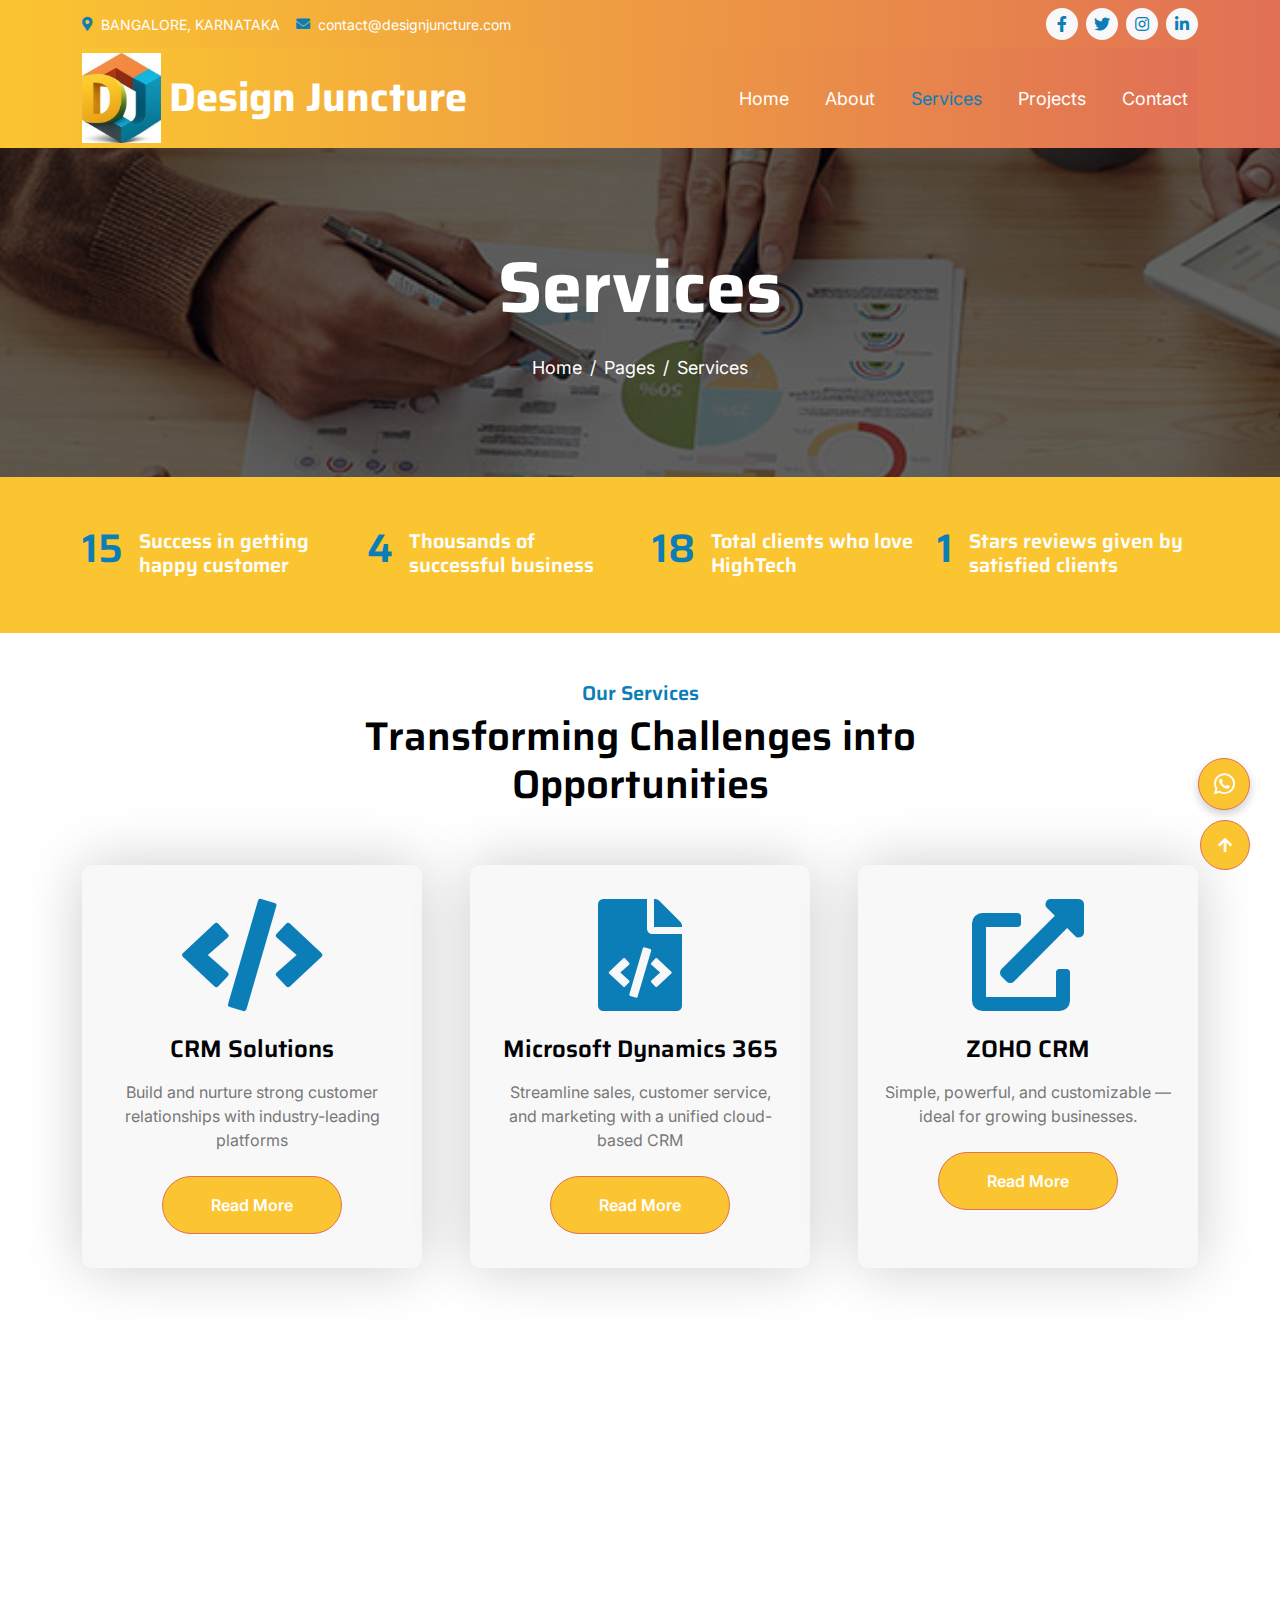
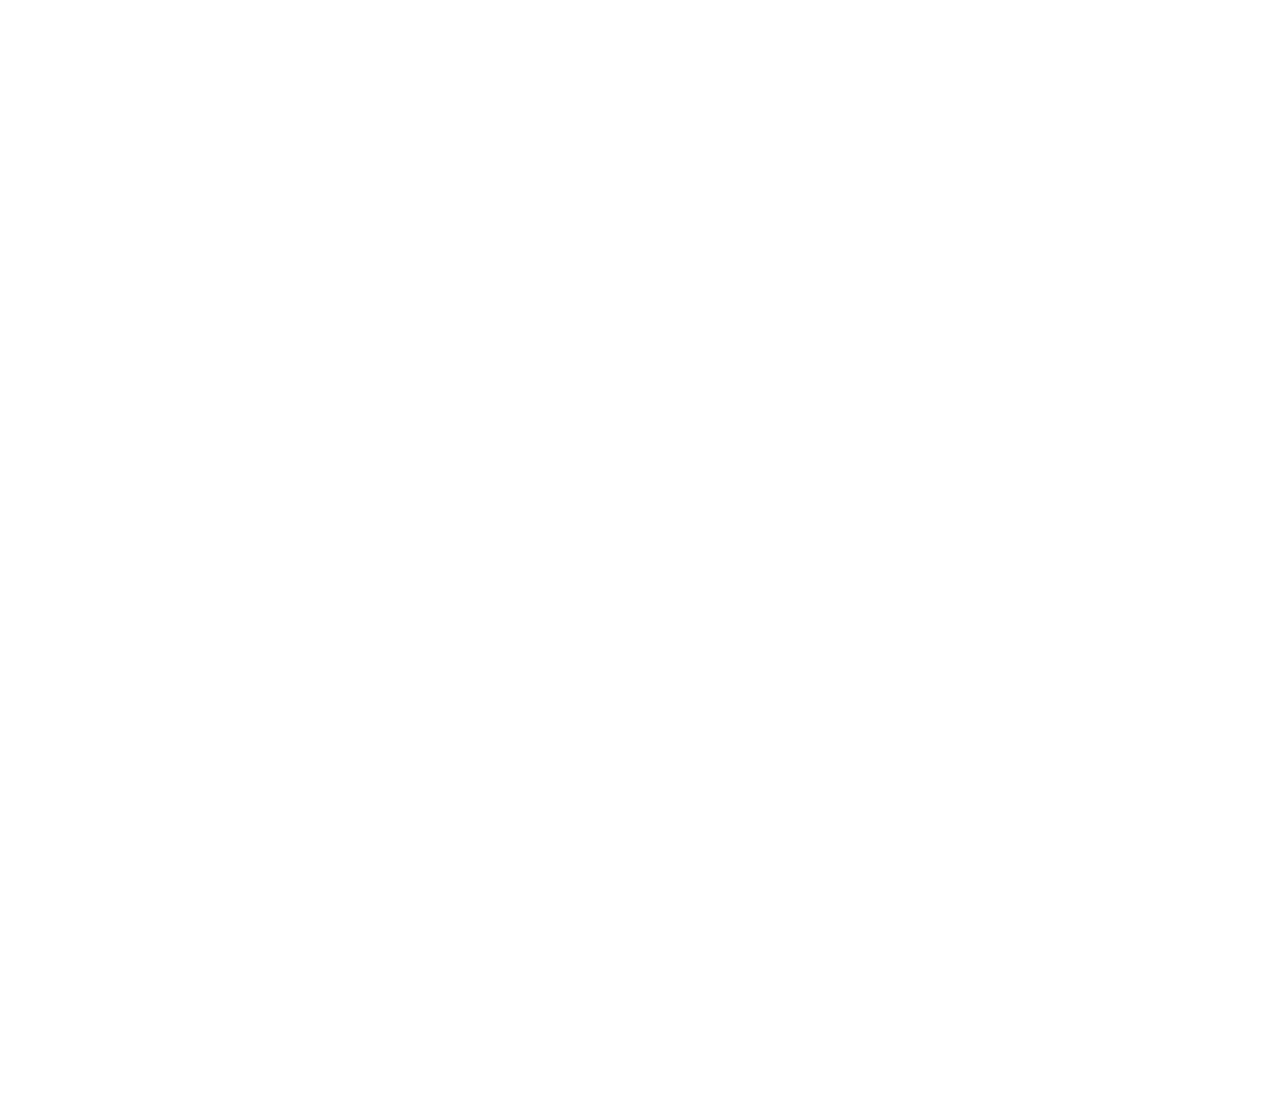
<file: service.html>
<!DOCTYPE html>
<html lang="en">

    <head>
        <meta charset="utf-8">
        <title>Design Juncture</title>
        <link rel="icon" href="img/b7c168dc-fb69-4bfd-9af5-07d1eb68843d.jpeg" type="image/jpeg">

        <meta content="width=device-width, initial-scale=1.0" name="viewport">
        <meta content="" name="keywords">
        <meta content="" name="description">

        <!-- Google Web Fonts -->
        <link rel="preconnect" href="https://fonts.googleapis.com">
        <link rel="preconnect" href="https://fonts.gstatic.com" crossorigin>
        <link href="https://fonts.googleapis.com/css2?family=Inter:wght@400;500;600&family=Saira:wght@500;600;700&display=swap" rel="stylesheet"> 

        <!-- Icon Font Stylesheet -->
        <link href="https://cdnjs.cloudflare.com/ajax/libs/font-awesome/5.10.0/css/all.min.css" rel="stylesheet">
        <link href="https://cdn.jsdelivr.net/npm/bootstrap-icons@1.4.1/font/bootstrap-icons.css" rel="stylesheet">

        <!-- Libraries Stylesheet -->
        <link href="lib/animate/animate.min.css" rel="stylesheet">
        <link href="lib/owlcarousel/assets/owl.carousel.min.css" rel="stylesheet">

        <!-- Customized Bootstrap Stylesheet -->
        <link href="css/bootstrap.min.css" rel="stylesheet">

        <!-- Template Stylesheet -->
        <link href="css/style.css" rel="stylesheet">
        <style>
            html, body {
          overflow-x: hidden; /* Prevent horizontal scrolling */
          width: 100%; /* Ensure full-width layout */
      }
          </style>
    </head>

    <body>
        <!-- Spinner Start -->
        <div id="spinner" class="show position-fixed translate-middle w-100 vh-100 top-50 start-50 d-flex align-items-center justify-content-center">
            <div class="spinner-grow text-primary" role="status"></div>
        </div>
        <!-- Spinner End -->

         <!-- Topbar Start -->
<div class="container-fluid bg-dark py-2 d-none d-md-block">
    <div class="container">
        <div class="row justify-content-between align-items-center">
            <!-- Left Side: Contact Info -->
            <div class="col-md-8">
                <div class="d-flex flex-wrap text-white-50 gap-3">
                    <!-- Location -->
                    <small class="d-flex align-items-center">
                        <i class="fas fa-map-marker-alt me-2 text-secondary"></i>BANGALORE, KARNATAKA
                    </small>
                    
                    <!-- Email -->
                    <small class="d-flex align-items-center">
                        <i class="fas fa-envelope me-2 text-secondary"></i>contact@designjuncture.com
                    </small>

                    <!-- Add more contact items here as needed -->
                    <!-- <small class="d-flex align-items-center">
                        <i class="fas fa-phone me-2 text-secondary"></i>+91 1234567890
                    </small> -->
                </div>
            </div>

            <!-- Center Note (Hidden on small) 
            <div id="note" class="col-md-2 text-secondary d-none d-xl-block text-center">
                <small>Note: We help you to Grow your Business</small>
            </div>-->

            <!-- Right Side: Social Icons -->
            <div class="col-md-2 text-end">
                <div class="top-link d-flex justify-content-end gap-2">
                    <a href="#" class="bg-light btn btn-sm-square rounded-circle"><i class="fab fa-facebook-f text-primary"></i></a>
                    <a href="#" class="bg-light btn btn-sm-square rounded-circle"><i class="fab fa-twitter text-primary"></i></a>
                    <a href="#" class="bg-light btn btn-sm-square rounded-circle"><i class="fab fa-instagram text-primary"></i></a>
                    <a href="#" class="bg-light btn btn-sm-square rounded-circle"><i class="fab fa-linkedin-in text-primary"></i></a>
                </div>
            </div>
        </div>
    </div>
</div>
<!-- Topbar End -->

      <!-- Navbar Start -->
<div class="container-fluid bg-primary">
    <div class="container">
        <nav class="navbar navbar-dark navbar-expand-lg py-0">
            <div class="container-fluid d-flex justify-content-between align-items-center bg-primary px-0">
                
                <!-- Brand Logo & Title on the left -->
                <a href="index.html" class="navbar-brand d-flex align-items-center gap-2">
                    <img src="img/b7c168dc-fb69-4bfd-9af5-07d1eb68843d.jpeg" alt="Logo" style="height: 90px;" class="my-0">
                    <h1 class="text-white fw-bold m-0">Design Juncture</h1>
                </a>

                <!-- Toggler for mobile -->
                <button type="button" class="navbar-toggler ms-auto" data-bs-toggle="collapse" data-bs-target="#navbarCollapse">
                    <span class="navbar-toggler-icon"></span>
                </button>

                <!-- Navbar items on the right -->
                <div class="collapse navbar-collapse justify-content-end" id="navbarCollapse">
                    <div class="navbar-nav d-flex gap-3 align-items-center">
                        <a href="index.html" class="nav-item nav-link ">Home</a>
                        <a href="about.html" class="nav-item nav-link">About</a>
                        <a href="service.html" class="nav-item nav-link active text-secondary">Services</a>
                        <a href="project.html" class="nav-item nav-link">Projects</a>
                       <!---<div class="nav-item dropdown">
                            <a href="#" class="nav-link dropdown-toggle" data-bs-toggle="dropdown">Pages</a>
                            <div class="dropdown-menu rounded">
                                <a href="blog.html" class="dropdown-item">Our Blog</a>
                                <a href="team.html" class="dropdown-item">Our Team</a>
                                <a href="testimonial.html" class="dropdown-item">Testimonial</a>
                                <a href="404.html" class="dropdown-item">404 Page</a>
                            </div>
                        </div>--> 
                        <a href="contact.html" class="nav-item nav-link">Contact</a>
                    </div>
                </div>

                    <!--<div class="d-none d-xl-flex flex-shirink-0">
                        <div id="phone-tada" class="d-flex align-items-center justify-content-center me-4">
                            <a href="" class="position-relative animated tada infinite">
                                <i class="fa fa-phone-alt text-white fa-2x"></i>
                                <div class="position-absolute" style="top: -7px; left: 20px;">
                                    <span><i class="fa fa-comment-dots text-secondary"></i></span>
                                </div>
                            </a>
                        </div>
                       <div class="d-flex flex-column pe-4 border-end">
                            <span class="text-white-50">Have any questions?</span>
                            <span class="text-secondary">Call: + 0123 456 7890</span>
                        </div>
                        <div class="d-flex align-items-center justify-content-center ms-4 ">
                            <a href="#"><i class="bi bi-search text-white fa-2x"></i> </a>
                        </div>--> 
                    </div>
                </nav>
            </div>
        </div>
        <!-- Navbar End -->

        
        <!-- Page Header Start -->
        <div class="container-fluid page-header py-5">
            <div class="container text-center py-5">
                <h1 class="display-2 text-white mb-4 animated slideInDown">Services</h1>
                <nav aria-label="breadcrumb animated slideInDown">
                    <ol class="breadcrumb justify-content-center mb-0">
                        <li class="breadcrumb-item"><a href="index.html">Home</a></li>
                        <li class="breadcrumb-item"><a href="#">Pages</a></li>
                        <li class="breadcrumb-item" aria-current="page">Services</li>
                    </ol>
                </nav>
            </div>
        </div>
        <!-- Page Header End -->


        <!-- Fact Start -->
        <div class="container-fluid bg-secondary py-5">
            <div class="container">
                <div class="row">
                    <div class="col-lg-3 wow fadeIn" data-wow-delay=".1s">
                        <div class="d-flex counter">
                            <h1 class="me-3 text-primary counter-value">99</h1>
                            <h5 class="text-white mt-1">Success in getting happy customer</h5>
                        </div>
                    </div>
                    <div class="col-lg-3 wow fadeIn" data-wow-delay=".3s">
                        <div class="d-flex counter">
                            <h1 class="me-3 text-primary counter-value">25</h1>
                            <h5 class="text-white mt-1">Thousands of successful business</h5>
                        </div>
                    </div>
                    <div class="col-lg-3 wow fadeIn" data-wow-delay=".5s">
                        <div class="d-flex counter">
                            <h1 class="me-3 text-primary counter-value">120</h1>
                            <h5 class="text-white mt-1">Total clients who love HighTech</h5>
                        </div>
                    </div>
                    <div class="col-lg-3 wow fadeIn" data-wow-delay=".7s">
                        <div class="d-flex counter">
                            <h1 class="me-3 text-primary counter-value">5</h1>
                            <h5 class="text-white mt-1">Stars reviews given by satisfied clients</h5>
                        </div>
                    </div>
                </div>
            </div>
        </div>
        <!-- Fact End -->

  <!-- Services Start -->
  <div class="container-fluid services py-5 mb-5">
    <div class="container">
        <div class="text-center mx-auto pb-5 wow fadeIn" data-wow-delay=".3s" style="max-width: 600px;">
            <h5 class="text-primary">Our Services</h5>
            <h1>Transforming Challenges into Opportunities</h1>
        </div>
        <div class="row g-5 services-inner">
            <div class="col-md-6 col-lg-4 wow fadeIn" data-wow-delay=".3s">
                <div class="services-item bg-light">
                    <div class="p-4 text-center services-content">
                        <div class="services-content-icon">
                            <i class="fa fa-code fa-7x mb-4 text-primary"></i>
                            <h4 class="mb-3">CRM Solutions</h4>
                            <p class="mb-4">Build and nurture strong customer relationships with industry-leading platforms</p>
                            <a href="service.html" class="btn btn-secondary text-white px-5 py-3 rounded-pill">Read More</a>
                        </div>
                    </div>
                </div>
            </div>
            <div class="col-md-6 col-lg-4 wow fadeIn" data-wow-delay=".5s">
                <div class="services-item bg-light">
                    <div class="p-4 text-center services-content">
                        <div class="services-content-icon">
                            <i class="fa fa-file-code fa-7x mb-4 text-primary"></i>
                            <h4 class="mb-3">Microsoft Dynamics 365</h4>
                            <p class="mb-4">Streamline sales, customer service, and marketing with a unified cloud-based CRM</p>
                            <a href="service.html" class="btn btn-secondary text-white px-5 py-3 rounded-pill">Read More</a>
                        </div>
                    </div>
                </div>
            </div>
            <div class="col-md-6 col-lg-4 wow fadeIn" data-wow-delay=".7s">
                <div class="services-item bg-light">
                    <div class="p-4 text-center services-content">
                        <div class="services-content-icon">
                            <i class="fa fa-external-link-alt fa-7x mb-4 text-primary"></i>
                            <h4 class="mb-3">ZOHO CRM</h4>
                            <p class="mb-4">Simple, powerful, and customizable — ideal for growing businesses.</p>
                            <a href="service.html" class="btn btn-secondary text-white px-5 py-3 rounded-pill">Read More</a>
                        </div>
                    </div>
                </div>
            </div>
            <div class="col-md-6 col-lg-4 wow fadeIn" data-wow-delay=".3s">
                <div class="services-item bg-light">
                    <div class="p-4 text-center services-content">
                        <div class="services-content-icon">
                            <i class="fas fa-user-secret fa-7x mb-4 text-primary"></i>
                            <h4 class="mb-3">ERP Solutions</h4>
                            <p class="mb-4">Integrate your core business processes to improve efficiency, accuracy, and decision-making.
                            </p>
                            <a href="service.html" class="btn btn-secondary text-white px-5 py-3 rounded-pill">Read More</a>
                        </div>
                        
                    </div>
                </div>
            </div>
            <div class="col-md-6 col-lg-4 wow fadeIn" data-wow-delay=".5s">
                <div class="services-item bg-light">
                    <div class="p-4 text-center services-content">
                        <div class="services-content-icon">
                            <i class="fa fa-envelope-open fa-7x mb-4 text-primary"></i>
                            <h4 class="mb-3">IT Services</h4>
                            <p class="mb-4">Tech solutions that keep you ahead of the curve.</p>
                            <a href="service.html" class="btn btn-secondary text-white px-5 py-3 rounded-pill">Read More</a>
                        </div>
                    </div>
                </div>
            </div>
            <div class="col-md-6 col-lg-4 wow fadeIn" data-wow-delay=".7s">
                <div class="services-item bg-light">
                    <div class="p-4 text-center services-content">
                        <div class="services-content-icon">
                            <i class="fas fa-laptop fa-7x mb-4 text-primary"></i>
                            <h4 class="mb-3">Smart Web Development</h4>
                            <p class="mb-4">We design responsive, secure, and engaging websites tailored to your brand.</p>
                            <a href="service.html" class="btn btn-secondary text-white px-5 py-3 rounded-pill">Read More</a>
                        </div>
                    </div>
                </div>
            </div>

            <div class="col-md-6 col-lg-4 wow fadeIn" data-wow-delay=".7s">
                <div class="services-item bg-light">
                    <div class="p-4 text-center services-content">
                        <div class="services-content-icon">
                            <i class="fa fa-file-code fa-7x mb-4 text-primary"></i>
                            <h4 class="mb-3">SEO (Search Engine Optimization)</h4>
                            <p class="mb-4">Boost your visibility and attract the right audience with data-driven SEO strategies.</p>
                            <a href="service.html" class="btn btn-secondary text-white px-5 py-3 rounded-pill">Read More</a>
                        </div>
                    </div>
                </div>
            </div>
            <div class="col-md-6 col-lg-4 wow fadeIn" data-wow-delay=".7s">
                <div class="services-item bg-light">
                    <div class="p-4 text-center services-content">
                        <div class="services-content-icon">
                            <i class="fas fa-user-secret fa-7x mb-4 text-primary"></i>
                            <h4 class="mb-3">Data Analytics</h4>
                            <p class="mb-4">Gain valuable insights through powerful analytics that drive smarter decisions.</p>
                            <a href="service.html" class="btn btn-secondary text-white px-5 py-3 rounded-pill">Read More</a>
                        </div>
                    </div>
                </div>
            </div>
            <div class="col-md-6 col-lg-4 wow fadeIn" data-wow-delay=".7s">
                <div class="services-item bg-light">
                    <div class="p-4 text-center services-content">
                        <div class="services-content-icon">
                            <i class="fa fa-code fa-7x mb-4 text-primary"></i>
                            <h4 class="mb-3">Data Visualization</h4>
                            <p class="mb-4"> Transform raw data into beautiful, interactive dashboards and visual stories.</p>
                            <a href="service.html" class="btn btn-secondary text-white px-5 py-3 rounded-pill">Read More</a>
                        </div>
                    </div>
                </div>
            </div>
        </div>
    </div>
</div>
<!-- Services End -->


       <!-- Footer Start -->
<div class="container-fluid footer bg-dark wow fadeIn" data-wow-delay=".3s">
    <div class="container pt-5 pb-4">
        <div class="row">
            <!-- Left Column: Design Juncture Info -->
            <div class="col-lg-4 col-md-12 mb-4 mb-lg-0">
                <a href="index.html">
                    <h3 class="text-white fw-bold d-block"><span class="text-secondary">Design Juncture</span></h3>
                </a>
                <p class="mt-4 text-light">CRM | ERP | Web Development | SEO | Data Analytics</p>
                <div class="d-flex hightech-link mt-3">
                    <a href="#" class="btn-light nav-fill btn btn-square rounded-circle me-2"><i class="fab fa-facebook-f text-primary"></i></a>
                    <a href="#" class="btn-light nav-fill btn btn-square rounded-circle me-2"><i class="fab fa-twitter text-primary"></i></a>
                    <a href="#" class="btn-light nav-fill btn btn-square rounded-circle me-2"><i class="fab fa-instagram text-primary"></i></a>
                    <a href="#" class="btn-light nav-fill btn btn-square rounded-circle"><i class="fab fa-linkedin-in text-primary"></i></a>
                </div>
            </div>

            <!-- Center Column: Short Links -->
           

            <div class="col-lg-4 col-md-6 mb-4 mb-lg-0 d-flex flex-column align-items-center">
                <a href="#" class="h3 text-secondary">Short Link</a>
                <div class="mt-4 d-flex flex-column short-link">
                    <a href="about.html" class="mb-2 text-white"><i class="fas fa-angle-right text-secondary me-2"></i>About us</a>
                    <a href="contact.html" class="mb-2 text-white"><i class="fas fa-angle-right text-secondary me-2"></i>Contact us</a>
                    <a href="service.html" class="mb-2 text-white"><i class="fas fa-angle-right text-secondary me-2"></i>Our Services</a>
                    <a href="project.html" class="mb-2 text-white"><i class="fas fa-angle-right text-secondary me-2"></i>Our Projects</a>
                    
                </div>


            </div>

            <!-- Right Column: Contact Info -->
            <div class="col-lg-4 col-md-6 mb-4 mb-lg-0">
                <h4 class="text-secondary">Contact Us</h4>
                <div class="text-white mt-4 d-flex flex-column contact-link">
                    <span class="pb-3 text-light border-bottom border-primary"><i class="fas fa-map-marker-alt text-secondary me-2"></i>
                        C104, BRENWOODS, CHIKKANAGMANGLA ROAD,  
                        ELECTRONIC CITY PHASE 2, BANGALORE, KARNATAKA – 560100  </span>
                    <span class="py-3 text-light border-bottom border-primary"><i class="fas fa-phone-alt text-secondary me-2"></i> +91 93799 05849</span>
                    <span class="py-3 text-light border-bottom border-primary"><i class="fas fa-envelope text-secondary me-2"></i> contact@designjuncture.com </span>
                </div>
            </div>
        </div>

        <hr class="text-light mt-5 mb-4">

        <div class="row">
            <div class="col-md-6 text-center text-md-start">
                <span class="text-light">
                    <a href="https://www.designjuncture.com" class="text-secondary" target="_blank" rel="noopener">
                        <i class="fas fa-copyright text-secondary me-2"></i>Design Juncture
                    </a>, All rights reserved.
                </span>
            </div>
            
            <div class="col-md-6 text-center text-md-end">
                <span class="text-light">
                    Designed By <a href="http://www.hirexsolutions.com/" class="text-secondary ms-1">Hirex solutions</a>
                </span>
            </div>
        </div>
    </div>
</div>
<!-- Footer End -->



        <!-- Back to Top -->
        <a href="#" class="btn btn-secondary btn-square rounded-circle back-to-top"><i class="fa fa-arrow-up text-white"></i></a>

        
        <!-- WhatsApp Floating Button -->
<!-- WhatsApp Floating Button -->
<a href="https://wa.me/919379905849" target="_blank" class="btn btn-secondary whatsapp-float">
    <i class="fab fa-whatsapp text-white fs-4"></i>
</a>

<style>
    .whatsapp-float {
        position: fixed;
        bottom: 90px;       /* slightly above back-to-top */
        right: 30px;        /* moved left from the edge */
        width: 52px;
        height: 52px;
        border-radius: 50%;
        z-index: 999;
        display: flex;
        align-items: center;
        justify-content: center;
        box-shadow: 0 4px 10px rgba(0, 0, 0, 0.2);
    }
</style>


        <!-- JavaScript Libraries -->
        <script src="https://ajax.googleapis.com/ajax/libs/jquery/3.6.4/jquery.min.js"></script>
        <script src="https://cdn.jsdelivr.net/npm/bootstrap@5.0.0/dist/js/bootstrap.bundle.min.js"></script>
        <script src="lib/wow/wow.min.js"></script>
        <script src="lib/easing/easing.min.js"></script>
        <script src="lib/waypoints/waypoints.min.js"></script>
        <script src="lib/owlcarousel/owl.carousel.min.js"></script>

        <!-- Template Javascript -->
        <script src="js/main.js"></script>
    </body>

</html>
</file>
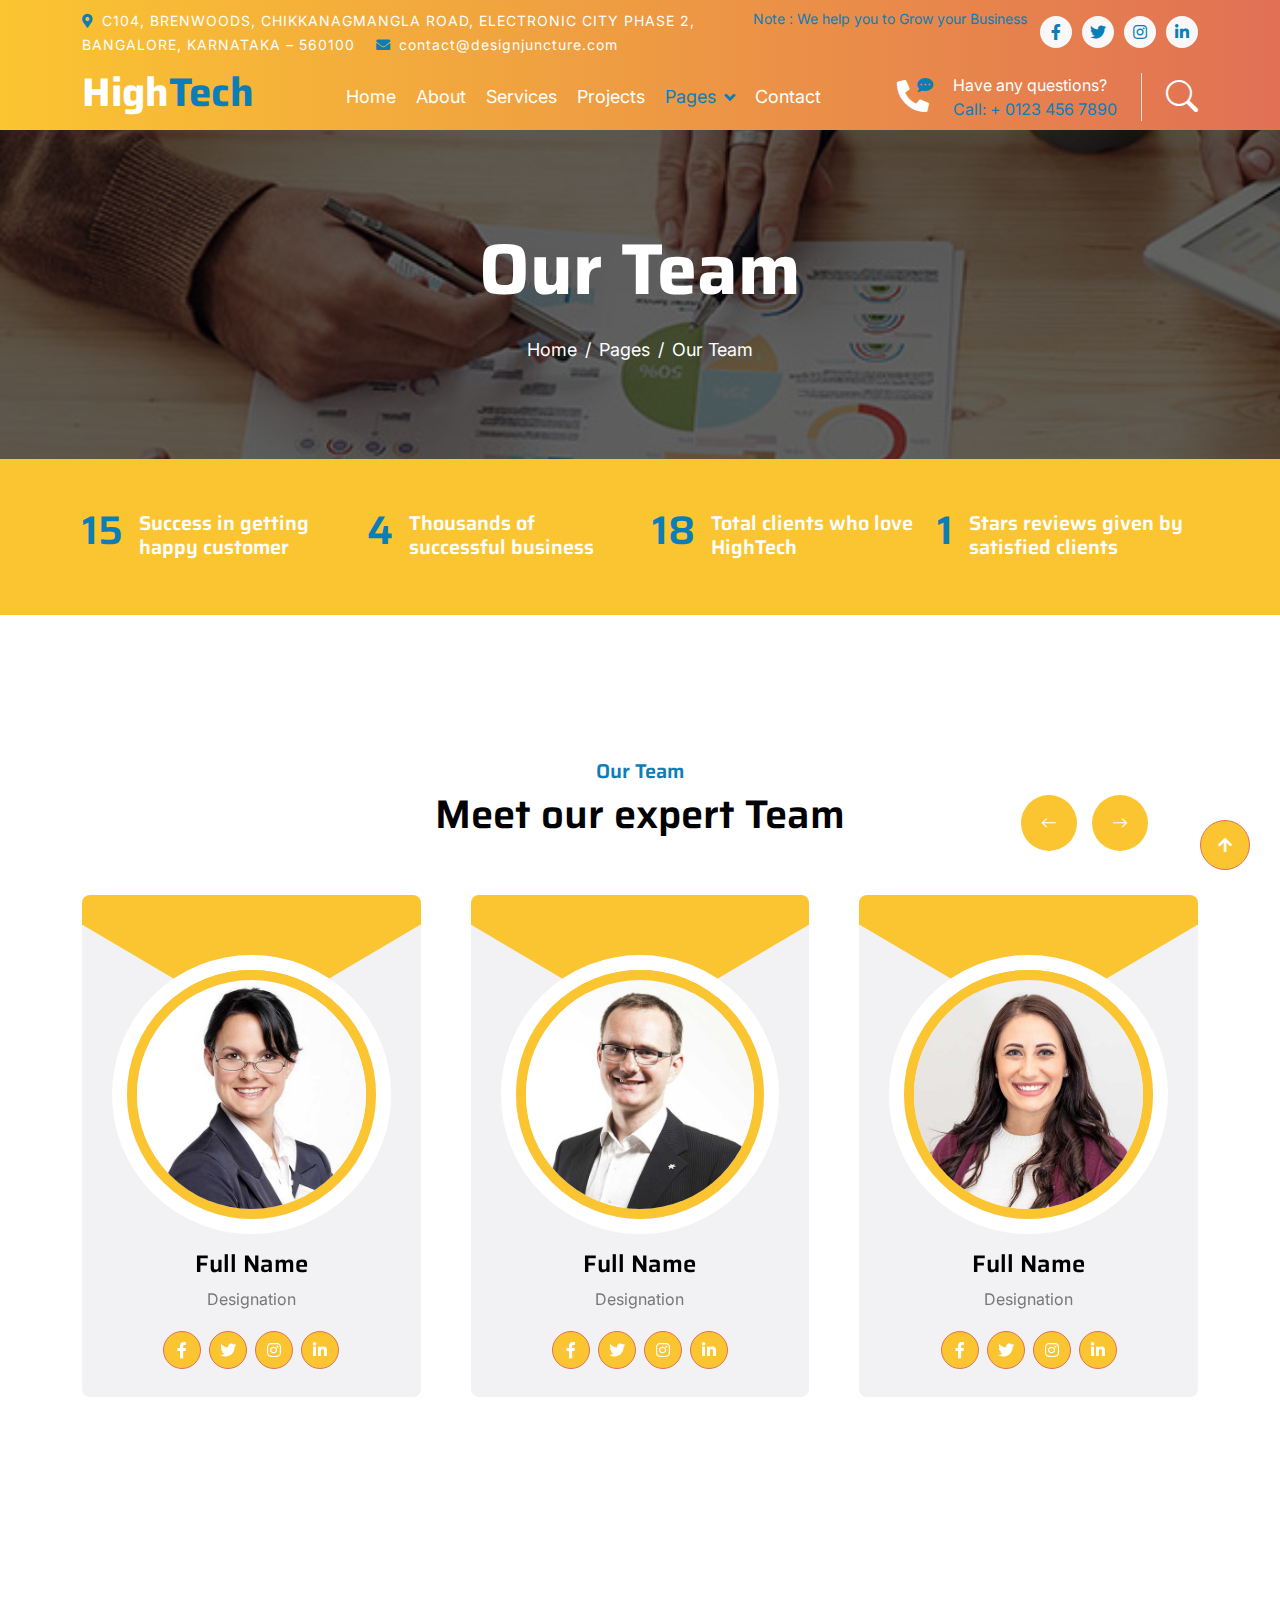
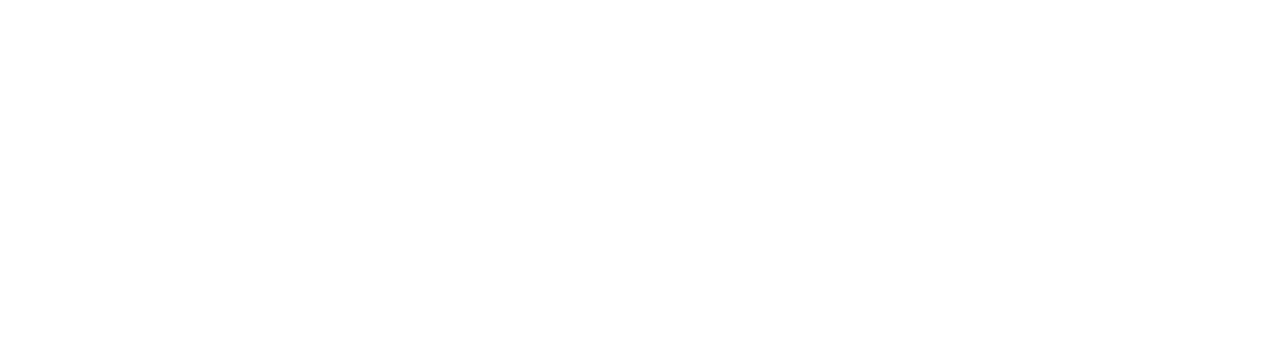
<file: team.html>
<!DOCTYPE html>
<html lang="en">

    <head>
        <meta charset="utf-8">
        <title>HighTech - IT Solutions Website Template</title>
        <meta content="width=device-width, initial-scale=1.0" name="viewport">
        <meta content="" name="keywords">
        <meta content="" name="description">

        <!-- Google Web Fonts -->
        <link rel="preconnect" href="https://fonts.googleapis.com">
        <link rel="preconnect" href="https://fonts.gstatic.com" crossorigin>
        <link href="https://fonts.googleapis.com/css2?family=Inter:wght@400;500;600&family=Saira:wght@500;600;700&display=swap" rel="stylesheet"> 

        <!-- Icon Font Stylesheet -->
        <link href="https://cdnjs.cloudflare.com/ajax/libs/font-awesome/5.10.0/css/all.min.css" rel="stylesheet">
        <link href="https://cdn.jsdelivr.net/npm/bootstrap-icons@1.4.1/font/bootstrap-icons.css" rel="stylesheet">

        <!-- Libraries Stylesheet -->
        <link href="lib/animate/animate.min.css" rel="stylesheet">
        <link href="lib/owlcarousel/assets/owl.carousel.min.css" rel="stylesheet">

        <!-- Customized Bootstrap Stylesheet -->
        <link href="css/bootstrap.min.css" rel="stylesheet">

        <!-- Template Stylesheet -->
        <link href="css/style.css" rel="stylesheet">
    </head>

    <body>
        <!-- Spinner Start -->
        <div id="spinner" class="show position-fixed translate-middle w-100 vh-100 top-50 start-50 d-flex align-items-center justify-content-center">
            <div class="spinner-grow text-primary" role="status"></div>
        </div>
        <!-- Spinner End -->

        <!-- Topbar Start -->
        <div class="container-fluid bg-dark py-2 d-none d-md-flex">
            <div class="container">
                <div class="d-flex justify-content-between topbar">
                    <div class="top-info">
                        <small class="me-3 text-white-50"><a href="#"><i class="fas fa-map-marker-alt me-2 text-secondary"></i></a>C104, BRENWOODS,  
CHIKKANAGMANGLA ROAD,  
ELECTRONIC CITY PHASE 2,  
BANGALORE, KARNATAKA – 560100</small>
                        <small class="me-3 text-white-50"><a href="#"><i class="fas fa-envelope me-2 text-secondary"></i></a>contact@designjuncture.com</small>
                    </div>
                    <div id="note" class="text-secondary d-none d-xl-flex"><small>Note : We help you to Grow your Business</small></div>
                    <div class="top-link">
                        <a href="" class="bg-light nav-fill btn btn-sm-square rounded-circle"><i class="fab fa-facebook-f text-primary"></i></a>
                        <a href="" class="bg-light nav-fill btn btn-sm-square rounded-circle"><i class="fab fa-twitter text-primary"></i></a>
                        <a href="" class="bg-light nav-fill btn btn-sm-square rounded-circle"><i class="fab fa-instagram text-primary"></i></a>
                        <a href="" class="bg-light nav-fill btn btn-sm-square rounded-circle me-0"><i class="fab fa-linkedin-in text-primary"></i></a>
                    </div>
                </div>
            </div>
        </div>
        <!-- Topbar End -->

        <!-- Navbar Start -->
        <div class="container-fluid bg-primary">
            <div class="container">
                <nav class="navbar navbar-dark navbar-expand-lg py-0">
                    <a href="index.html" class="navbar-brand">
                        <h1 class="text-white fw-bold d-block">High<span class="text-secondary">Tech</span> </h1>
                    </a>
                    <button type="button" class="navbar-toggler me-0" data-bs-toggle="collapse" data-bs-target="#navbarCollapse">
                        <span class="navbar-toggler-icon"></span>
                    </button>
                    <div class="collapse navbar-collapse bg-transparent" id="navbarCollapse">
                        <div class="navbar-nav ms-auto mx-xl-auto p-0">
                            <a href="index.html" class="nav-item nav-link">Home</a>
                            <a href="about.html" class="nav-item nav-link">About</a>
                            <a href="service.html" class="nav-item nav-link">Services</a>
                            <a href="project.html" class="nav-item nav-link">Projects</a>
                            <div class="nav-item dropdown">
                                <a href="#" class="nav-link dropdown-toggle active" data-bs-toggle="dropdown">Pages</a>
                                <div class="dropdown-menu rounded">
                                    <a href="blog.html" class="dropdown-item">Our Blog</a>
                                    <a href="team.html" class="dropdown-item active">Our Team</a>
                                    <a href="testimonial.html" class="dropdown-item">Testimonial</a>
                                    <a href="404.html" class="dropdown-item">404 Page</a>
                                </div>
                            </div>
                            <a href="contact.html" class="nav-item nav-link">Contact</a>
                        </div>
                    </div>
                    <div class="d-none d-xl-flex flex-shirink-0">
                        <div id="phone-tada" class="d-flex align-items-center justify-content-center me-4">
                            <a href="" class="position-relative animated tada infinite">
                                <i class="fa fa-phone-alt text-white fa-2x"></i>
                                <div class="position-absolute" style="top: -7px; left: 20px;">
                                    <span><i class="fa fa-comment-dots text-secondary"></i></span>
                                </div>
                            </a>
                        </div>
                        <div class="d-flex flex-column pe-4 border-end">
                            <span class="text-white-50">Have any questions?</span>
                            <span class="text-secondary">Call: + 0123 456 7890</span>
                        </div>
                        <div class="d-flex align-items-center justify-content-center ms-4 ">
                            <a href="#"><i class="bi bi-search text-white fa-2x"></i> </a>
                        </div>
                    </div>
                </nav>
            </div>
        </div>
        <!-- Navbar End -->

        
        <!-- Page Header Start -->
        <div class="container-fluid page-header py-5">
            <div class="container text-center py-5">
                <h1 class="display-2 text-white mb-4 animated slideInDown">Our Team</h1>
                <nav aria-label="breadcrumb animated slideInDown">
                    <ol class="breadcrumb justify-content-center mb-0">
                        <li class="breadcrumb-item"><a href="#">Home</a></li>
                        <li class="breadcrumb-item"><a href="#">Pages</a></li>
                        <li class="breadcrumb-item" aria-current="page">Our Team</li>
                    </ol>
                </nav>
            </div>
        </div>
        <!-- Page Header End -->


        <!-- Fact Start -->
        <div class="container-fluid bg-secondary py-5">
            <div class="container">
                <div class="row">
                    <div class="col-lg-3 wow fadeIn" data-wow-delay=".1s">
                        <div class="d-flex counter">
                            <h1 class="me-3 text-primary counter-value">99</h1>
                            <h5 class="text-white mt-1">Success in getting happy customer</h5>
                        </div>
                    </div>
                    <div class="col-lg-3 wow fadeIn" data-wow-delay=".3s">
                        <div class="d-flex counter">
                            <h1 class="me-3 text-primary counter-value">25</h1>
                            <h5 class="text-white mt-1">Thousands of successful business</h5>
                        </div>
                    </div>
                    <div class="col-lg-3 wow fadeIn" data-wow-delay=".5s">
                        <div class="d-flex counter">
                            <h1 class="me-3 text-primary counter-value">120</h1>
                            <h5 class="text-white mt-1">Total clients who love HighTech</h5>
                        </div>
                    </div>
                    <div class="col-lg-3 wow fadeIn" data-wow-delay=".7s">
                        <div class="d-flex counter">
                            <h1 class="me-3 text-primary counter-value">5</h1>
                            <h5 class="text-white mt-1">Stars reviews given by satisfied clients</h5>
                        </div>
                    </div>
                </div>
            </div>
        </div>
        <!-- Fact End -->


        <!-- Team Start -->
        <div class="container-fluid py-5 my-5 team">
            <div class="container py-5">
                <div class="text-center mx-auto pb-5 wow fadeIn" data-wow-delay=".3s" style="max-width: 600px;">
                    <h5 class="text-primary">Our Team</h5>
                    <h1>Meet our expert Team</h1>
                </div>
                <div class="owl-carousel team-carousel wow fadeIn" data-wow-delay=".5s">
                    <div class="rounded team-item">
                        <div class="team-content">
                            <div class="team-img-icon">
                                <div class="team-img rounded-circle">
                                    <img src="img/team-1.jpg" class="img-fluid w-100 rounded-circle" alt="">
                                </div>
                                <div class="team-name text-center py-3">
                                    <h4 class="">Full Name</h4>
                                    <p class="m-0">Designation</p>
                                </div>
                                <div class="team-icon d-flex justify-content-center pb-4">
                                    <a class="btn btn-square btn-secondary text-white rounded-circle m-1" href=""><i class="fab fa-facebook-f"></i></a>
                                    <a class="btn btn-square btn-secondary text-white rounded-circle m-1" href=""><i class="fab fa-twitter"></i></a>
                                    <a class="btn btn-square btn-secondary text-white rounded-circle m-1" href=""><i class="fab fa-instagram"></i></a>
                                    <a class="btn btn-square btn-secondary text-white rounded-circle m-1" href=""><i class="fab fa-linkedin-in"></i></a>
                                </div>
                            </div>
                        </div>
                    </div>
                    <div class="rounded team-item">
                        <div class="team-content">
                            <div class="team-img-icon">
                                <div class="team-img rounded-circle">
                                    <img src="img/team-2.jpg" class="img-fluid w-100 rounded-circle" alt="">
                                </div>
                                <div class="team-name text-center py-3">
                                    <h4 class="">Full Name</h4>
                                    <p class="m-0">Designation</p>
                                </div>
                                <div class="team-icon d-flex justify-content-center pb-4">
                                    <a class="btn btn-square btn-secondary text-white rounded-circle m-1" href=""><i class="fab fa-facebook-f"></i></a>
                                    <a class="btn btn-square btn-secondary text-white rounded-circle m-1" href=""><i class="fab fa-twitter"></i></a>
                                    <a class="btn btn-square btn-secondary text-white rounded-circle m-1" href=""><i class="fab fa-instagram"></i></a>
                                    <a class="btn btn-square btn-secondary text-white rounded-circle m-1" href=""><i class="fab fa-linkedin-in"></i></a>
                                </div>
                            </div>
                        </div>
                    </div>
                    <div class="rounded team-item">
                        <div class="team-content">
                            <div class="team-img-icon">
                                <div class="team-img rounded-circle">
                                    <img src="img/team-3.jpg" class="img-fluid w-100 rounded-circle" alt="">
                                </div>
                                <div class="team-name text-center py-3">
                                    <h4 class="">Full Name</h4>
                                    <p class="m-0">Designation</p>
                                </div>
                                <div class="team-icon d-flex justify-content-center pb-4">
                                    <a class="btn btn-square btn-secondary text-white rounded-circle m-1" href=""><i class="fab fa-facebook-f"></i></a>
                                    <a class="btn btn-square btn-secondary text-white rounded-circle m-1" href=""><i class="fab fa-twitter"></i></a>
                                    <a class="btn btn-square btn-secondary text-white rounded-circle m-1" href=""><i class="fab fa-instagram"></i></a>
                                    <a class="btn btn-square btn-secondary text-white rounded-circle m-1" href=""><i class="fab fa-linkedin-in"></i></a>
                                </div>
                            </div>
                        </div>
                    </div>
                    <div class="rounded team-item">
                        <div class="team-content">
                            <div class="team-img-icon">
                                <div class="team-img rounded-circle">
                                    <img src="img/team-4.jpg" class="img-fluid w-100 rounded-circle" alt="">
                                </div>
                                <div class="team-name text-center py-3">
                                    <h4 class="">Full Name</h4>
                                    <p class="m-0">Designation</p>
                                </div>
                                <div class="team-icon d-flex justify-content-center pb-4">
                                    <a class="btn btn-square btn-secondary text-white rounded-circle m-1" href=""><i class="fab fa-facebook-f"></i></a>
                                    <a class="btn btn-square btn-secondary text-white rounded-circle m-1" href=""><i class="fab fa-twitter"></i></a>
                                    <a class="btn btn-square btn-secondary text-white rounded-circle m-1" href=""><i class="fab fa-instagram"></i></a>
                                    <a class="btn btn-square btn-secondary text-white rounded-circle m-1" href=""><i class="fab fa-linkedin-in"></i></a>
                                </div>
                            </div>
                        </div>
                    </div>
                </div>
            </div>
        </div>
        <!-- Team End -->


        <!-- Footer Start -->
         <div class="container-fluid footer bg-dark wow fadeIn" data-wow-delay=".3s">
            <div class="container pt-5 pb-4">
                <div class="row g-5">
                    <div class="col-lg-3 col-md-6">
                        <a href="index.html">
                            <h1 class="text-white fw-bold d-block">High<span class="text-secondary">Tech</span> </h1>
                        </a>
                        <p class="mt-4 text-light">Lorem ipsum dolor sit amet consectetur adipisicing elit. Soluta facere delectus qui placeat inventore consectetur repellendus optio debitis.</p>
                        <div class="d-flex hightech-link">
                            <a href="" class="btn-light nav-fill btn btn-square rounded-circle me-2"><i class="fab fa-facebook-f text-primary"></i></a>
                            <a href="" class="btn-light nav-fill btn btn-square rounded-circle me-2"><i class="fab fa-twitter text-primary"></i></a>
                            <a href="" class="btn-light nav-fill btn btn-square rounded-circle me-2"><i class="fab fa-instagram text-primary"></i></a>
                            <a href="" class="btn-light nav-fill btn btn-square rounded-circle me-0"><i class="fab fa-linkedin-in text-primary"></i></a>
                        </div>
                    </div>
                    <div class="col-lg-3 col-md-6">
                        <a href="#" class="h3 text-secondary">Short Link</a>
                        <div class="mt-4 d-flex flex-column short-link">
                            <a href="" class="mb-2 text-white"><i class="fas fa-angle-right text-secondary me-2"></i>About us</a>
                            <a href="" class="mb-2 text-white"><i class="fas fa-angle-right text-secondary me-2"></i>Contact us</a>
                            <a href="" class="mb-2 text-white"><i class="fas fa-angle-right text-secondary me-2"></i>Our Services</a>
                            <a href="" class="mb-2 text-white"><i class="fas fa-angle-right text-secondary me-2"></i>Our Projects</a>
                            
                        </div>
                    </div>
                    <div class="col-lg-3 col-md-6">
                        <a href="#" class="h3 text-secondary">Help Link</a>
                        <div class="mt-4 d-flex flex-column help-link">
                            <a href="" class="mb-2 text-white"><i class="fas fa-angle-right text-secondary me-2"></i>Terms Of use</a>
                            <a href="" class="mb-2 text-white"><i class="fas fa-angle-right text-secondary me-2"></i>Privacy Policy</a>
                            <a href="" class="mb-2 text-white"><i class="fas fa-angle-right text-secondary me-2"></i>Helps</a>
                            <a href="" class="mb-2 text-white"><i class="fas fa-angle-right text-secondary me-2"></i>FQAs</a>
                            <a href="" class="mb-2 text-white"><i class="fas fa-angle-right text-secondary me-2"></i>Contact</a>
                        </div>
                    </div>
                    <div class="col-lg-3 col-md-6">
                        <a href="#" class="h3 text-secondary">Contact Us</a>
                        <div class="text-white mt-4 d-flex flex-column contact-link">
                            <a href="#" class="pb-3 text-light border-bottom border-primary"><i class="fas fa-map-marker-alt text-secondary me-2"></i> 123 Street, New York, USA</a>
                            <a href="#" class="py-3 text-light border-bottom border-primary"><i class="fas fa-phone-alt text-secondary me-2"></i> +123 456 7890</a>
                            <a href="#" class="py-3 text-light border-bottom border-primary"><i class="fas fa-envelope text-secondary me-2"></i> info@exmple.con</a>
                        </div>
                    </div>
                </div>
                <hr class="text-light mt-5 mb-4">
                <div class="row">
                    <div class="col-md-6 text-center text-md-start">
                        <span class="text-light"><a href="#" class="text-secondary"><i class="fas fa-copyright text-secondary me-2"></i>Your Site Name</a>, All right reserved.</span>
                    </div>
                    <div class="col-md-6 text-center text-md-end">
                        <!--/*** This template is free as long as you keep the footer author’s credit link/attribution link/backlink. If you'd like to use the template without the footer author’s credit link/attribution link/backlink, you can purchase the Credit Removal License from "https://htmlcodex.com/credit-removal". Thank you for your support. ***/-->
                        <span class="text-light">Designed By<a href="https://htmlcodex.com" class="text-secondary">HTML Codex</a></span>
                    </div>
                </div>
            </div>
        </div>
        <!-- Footer End -->


        <!-- Back to Top -->
        <a href="#" class="btn btn-secondary btn-square rounded-circle back-to-top"><i class="fa fa-arrow-up text-white"></i></a>

        
        <!-- JavaScript Libraries -->
        <script src="https://ajax.googleapis.com/ajax/libs/jquery/3.6.4/jquery.min.js"></script>
        <script src="https://cdn.jsdelivr.net/npm/bootstrap@5.0.0/dist/js/bootstrap.bundle.min.js"></script>
        <script src="lib/wow/wow.min.js"></script>
        <script src="lib/easing/easing.min.js"></script>
        <script src="lib/waypoints/waypoints.min.js"></script>
        <script src="lib/owlcarousel/owl.carousel.min.js"></script>

        <!-- Template Javascript -->
        <script src="js/main.js"></script>
    </body>

</html>
</file>
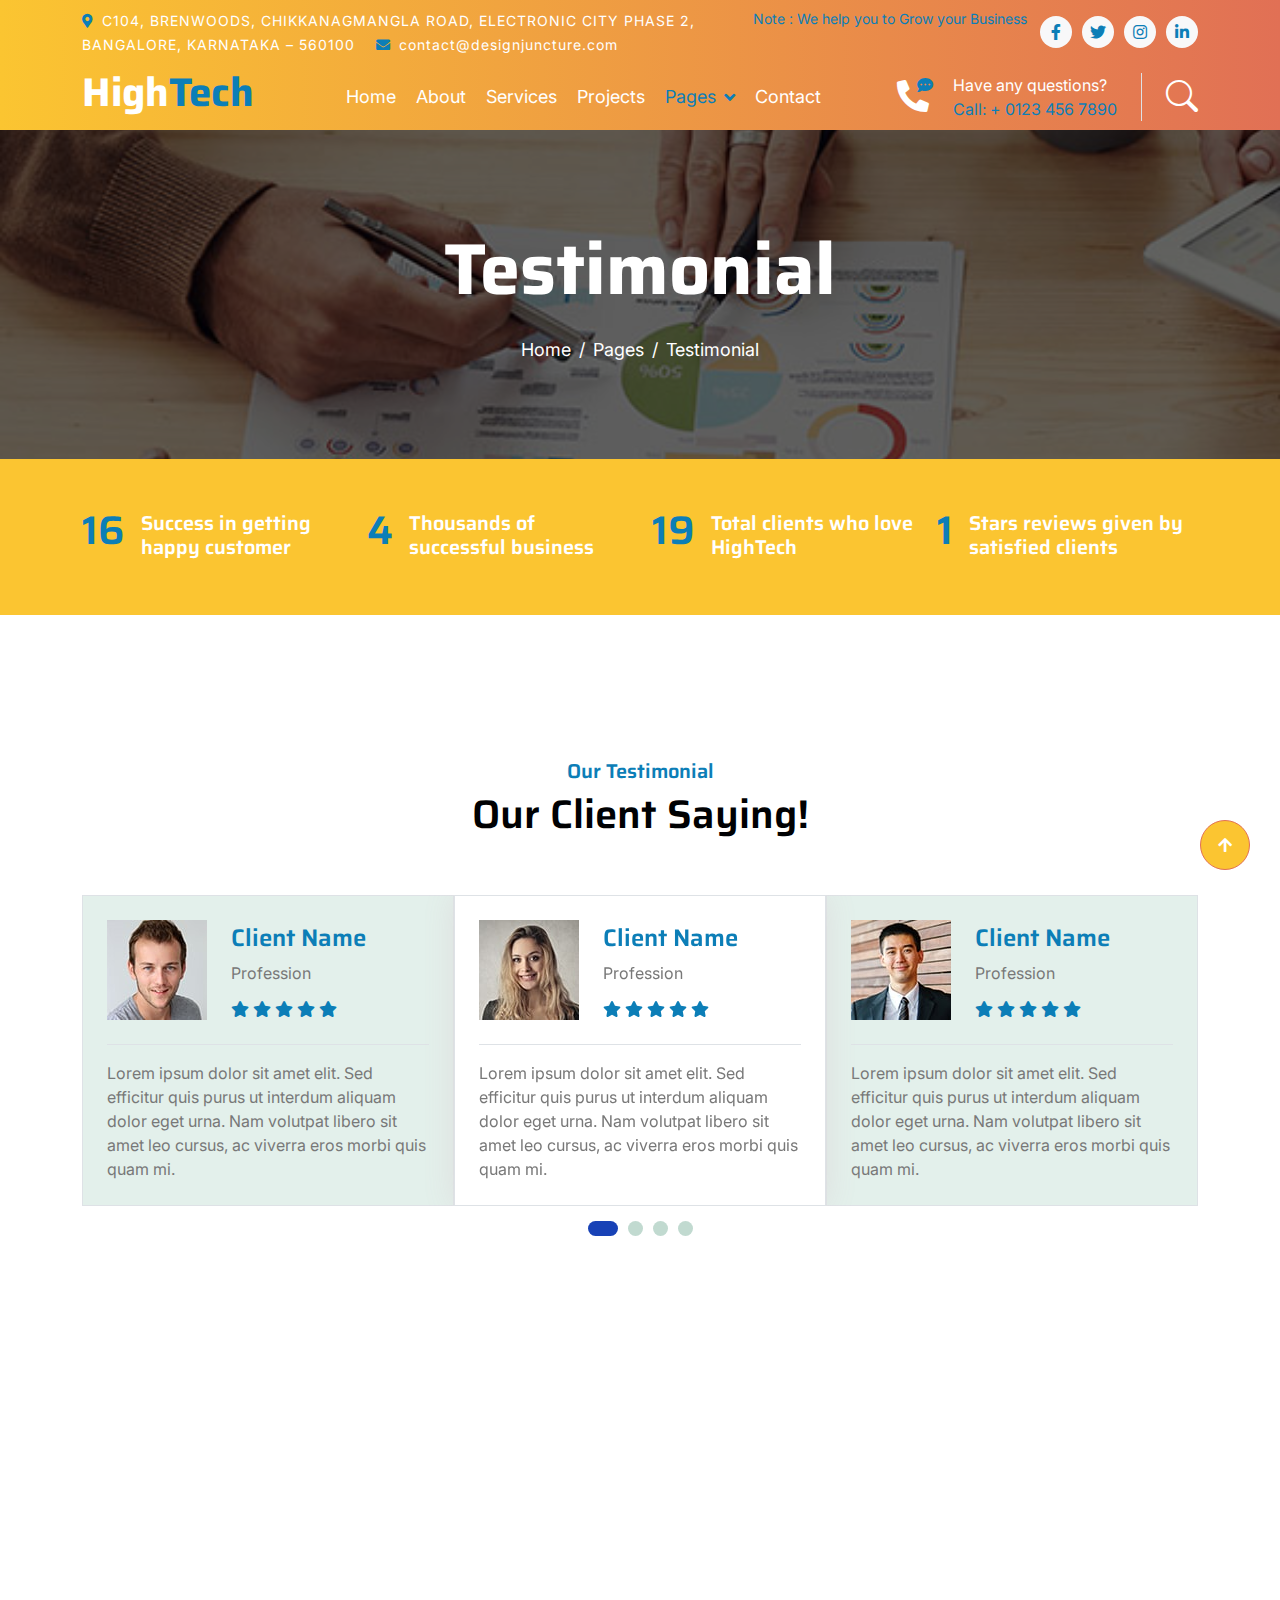
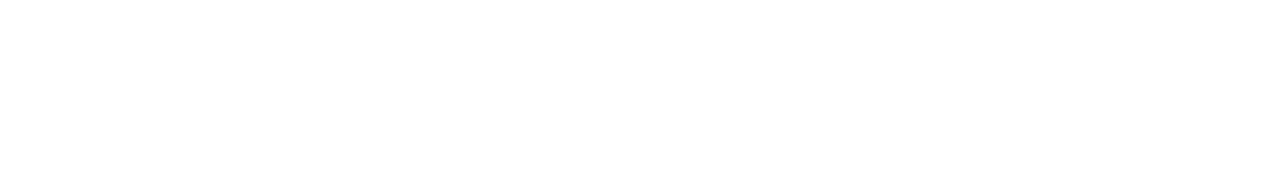
<file: testimonial.html>
<!DOCTYPE html>
<html lang="en">

    <head>
        <meta charset="utf-8">
        <title>HighTech - IT Solutions Website Template</title>
        <meta content="width=device-width, initial-scale=1.0" name="viewport">
        <meta content="" name="keywords">
        <meta content="" name="description">

        <!-- Google Web Fonts -->
        <link rel="preconnect" href="https://fonts.googleapis.com">
        <link rel="preconnect" href="https://fonts.gstatic.com" crossorigin>
        <link href="https://fonts.googleapis.com/css2?family=Inter:wght@400;500;600&family=Saira:wght@500;600;700&display=swap" rel="stylesheet"> 

        <!-- Icon Font Stylesheet -->
        <link href="https://cdnjs.cloudflare.com/ajax/libs/font-awesome/5.10.0/css/all.min.css" rel="stylesheet">
        <link href="https://cdn.jsdelivr.net/npm/bootstrap-icons@1.4.1/font/bootstrap-icons.css" rel="stylesheet">

        <!-- Libraries Stylesheet -->
        <link href="lib/animate/animate.min.css" rel="stylesheet">
        <link href="lib/owlcarousel/assets/owl.carousel.min.css" rel="stylesheet">

        <!-- Customized Bootstrap Stylesheet -->
        <link href="css/bootstrap.min.css" rel="stylesheet">

        <!-- Template Stylesheet -->
        <link href="css/style.css" rel="stylesheet">
    </head>

    <body>
        <!-- Spinner Start -->
        <div id="spinner" class="show position-fixed translate-middle w-100 vh-100 top-50 start-50 d-flex align-items-center justify-content-center">
            <div class="spinner-grow text-primary" role="status"></div>
        </div>
        <!-- Spinner End -->

        <!-- Topbar Start -->
        <div class="container-fluid bg-dark py-2 d-none d-md-flex">
            <div class="container">
                <div class="d-flex justify-content-between topbar">
                    <div class="top-info">
                        <small class="me-3 text-white-50"><a href="#"><i class="fas fa-map-marker-alt me-2 text-secondary"></i></a>C104, BRENWOODS,  
CHIKKANAGMANGLA ROAD,  
ELECTRONIC CITY PHASE 2,  
BANGALORE, KARNATAKA – 560100</small>
                        <small class="me-3 text-white-50"><a href="#"><i class="fas fa-envelope me-2 text-secondary"></i></a>contact@designjuncture.com</small>
                    </div>
                    <div id="note" class="text-secondary d-none d-xl-flex"><small>Note : We help you to Grow your Business</small></div>
                    <div class="top-link">
                        <a href="" class="bg-light nav-fill btn btn-sm-square rounded-circle"><i class="fab fa-facebook-f text-primary"></i></a>
                        <a href="" class="bg-light nav-fill btn btn-sm-square rounded-circle"><i class="fab fa-twitter text-primary"></i></a>
                        <a href="" class="bg-light nav-fill btn btn-sm-square rounded-circle"><i class="fab fa-instagram text-primary"></i></a>
                        <a href="" class="bg-light nav-fill btn btn-sm-square rounded-circle me-0"><i class="fab fa-linkedin-in text-primary"></i></a>
                    </div>
                </div>
            </div>
        </div>
        <!-- Topbar End -->

        <!-- Navbar Start -->
        <div class="container-fluid bg-primary">
            <div class="container">
                <nav class="navbar navbar-dark navbar-expand-lg py-0">
                    <a href="index.html" class="navbar-brand">
                        <h1 class="text-white fw-bold d-block">High<span class="text-secondary">Tech</span> </h1>
                    </a>
                    <button type="button" class="navbar-toggler me-0" data-bs-toggle="collapse" data-bs-target="#navbarCollapse">
                        <span class="navbar-toggler-icon"></span>
                    </button>
                    <div class="collapse navbar-collapse bg-transparent" id="navbarCollapse">
                        <div class="navbar-nav ms-auto mx-xl-auto p-0">
                            <a href="index.html" class="nav-item nav-link">Home</a>
                            <a href="about.html" class="nav-item nav-link">About</a>
                            <a href="service.html" class="nav-item nav-link">Services</a>
                            <a href="project.html" class="nav-item nav-link">Projects</a>
                            <div class="nav-item dropdown">
                                <a href="#" class="nav-link dropdown-toggle active" data-bs-toggle="dropdown">Pages</a>
                                <div class="dropdown-menu rounded">
                                    <a href="blog.html" class="dropdown-item">Our Blog</a>
                                    <a href="team.html" class="dropdown-item">Our Team</a>
                                    <a href="testimonial.html" class="dropdown-item active">Testimonial</a>
                                    <a href="404.html" class="dropdown-item">404 Page</a>
                                </div>
                            </div>
                            <a href="contact.html" class="nav-item nav-link">Contact</a>
                        </div>
                    </div>
                    <div class="d-none d-xl-flex flex-shirink-0">
                        <div id="phone-tada" class="d-flex align-items-center justify-content-center me-4">
                            <a href="" class="position-relative animated tada infinite">
                                <i class="fa fa-phone-alt text-white fa-2x"></i>
                                <div class="position-absolute" style="top: -7px; left: 20px;">
                                    <span><i class="fa fa-comment-dots text-secondary"></i></span>
                                </div>
                            </a>
                        </div>
                        <div class="d-flex flex-column pe-4 border-end">
                            <span class="text-white-50">Have any questions?</span>
                            <span class="text-secondary">Call: + 0123 456 7890</span>
                        </div>
                        <div class="d-flex align-items-center justify-content-center ms-4 ">
                            <a href="#"><i class="bi bi-search text-white fa-2x"></i> </a>
                        </div>
                    </div>
                </nav>
            </div>
        </div>
        <!-- Navbar End -->

        
        <!-- Page Header Start -->
        <div class="container-fluid page-header py-5">
            <div class="container text-center py-5">
                <h1 class="display-2 text-white mb-4 animated slideInDown">Testimonial</h1>
                <nav aria-label="breadcrumb animated slideInDown">
                    <ol class="breadcrumb justify-content-center mb-0">
                        <li class="breadcrumb-item"><a href="#">Home</a></li>
                        <li class="breadcrumb-item"><a href="#">Pages</a></li>
                        <li class="breadcrumb-item" aria-current="page">Testimonial</li>
                    </ol>
                </nav>
            </div>
        </div>
        <!-- Page Header End -->


        <!-- Fact Start -->
        <div class="container-fluid bg-secondary py-5">
            <div class="container">
                <div class="row">
                    <div class="col-lg-3 wow fadeIn" data-wow-delay=".1s">
                        <div class="d-flex counter">
                            <h1 class="me-3 text-primary counter-value">99</h1>
                            <h5 class="text-white mt-1">Success in getting happy customer</h5>
                        </div>
                    </div>
                    <div class="col-lg-3 wow fadeIn" data-wow-delay=".3s">
                        <div class="d-flex counter">
                            <h1 class="me-3 text-primary counter-value">25</h1>
                            <h5 class="text-white mt-1">Thousands of successful business</h5>
                        </div>
                    </div>
                    <div class="col-lg-3 wow fadeIn" data-wow-delay=".5s">
                        <div class="d-flex counter">
                            <h1 class="me-3 text-primary counter-value">120</h1>
                            <h5 class="text-white mt-1">Total clients who love HighTech</h5>
                        </div>
                    </div>
                    <div class="col-lg-3 wow fadeIn" data-wow-delay=".7s">
                        <div class="d-flex counter">
                            <h1 class="me-3 text-primary counter-value">5</h1>
                            <h5 class="text-white mt-1">Stars reviews given by satisfied clients</h5>
                        </div>
                    </div>
                </div>
            </div>
        </div>
        <!-- Fact End -->


        <!-- Testimonial Start -->
        <div class="container-fluid testimonial py-5 my-5">
            <div class="container py-5">
                <div class="text-center mx-auto pb-5 wow fadeIn" data-wow-delay=".3s" style="max-width: 600px;">
                    <h5 class="text-primary">Our Testimonial</h5>
                    <h1>Our Client Saying!</h1>
                </div>
                <div class="owl-carousel testimonial-carousel wow fadeIn" data-wow-delay=".5s">
                    <div class="testimonial-item border p-4">
                        <div class="d-flex align-items-center">
                            <div class="">
                                <img src="img/testimonial-1.jpg" alt="">
                            </div>
                            <div class="ms-4">
                                <h4 class="text-secondary">Client Name</h4>
                                <p class="m-0 pb-3">Profession</p>
                                <div class="d-flex pe-5">
                                    <i class="fas fa-star me-1 text-primary"></i>
                                    <i class="fas fa-star me-1 text-primary"></i>
                                    <i class="fas fa-star me-1 text-primary"></i>
                                    <i class="fas fa-star me-1 text-primary"></i>
                                    <i class="fas fa-star me-1 text-primary"></i>
                                </div>
                            </div>
                        </div>
                        <div class="border-top mt-4 pt-3">
                            <p class="mb-0">Lorem ipsum dolor sit amet elit. Sed efficitur quis purus ut interdum aliquam dolor eget urna. Nam volutpat libero sit amet leo cursus, ac viverra eros morbi quis quam mi.</p>
                        </div>
                    </div>
                    <div class="testimonial-item border p-4">
                        <div class=" d-flex align-items-center">
                            <div class="">
                                <img src="img/testimonial-2.jpg" alt="">
                            </div>
                            <div class="ms-4">
                                <h4 class="text-secondary">Client Name</h4>
                                <p class="m-0 pb-3">Profession</p>
                                <div class="d-flex pe-5">
                                    <i class="fas fa-star me-1 text-primary"></i>
                                    <i class="fas fa-star me-1 text-primary"></i>
                                    <i class="fas fa-star me-1 text-primary"></i>
                                    <i class="fas fa-star me-1 text-primary"></i>
                                    <i class="fas fa-star me-1 text-primary"></i>
                                </div>
                            </div>
                        </div>
                        <div class="border-top mt-4 pt-3">
                            <p class="mb-0">Lorem ipsum dolor sit amet elit. Sed efficitur quis purus ut interdum aliquam dolor eget urna. Nam volutpat libero sit amet leo cursus, ac viverra eros morbi quis quam mi.</p>
                        </div>
                    </div>
                    <div class="testimonial-item border p-4">
                        <div class=" d-flex align-items-center">
                            <div class="">
                                <img src="img/testimonial-3.jpg" alt="">
                            </div>
                            <div class="ms-4">
                                <h4 class="text-secondary">Client Name</h4>
                                <p class="m-0 pb-3">Profession</p>
                                <div class="d-flex pe-5">
                                    <i class="fas fa-star me-1 text-primary"></i>
                                    <i class="fas fa-star me-1 text-primary"></i>
                                    <i class="fas fa-star me-1 text-primary"></i>
                                    <i class="fas fa-star me-1 text-primary"></i>
                                    <i class="fas fa-star me-1 text-primary"></i>
                                </div>
                            </div>
                        </div>
                        <div class="border-top mt-4 pt-3">
                            <p class="mb-0">Lorem ipsum dolor sit amet elit. Sed efficitur quis purus ut interdum aliquam dolor eget urna. Nam volutpat libero sit amet leo cursus, ac viverra eros morbi quis quam mi.</p>
                        </div>
                    </div>
                    <div class="testimonial-item border p-4">
                        <div class=" d-flex align-items-center">
                            <div class="">
                                <img src="img/testimonial-4.jpg" alt="">
                            </div>
                            <div class="ms-4">
                                <h4 class="text-secondary">Client Name</h4>
                                <p class="m-0 pb-3">Profession</p>
                                <div class="d-flex pe-5">
                                    <i class="fas fa-star me-1 text-primary"></i>
                                    <i class="fas fa-star me-1 text-primary"></i>
                                    <i class="fas fa-star me-1 text-primary"></i>
                                    <i class="fas fa-star me-1 text-primary"></i>
                                    <i class="fas fa-star me-1 text-primary"></i>
                                </div>
                            </div>
                        </div>
                        <div class="border-top mt-4 pt-3">
                            <p class="mb-0">Lorem ipsum dolor sit amet elit. Sed efficitur quis purus ut interdum aliquam dolor eget urna. Nam volutpat libero sit amet leo cursus, ac viverra eros morbi quis quam mi.</p>
                        </div>
                    </div>
                </div>
            </div>
        </div>

        <!-- Testimonial End -->


        <!-- Footer Start -->
         <div class="container-fluid footer bg-dark wow fadeIn" data-wow-delay=".3s">
            <div class="container pt-5 pb-4">
                <div class="row g-5">
                    <div class="col-lg-3 col-md-6">
                        <a href="index.html">
                            <h1 class="text-white fw-bold d-block">High<span class="text-secondary">Tech</span> </h1>
                        </a>
                        <p class="mt-4 text-light">Lorem ipsum dolor sit amet consectetur adipisicing elit. Soluta facere delectus qui placeat inventore consectetur repellendus optio debitis.</p>
                        <div class="d-flex hightech-link">
                            <a href="" class="btn-light nav-fill btn btn-square rounded-circle me-2"><i class="fab fa-facebook-f text-primary"></i></a>
                            <a href="" class="btn-light nav-fill btn btn-square rounded-circle me-2"><i class="fab fa-twitter text-primary"></i></a>
                            <a href="" class="btn-light nav-fill btn btn-square rounded-circle me-2"><i class="fab fa-instagram text-primary"></i></a>
                            <a href="" class="btn-light nav-fill btn btn-square rounded-circle me-0"><i class="fab fa-linkedin-in text-primary"></i></a>
                        </div>
                    </div>
                    <div class="col-lg-3 col-md-6">
                        <a href="#" class="h3 text-secondary">Short Link</a>
                        <div class="mt-4 d-flex flex-column short-link">
                            <a href="" class="mb-2 text-white"><i class="fas fa-angle-right text-secondary me-2"></i>About us</a>
                            <a href="" class="mb-2 text-white"><i class="fas fa-angle-right text-secondary me-2"></i>Contact us</a>
                            <a href="" class="mb-2 text-white"><i class="fas fa-angle-right text-secondary me-2"></i>Our Services</a>
                            <a href="" class="mb-2 text-white"><i class="fas fa-angle-right text-secondary me-2"></i>Our Projects</a>
                            
                        </div>
                    </div>
                    <div class="col-lg-3 col-md-6">
                        <a href="#" class="h3 text-secondary">Help Link</a>
                        <div class="mt-4 d-flex flex-column help-link">
                            <a href="" class="mb-2 text-white"><i class="fas fa-angle-right text-secondary me-2"></i>Terms Of use</a>
                            <a href="" class="mb-2 text-white"><i class="fas fa-angle-right text-secondary me-2"></i>Privacy Policy</a>
                            <a href="" class="mb-2 text-white"><i class="fas fa-angle-right text-secondary me-2"></i>Helps</a>
                            <a href="" class="mb-2 text-white"><i class="fas fa-angle-right text-secondary me-2"></i>FQAs</a>
                            <a href="" class="mb-2 text-white"><i class="fas fa-angle-right text-secondary me-2"></i>Contact</a>
                        </div>
                    </div>
                    <div class="col-lg-3 col-md-6">
                        <a href="#" class="h3 text-secondary">Contact Us</a>
                        <div class="text-white mt-4 d-flex flex-column contact-link">
                            <a href="#" class="pb-3 text-light border-bottom border-primary"><i class="fas fa-map-marker-alt text-secondary me-2"></i> 123 Street, New York, USA</a>
                            <a href="#" class="py-3 text-light border-bottom border-primary"><i class="fas fa-phone-alt text-secondary me-2"></i> +123 456 7890</a>
                            <a href="#" class="py-3 text-light border-bottom border-primary"><i class="fas fa-envelope text-secondary me-2"></i> info@exmple.con</a>
                        </div>
                    </div>
                </div>
                <hr class="text-light mt-5 mb-4">
                <div class="row">
                    <div class="col-md-6 text-center text-md-start">
                        <span class="text-light"><a href="#" class="text-secondary"><i class="fas fa-copyright text-secondary me-2"></i>Your Site Name</a>, All right reserved.</span>
                    </div>
                    <div class="col-md-6 text-center text-md-end">
                        <!--/*** This template is free as long as you keep the footer author’s credit link/attribution link/backlink. If you'd like to use the template without the footer author’s credit link/attribution link/backlink, you can purchase the Credit Removal License from "https://htmlcodex.com/credit-removal". Thank you for your support. ***/-->
                        <span class="text-light">Designed By<a href="https://htmlcodex.com" class="text-secondary">HTML Codex</a></span>
                    </div>
                </div>
            </div>
        </div>
        <!-- Footer End -->


        <!-- Back to Top -->
        <a href="#" class="btn btn-secondary btn-square rounded-circle back-to-top"><i class="fa fa-arrow-up text-white"></i></a>

        
        <!-- JavaScript Libraries -->
        <script src="https://ajax.googleapis.com/ajax/libs/jquery/3.6.4/jquery.min.js"></script>
        <script src="https://cdn.jsdelivr.net/npm/bootstrap@5.0.0/dist/js/bootstrap.bundle.min.js"></script>
        <script src="lib/wow/wow.min.js"></script>
        <script src="lib/easing/easing.min.js"></script>
        <script src="lib/waypoints/waypoints.min.js"></script>
        <script src="lib/owlcarousel/owl.carousel.min.js"></script>

        <!-- Template Javascript -->
        <script src="js/main.js"></script>
    </body>

</html>
</file>
<file: css/style.css>
:root {
    --color-yellow: #fbc531;
    --color-orange: #e17055;
}



/*** Spinner Start ***/

#spinner {
    opacity: 0;
    visibility: hidden;
    transition: opacity .8s ease-out, visibility 0s linear .5s;
    z-index: 99999;
 }

 #spinner.show {
     transition: opacity .8s ease-out, visibility 0s linear .0s;
     visibility: visible;
     opacity: 1;
 }

/*** Spinner End ***/


/*** Button Start ***/
.btn {
    font-weight: 600;
    transition: .5s;
}

.btn-square {
    width: 38px;
    height: 38px;
}

.btn-sm-square {
    width: 32px;
    height: 32px;
}

.btn-md-square {
    width: 46px;
    height: 46px;
}

.btn-lg-square {
    width: 58px;
    height: 58px;
}

.btn-square,
.btn-sm-square,
.btn-md-square,
.btn-lg-square {
    padding: 0;
    display: flex;
    align-items: center;
    justify-content: center;
    font-weight: normal;
}

.back-to-top {
    position: fixed;
    width: 50px;
    height: 50px;
    right: 30px;
    bottom: 30px;
    z-index: 99;
}

/*** Button End ***/


/*** Topbar Start ***/

.topbar .top-info {
    letter-spacing: 1px;
}

.topbar .top-link {
    display: flex;
    align-items: center;
    justify-content: center;
}

.topbar .top-link a {
    margin-right: 10px;
}

#note {
    width: 500px;
    overflow: hidden;
}

#note small {
    position: relative;
    display: inline-block;
    animation: mymove 5s infinite;
    animation-timing-function: all;
}

@keyframes mymove {
    from {left: -100%;}
    to {left: 100%;}
}

/*** Topbar End ***/

@media (max-width: 767.98px) {
    .navbar-brand h5 {
        font-size: 1rem;
    }

    .navbar-brand img {
        height: 45px;
    }

    .carousel-caption h2 {
        font-size: 1.25rem;
    }

    .carousel-caption p {
        font-size: 0.875rem;
    }

    .carousel-caption .btn {
        padding: 0.4rem 1.2rem;
        font-size: 0.875rem;
    }

    .navbar-nav .nav-link {
        padding: 0.5rem 0;
        font-size: 0.9rem;
    }
}



/*** Navbar Start ***/
.navbar .navbar-nav {
    padding: 15px 0;
}

.navbar .navbar-nav .nav-link {
    padding: 10px;
    color: var(--bs-white);
    font-size: 18px;
    outline: none;
    
}

.navbar .navbar-nav .nav-link:hover,
.navbar .navbar-nav .nav-link.active {
    color: #0c7eb7;
}

.navbar .dropdown-toggle::after {
    border: none;
    content: "\f107";
    font-family: "font awesome 5 free";
    font-weight: 900;
    vertical-align: middle;
    margin-left: 8px;
}

@media (min-width: 992px) {
    .navbar .nav-item .dropdown-menu {
        display: block;
        visibility: hidden;
        top: 100%;
        transform: rotateX(-75deg);
        transform-origin: 0% 0%;
        transition: .5s;
        opacity: 0;
    }
}

.navbar .nav-item:hover .dropdown-menu {
    transform: rotateX(0deg);
    visibility: visible;
    transition: .5s;
    opacity: 1;
}
@media (max-width: 768px) {
    .navbar-brand {
        display: flex !important;
        align-items: center !important;
        gap: 5px; /* spacing between logo and text */
    }

    .navbar-brand img {
        height: 61px !important;
        width: auto;
    }

    .navbar-brand span,
    .navbar-brand h5 {
        font-size: 1rem;
        white-space: nowrap;
        margin: 0;
    }
}
@media (max-width: 768px) {
    .navbar {
        padding-top: 1.5rem;
        padding-bottom: 1.5rem;
        min-height: 100px; /* adjust as needed */
    }

    .navbar-brand {
        display: flex !important;
        align-items: center !important;
        gap: 8px;
        height: 100%;
    }

    .navbar-brand img {
        height: 50px !important;
        width: auto;
    }

    .navbar-brand h5,
    .navbar-brand span {
        font-size: 1.8rem;
        margin: 0;
        white-space: nowrap;
    }

    .navbar-nav .nav-link {
        font-size: 1rem;
        padding: 0.6rem 0;
    }
}


/*** Navbar End ***/


/*** Carousel Start ***/

.carousel-item {
    position: relative;
}

.carousel-item::after {
    content: "";
    width: 100%;
    height: 100%;
    position: absolute;
    top: 0;
    left: 0;
    background: rgba(0, 0, 0, .6);
}

.carousel-caption {
    height: 100%;
    display: flex;
    align-items: center;
    justify-content: center;
    z-index: 1;
}

.carousel-item p {
    max-width: 700px;
    margin: 0 auto 35px auto;
}

.carousel-control-prev {
    width: 90px;
    height: 60px;
    position: absolute;
    top: 50%;
    left: 0;
    background: var(--color-orange);
    border-radius: 0 50px 50px 0;
    opacity: 1;
}

.carousel-control-prev:hover {
    background: var(--bs-secondary);
    transition: .8s;
}

.carousel-control-next {
    width: 90px;
    height: 60px;
    position: absolute;
    top: 50%;
    right: 0;
    background: var(--color-orange);
    border-radius: 50px 0 0 50px;
    opacity: 1;
}

.carousel-control-next:hover {
    background: var(--bs-secondary);
    transition: .8s;
}

.carousel-caption .carousel-content a button.carousel-content-btn1 {
    background: var(--bs-primary);
    color: var(--bs-dark);
    opacity: 1;
    border: 0;
    border-radius: 20px;
}

.carousel-caption .carousel-content a button.carousel-content-btn1:hover {
    background: var(--bs-primary);
    color: #ffffff;
    border: 0;
    opacity: 1;
    transition: 1s;
    border-radius: 20px;
}

.carousel-caption .carousel-content a button.carousel-content-btn2 {
    background: var(--bs-primary);
    color: var(--bs-white);
    opacity: 1;
    border: 0;
    border-radius: 20px;
}

.carousel-caption .carousel-content a button.carousel-content-btn2:hover {
    background: var(--bs-secondary);
    color: var(--bs-dark);
    border: 0;
    opacity: 1;
    transition: 1s;
    border-radius: 20px;
}

#carouselId .carousel-indicators li {
    width: 30px;
    height: 10px;
    background: var(--bs-primary);
    margin: 10px;
    border-radius: 30px;
    opacity: 1;
}

#carouselId .carousel-indicators li:hover {
    background: var(--bs-secondary);
    opacity: 1;
}

@media (max-width: 992px) {
    .carousel-item {
        min-height: 400px;
    }
    
    .carousel-item img {
        min-height: 400px;
        object-fit: cover;
    }

    .carousel-item h1 {
        font-size: 40px !important;
    }

    .carousel-item p {
        font-size: 16px !important;
    }
}

@media (max-width: 768px) {
    .carousel-item {
        min-height: 400px;
    }
    
    .carousel-item img {
        min-height: 400px;
        object-fit: cover;
    }

    .carousel-item h1 {
        font-size: 28px !important;
    }

    .carousel-item p {
        font-size: 14px !important;
    }
}

.page-header {
    background: linear-gradient(rgba(0, 0, 0, .6), rgba(0, 0, 0, .6)), url(../img/blog-1.jpg) center center no-repeat;
    background-size: cover;
}

.page-header .breadcrumb-item+.breadcrumb-item::before {
    color: var(--bs-white);
}

.page-header .breadcrumb-item,
.page-header .breadcrumb-item a {
    font-size: 18px;
    color: var(--bs-white);
}

/*** Carousel End ***/
/*** fact satar***/

@media (max-width: 768px) {
    .counter {
        
        padding: 3px 0;
    }

    .counter h1 {
        font-size: 30px;
        margin-bottom: 3px;
    }

    .counter h5 {
        font-size: 18px;
        line-height: 1;
    }

    .bg-secondary.py-5 {
        padding-top: 1rem !important;
        padding-bottom: 1rem !important;
    }
}

/***fact end***/

/*** Services Start ***/

.services .services-item {
    box-shadow: 0 0 60px rgba(0, 0, 0, .2);
    width: 100%;
    height: 100%;
    border-radius: 10px;
    padding: 10px 0;
    position: relative;
}


.services-content::after {
    position: absolute;
    content: "";
    width: 100%;
    height: 0;
    top: 0;
    left: 0;
    border-radius: 10px 10px 0 0;
    background: rgba(3, 43, 243, 0.8);
    transition: .5s;
}

.services-content::after {
    top: 0;
    bottom: auto;
    border-radius: 10px 10px 10px 10px;
}

.services-item:hover .services-content::after {
    height: 100%;
    opacity: 1;
    transition: .5s;
}

.services-item:hover .services-content-icon {
    position: relative;
    z-index: 2;
}

.services-item .services-content-icon i,
.services-item .services-content-icon p {
    transition: .5s;
}

.services-item:hover .services-content-icon i {
    color: var(--bs-secondary) !important;
}

.services-item:hover .services-content-icon p {
    color: var(--bs-white);
}

/* Responsive changes */
@media (max-width: 576px) {
    .services .services-item {
        padding: 5px 0;
    }

    .services-item .services-content-icon i {
        font-size: 24px !important;
    }

    .services-item .services-content-icon p {
        font-size: 14px;
    }
}
.services-item:active .services-content::after {
    height: 100%;
    opacity: 1;
}

/*** Services End ***/


/*** Project Start ***/

.project-img {
    position: relative;
    padding: 15px;
}

.project-img::before {
    content: "";
    position: absolute;
    width: 150px;
    height: 150px;
    top: 0;
    left: 0;
    background: var(--bs-secondary);
    border-radius: 10px;
    opacity: 1;
    z-index: -1;
    transition: .5s;
}

.project-img::after {
    content: "";
    width: 150px;
    height: 150px;
    position: absolute;
    right: 0;
    bottom: 0;
    background: var(--bs-primary);
    border-radius: 10px;
    opacity: 1;
    z-index: -1;
    transition: .5s;
}

.project-content {
    position: absolute;
    width: 100%;
    height: 100%;
    top: 0;
    left: 0;
    display: flex;
    align-items: center;
    justify-content: center;
    opacity: 0;
}

.project-content a {
    display: inline-block;
    padding: 20px 25px;
    background: var(--bs-primary);
    border-radius: 10px;
}

.project-item:hover .project-content {
    opacity: 1;
    transition: .5s;
}

.project-item:hover .project-img::before,
.project-item:hover .project-img::after {
    opacity: 0;
}
@media (max-width: 768px) {
    .project-item {
        margin-bottom: 20px;
    }

    .project-content {
        padding: 10px 0;
    }
}

@media (max-width: 768px) {
    .project-item .project-content {
        opacity: 1 !important;
        transform: translateY(0) !important;
        visibility: visible !important;
    }

    .project-img:hover .project-content {
        opacity: 1;
    }
}



/*** Project End ***/


/*** Blog Start ***/
.blog-item .blog-btn {
    z-index: 2;
}

.blog-btn .blog-btn-icon {
    height: 50px;
    position: relative;
    overflow: hidden;
}

.blog-btn-icon .blog-icon-2 {
    display: flex;
    position: absolute;
    top: 6px;
    left: -140px;
    
}

.blog-btn-icon:hover .blog-icon-2 {
    transition: 1s;
    left: 5px;
    top: 6px;
    padding-bottom: 5px;
}
.blog-icon-1 {
    position: relative;
    top: -4px;
}
.blog-btn-icon:hover .blog-icon-1 {
    top: 0;
    right: -140px;
    transition: 1s;
}

/*** Blog End ***/


/*** Team Start ***/

.team-item {
    border-top: 30px solid var(--bs-secondary) !important;
    background: rgba(239, 239, 241, 0.8);
}

.team-content::before {
    height: 200px;
    display: block;
    content: "";
    position: relative;
    top: -101px;
    background: var(--bs-secondary);
    clip-path: polygon(50% 50%, 100% 50%, 50% 100%, 0% 50%);
    padding: 60px;
    opacity: 1;
}

.team-img-icon {
    position: relative;
    margin-top: -200px;
    padding: 30px;
    padding-bottom: 0;
}

.team-img {
    border: 15px solid var(--bs-white);
}

.team-img img {
    border: 10px solid var(--bs-secondary);
    transition: .5s;
}

.team-item:hover h4 {
    color: var(--bs-primary);
    transition: .5s;
}

.team-item:hover .team-img img {
    transform: scale(1.05);
    border: 10px solid var(--bs-secondary);
}

.team-carousel .owl-stage {
    position: relative;
    width: 100%;
    height: 100%;
}

.team-carousel .owl-nav {
    position: absolute;
    top: -100px;
    right: 50px;
    display: flex;
}

.team-carousel .owl-nav .owl-prev,
.team-carousel .owl-nav .owl-next {
    width: 56px;
    height: 56px;
    border-radius: 56px;
    margin-left: 15px;
    background: var(--bs-secondary);
    color: var(--bs-white);
    display: flex;
    align-items: center;
    justify-content: center;
    transition: .5s;
}

.team-carousel .owl-nav .owl-prev:hover,
.team-carousel .owl-nav .owl-next:hover {
    background: var(--bs-primary);
    color: var(--bs-white);
}

@media (max-width: 992px) {
    .team-carousel {
        margin-top: 3rem;
    }

    .team-carousel .owl-nav {
        top: -85px;
        left: 50%;
        right: auto;
        transform: translateX(-50%);
        margin-left: -15px;
    }
}

/*** Team End ***/


/*** Testimonial Start ***/

.testimonial-item {
    background: #e3f0eb;

}

.testimonial-carousel .owl-dots {
    margin-top: 15px;
    display: flex;
    align-items: flex-end;
    justify-content: center;
}

.testimonial-carousel .owl-dot {
    position: relative;
    display: inline-block;
    margin: 0 5px;
    width: 15px;
    height: 15px;
    background: #c1dad0;
    border-radius: 15px;
    transition: .5s;
}

.testimonial-carousel .owl-dot.active {
    width: 30px;
    background: var(--bs-primary);
}

.testimonial-carousel .owl-item.center {
    position: relative;
    z-index: 1;
}

.testimonial-carousel .owl-item .testimonial-item {
    transition: .5s;
}

.testimonial-carousel .owl-item.center .testimonial-item {
    background: #FFFFFF !important;
    box-shadow: 0 0 30px #DDDDDD;
}

/*** Testimonial End ***/


/*** Contact Start ***/
.contact-detail::before {
    position: absolute;
    content: "";
    height: 50%;
    width: 100%;
    top: 0;
    left: 0;
    background: linear-gradient(rgb(210, 243, 235, 1), rgba(230, 250, 245, .3)), url(../img/background.jpg) center center no-repeat;
    background-size: cover;
    border-radius: 10px;
    z-index: -1;
}

.contact-map {
    background: var(--color-orange);
}

.contact-form {
    background: var(--color-orange);
}

@media (max-width: 768px) {
    .contact-detail {
      padding: 1.5rem !important;
    }
  
    .contact-detail .d-flex {
      flex-direction: column !important;
      align-items: center;
      text-align: center;
    }
  
    .contact-detail .btn-square {
      margin-bottom: 10px;
    }
  
    .contact-detail .ms-3 {
      margin-left: 0 !important;
    }
  }
  @media (max-width: 768px) {
    .contact-detail .btn-square {
      width: 48px !important;
      height: 48px !important;
    }
  
    .contact-detail .d-flex {
      padding: 1rem !important;
    }
  }

 
  @media (max-width: 768px) {
    /* Reduce background height on mobile */
    .contact-detail::before {
      height: 15% !important; /* Reduced from 50% */
    }
  
    /* Increase padding inside form and map for a larger feel */
    .contact-form,
    .contact-map {
      padding: 1rem !important;
      margin-top: -1rem;
      border-radius: 12px;
      box-shadow: 0 8px 20px rgba(0, 0, 0, 0.05);
    }
  
    /* Optional: remove extra padding on outer container to bring content up */
    .contact-detail {
      padding: 1rem !important;
    }
  
    /* Make sure map height looks better on smaller screens */
    .contact-map iframe {
      height: 250px !important;
    }
  }
  

/*** Contact End ***/


/*** Footer Start ***/

.footer .short-link a,
.footer .help-link a,
.footer .contact-link a {
    transition: .5s;
}

.footer .short-link a:hover,
.footer .help-link a:hover,
.footer .contact-link a:hover {
    letter-spacing: 1px;
}

.footer .hightech-link a:hover {
    background: var(--bs-secondary);
    border: 0;
}



/*** Footer End ***/
</file>
